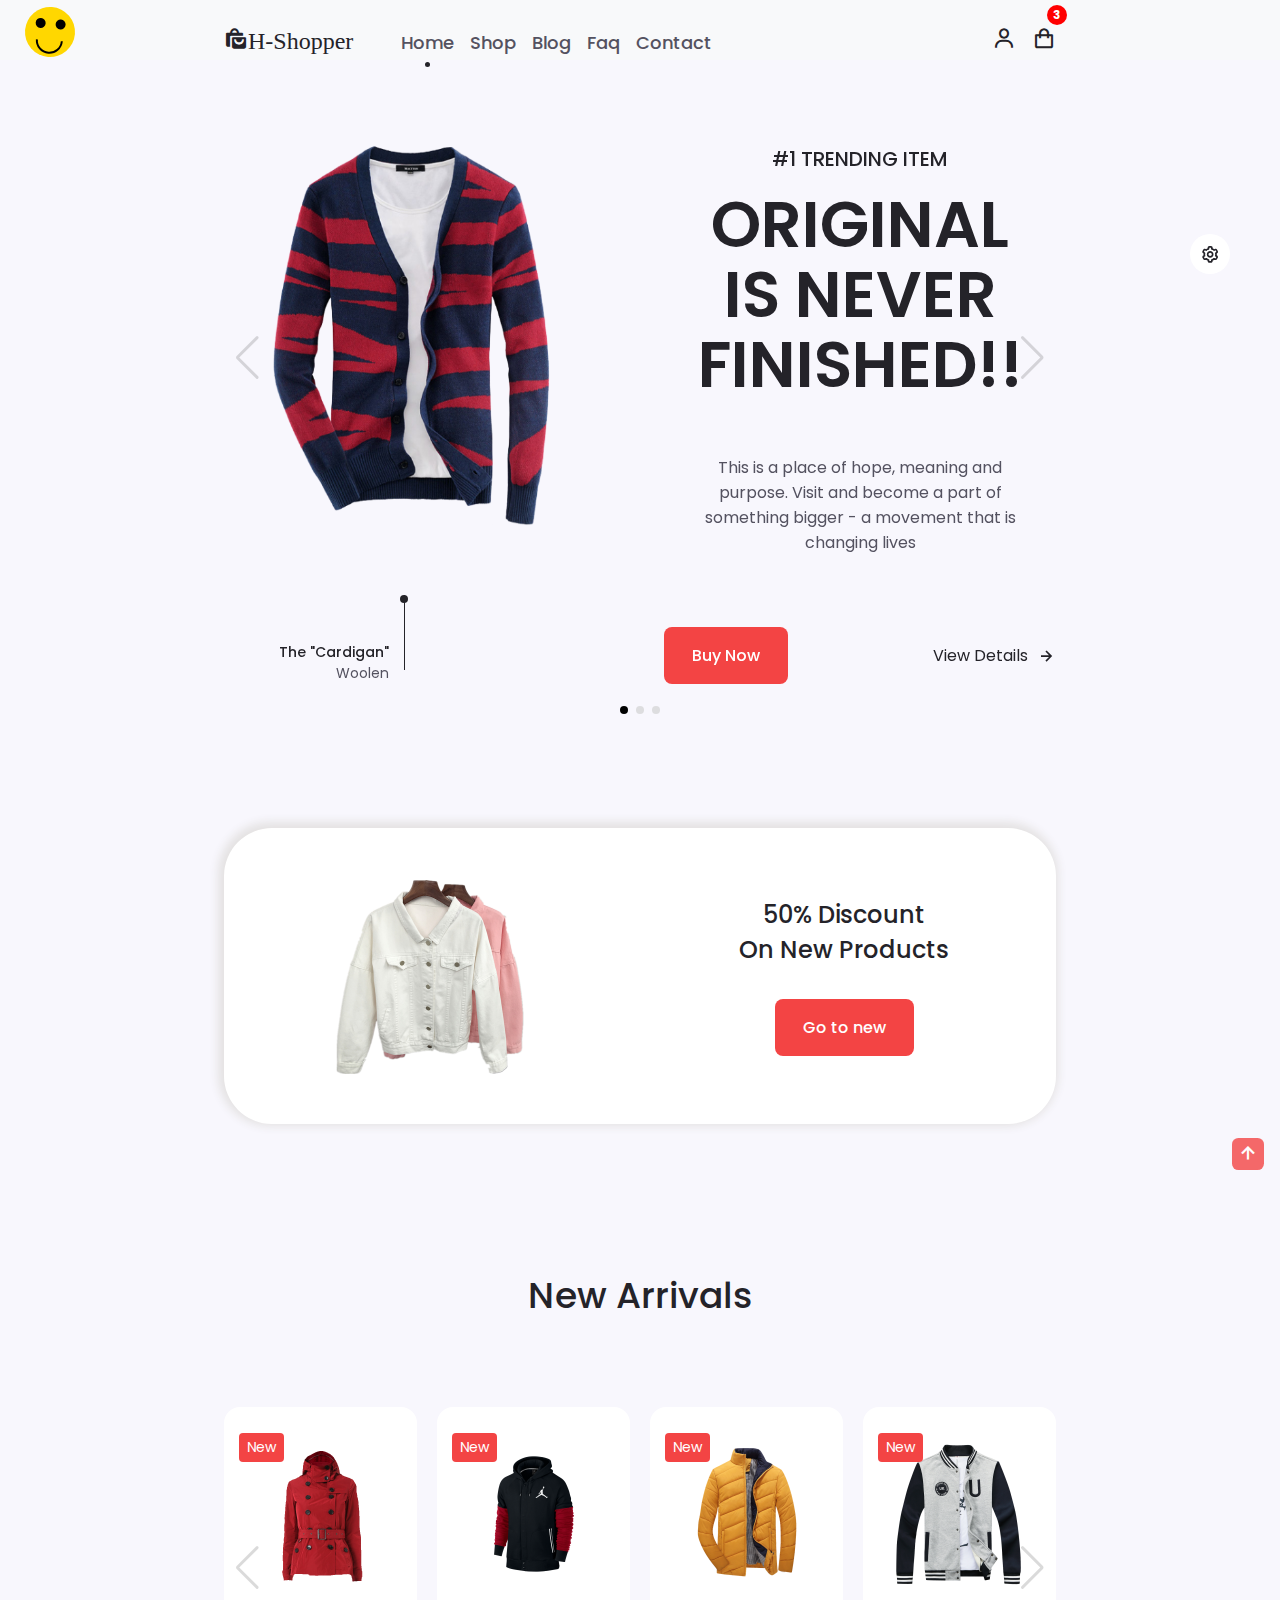
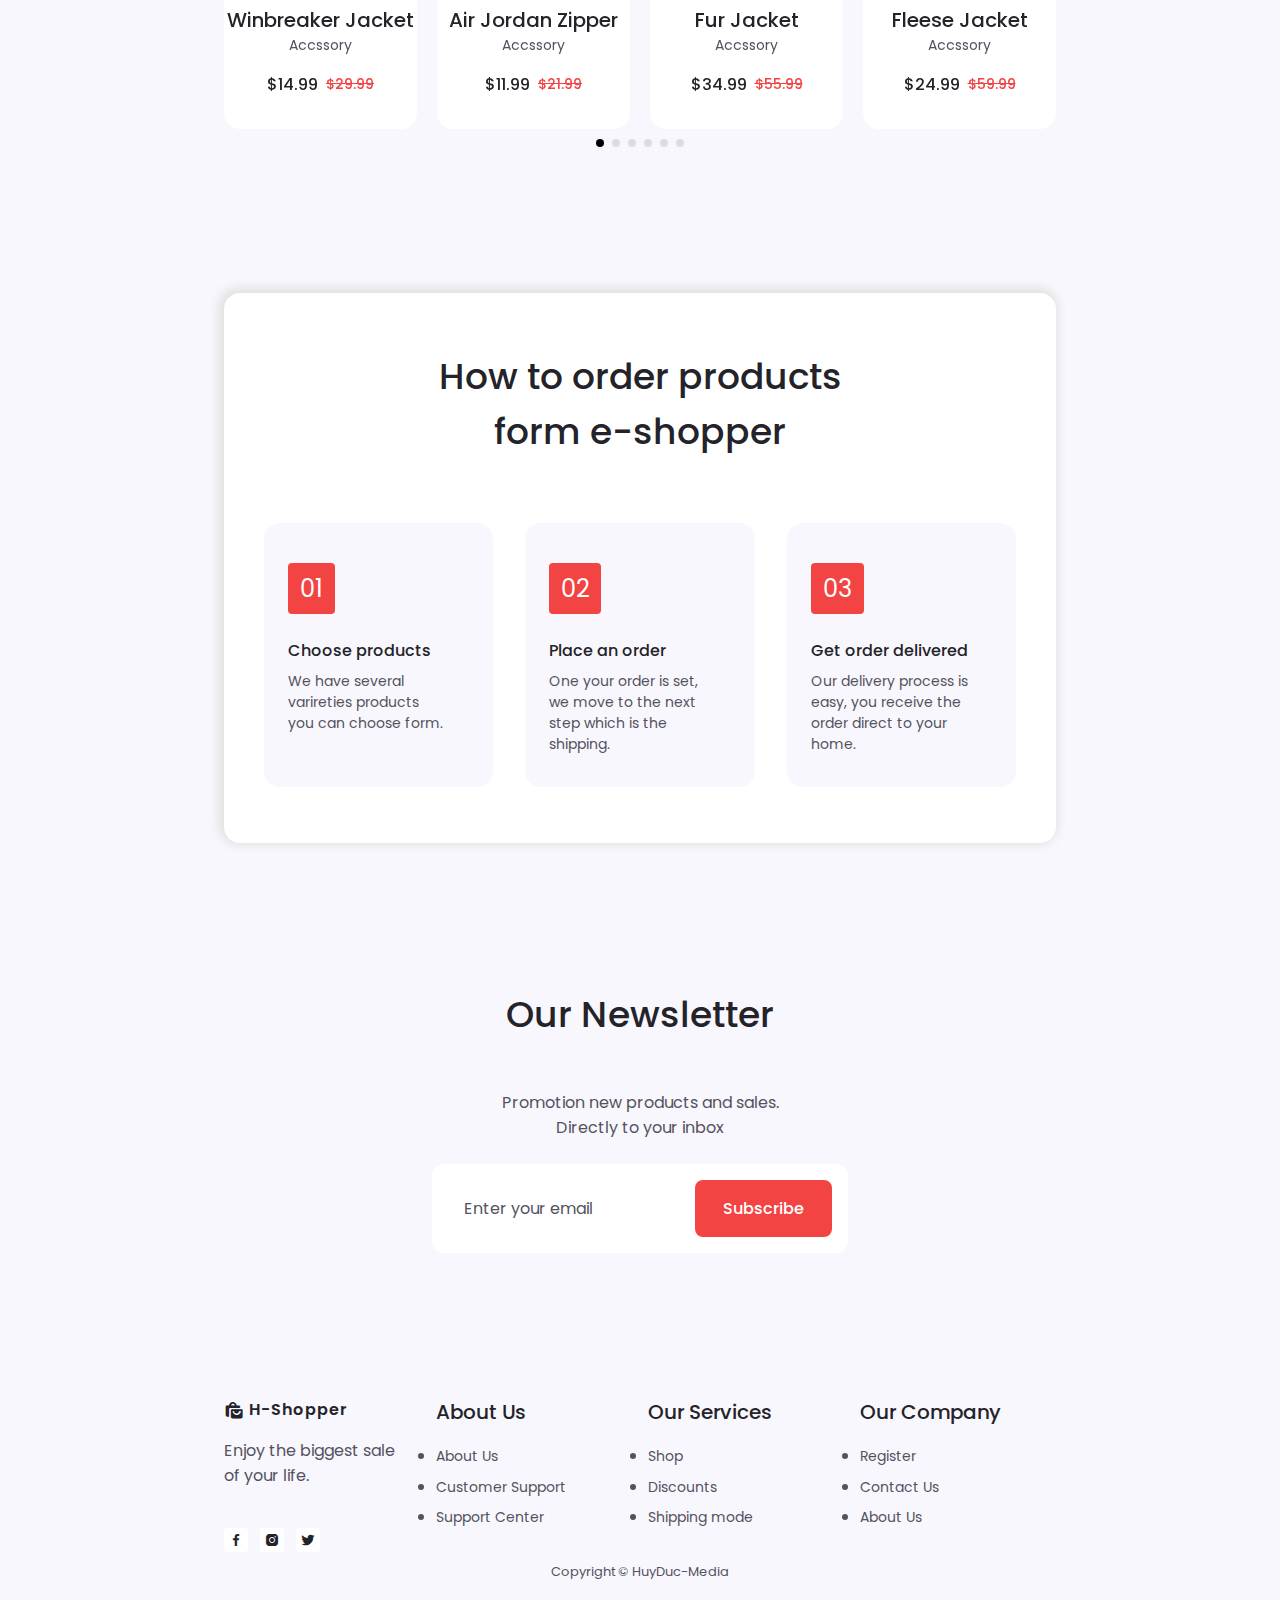
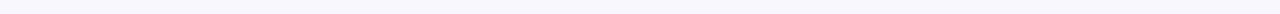
<file: index.html>
<!DOCTYPE html>
<html lang="en">
<head>
    <meta charset="UTF-8">
    <meta http-equiv="X-UA-Compatible" content="IE=edge">
    <meta name="viewport" content="width=device-width, initial-scale=1.0">
    
    <!--=============== BOXICONS ===============-->
    <link rel="stylesheet" href="https://cdn.jsdelivr.net/npm/boxicons@latest/css/boxicons.min.css">

    <!--=============== SWIPER CSS ===============-->
    <link rel="stylesheet" href="assets/css/swiper-bundle.min.css">

    <!--=============== CSS ===============-->
    <link rel="stylesheet" href="assets/css/style.css">
    <link rel="stylesheet" class="js-color-style" href="assets/css/colors/color-1.css">
    <link rel="shortcut icon" href="assets/img/logo.png" type="image/x-icon">
    <title>Shopping</title>
</head>
<body>
    <div class="loading-overlay">
        <div class="loader"></div>
    </div>
    <!--=============== HEADER ===============-->
    <header class="header" id="header">
        <canvas id="canvas"></canvas>
        <nav class="nav container">
            <a href="index.html" class="nav_logo">
                <i class="bx bxs-shopping-bags nav__logo-icon">H-Shopper</i>
            </a>
        
            <div class="nav_menu" id="nav-menu">
                <ul class="nav__list">
                    <li class="nav__item">
                        <a href="index.html" class="nav__link active-link ">Home</a>
                    </li>
                    <li class="nav__item nav__item--dropdown">
                        <a href="shop.html" class="nav__link">Shop</a>
                        <ul class="nav__submenu">
                            <li class="nav__submenu-item"><a href="#" class="nav__submenu-link">Shop page</a></li>
                            <li class="nav__submenu-item"><a href="#product" class="nav__submenu-link">Other Products</a></li>
                            <li class="nav__submenu-item"><a href="#about" class="nav__submenu-link">About Us</a></li>
                        </ul>
                    </li>
                    <li class="nav__item">
                        <a href="blog.html" class="nav__link ">Blog</a>
                    </li>
                    <li class="nav__item">
                        <a href="faq.html" class="nav__link">Faq</a>
                    </li>
                    <li class="nav__item">
                        <a href="contact.html" class="nav__link">Contact</a>
                    </li>
                </ul>
                <div class="nav__close" id="nav-close">
                    <i class="bx bx-x"></i>
                </div>
            </div>
        
            <div class="nav__btns">
                <div class="login__toggle" id="login-toggle">
                    <i class="bx bx-user"></i>
                </div>
                <div class="nav__shop" id="cart-shop">
                    <span id="cart-count">0</span>
                    <i class="bx bx-shopping-bag"></i>
                </div>
                <div class="nav__toggle" id="nav-toggle">
                    <i class="bx bx-grid-alt"></i>
                </div>

                <button class="theme-toggle" onclick="toggleTheme()">
                    <span id="theme-icon">🌙</span>
                </button>
            </div>
        </nav>
        
    </header>

    <!--=============== CART ===============-->
    <div class="cart show-cart" id="cart">
        <i class="bx bx-x cart__close" id="cart__close"></i>
        <h2 class="cart__title-center">My cart</h2>
        <div class="cart__container">
            <article class="cart__card">
                <div class="cart__box">
                    <img src="assets/img/cart-1.png" alt="" class="cart__img">
                </div>
                <div class="cart__details">
                    <h3 class="cart__title">Windbreaker</h3>
                    <span class="cart__price">$12</span>

                    <div class="cart__amount">
                        <div class="cart__amount-content">
                            <span class="cart__amount-box">
                                <i class="bx bx-minus"></i>
                            </span>
                            <span class="cart_amount-number">1</span>

                            <span class="cart__amount-box">
                                <i class="bx bx-plus"></i>
                            </span>
                        </div>

                        <i class="bx bx-trash-alt cart__amount-trash"></i>
                    </div>
                </div>
            </article>

            <article class="cart__card">
                <div class="cart__box">
                    <img src="assets/img/cart-2.png" alt="" class="cart__img">
                </div>
                <div class="cart__details">
                    <h3 class="cart__title">Cardian Hoodie</h3>
                    <span class="cart__price">$16</span>

                    <div class="cart__amount">
                        <div class="cart__amount-content">
                            <span class="cart__amount-box">
                                <i class="bx bx-minus"></i>
                            </span>
                            <span class="cart_amount-number">1</span>

                            <span class="cart__amount-box">
                                <i class="bx bx-plus"></i>
                            </span>
                        </div>

                        <i class="bx bx-trash-alt cart__amount-trash"></i>
                    </div>
                </div>
            </article>


            <article class="cart__card">
                <div class="cart__box">
                    <img src="assets/img/cart-3.png" alt="" class="cart__img">
                </div>
                <div class="cart__details">
                    <h3 class="cart__title">Cartoon</h3>
                    <span class="cart__price">$10</span>

                    <div class="cart__amount">
                        <div class="cart__amount-content">
                            <span class="cart__amount-box">
                                <i class="bx bx-minus"></i>
                            </span>
                            <span class="cart_amount-number">1</span>

                            <span class="cart__amount-box">
                                <i class="bx bx-plus"></i>
                            </span>
                        </div>

                        <i class="bx bx-trash-alt cart__amount-trash"></i>
                    </div>
                </div>
            </article>
        </div>
        <div class="cart__prices">
            <span class="cart__prices-item">3 Item</span>
            <span class="cart__prices-total">$38</span>

        </div>
    </div>

    <!--=============== LOGIN ===============-->
    <div class="login show-login" id="login">
        <i class="bx bx-x login-close" id="login-close"></i>
        <h2 class="login__title-center" style="font-weight: bold    ; ">Login</h2>

        <form action="" class="login__form grid">
            <div class="login__content">
                <label for="" class="login__label">Email</label>
                <input type="email" class="login__input" id="emails" placeholder="Enter your email">
                <span style="color: red;" id="view-email"></span>
            </div>


            <div class="login__content">
                <label for="" class="login__label">Password</label>
                <input type="password" id="passwords" class="login__input" placeholder="Enter your password">
                <span style="color: red;" id="view-password"></span>
            </div>

            <div>
                <a href="#" class="button" id="login-submit" onclick="checked()">Sign in</a>
            </div>
            <div>
                <p class="Signup">Not a member?<a href="registration.html">Sign up now</a></p>
            </div>
        </form>
    </div>


    <!--=============== MAIN ===============-->
   
    <main class="main">
        <!--=============== HOME ===============-->
        <section class="home container">
            <div class="swiper home-siwper">
                <div class="swiper-wrapper">
                  <!-- Slide 1 -->
                  <section class="swiper-slide">
                    <div class="home__content grid">
                      <div class="home_group">
                        <img src="assets/img/slide-2.png" class="home__img" alt="">
                        <div class="home_indicator"></div>
                        <div class="home__details-img">
                          <h4 class="home__details-title">The "Cardigan"</h4>
                          <span class="home-details-subtitle">Woolen</span>
                        </div>
                      </div>
                      <div class="home_data">
                        <h3 class="home_data-subtitle">#1 TRENDING ITEM</h3>
                        <h1 class="home_title">ORIGINAL<br> IS NEVER <br> FINISHED!!</h1>
                        <p class="home_description">This is a place of hope, meaning and purpose. Visit and become a part of something bigger - a movement that is changing lives</p>
                        <div class="home-buttons">
                          <a href="details.html" class="button">Buy Now</a>
                          <a href="details.html" class="button-link button--flex">
                            View Details
                            <i class="bx bx-right-arrow-alt button-icon"></i>
                          </a>
                        </div>
                      </div>
                    </div>
                  </section>
                  
                  <section class="swiper-slide">
                    <div class="home__content grid">
                      <div class="home_group">
                        <img src="assets/img/slide-3.png" class="home__img" alt="">
                        <div class="home_indicator"></div>
                        <div class="home__details-img">
                          <h4 class="home__details-title">The "Cardigan"</h4>
                          <span class="home-details-subtitle">Woolen</span>
                        </div>
                      </div>
                      <div class="home_data">
                        <h3 class="home_data-subtitle">#1 TRENDING ITEM</h3>
                        <h1 class="home_title">ORIGINAL<br> IS NEVER <br> FINISHED!!</h1>
                        <p class="home_description">This is a place of hope, meaning and purpose. Visit and become a part of something bigger - a movement that is changing lives</p>
                        <div class="home-buttons">
                          <a href="details.html" class="button">Buy Now</a>
                          <a href="details.html" class="button-link button--flex">
                            View Details
                            <i class="bx bx-right-arrow-alt button-icon"></i>
                          </a>
                        </div>
                      </div>
                    </div>
                  </section>

                  <section class="swiper-slide">
                    <div class="home__content grid">
                      <div class="home_group">
                        <img src="assets/img/slide-1.png" class="home__img" alt="">
                        <div class="home_indicator"></div>
                        <div class="home__details-img">
                          <h4 class="home__details-title">The "Cardigan"</h4>
                          <span class="home-details-subtitle">Woolen</span>
                        </div>
                      </div>
                      <div class="home_data">
                        <h3 class="home_data-subtitle">#1 TRENDING ITEM</h3>
                        <h1 class="home_title">ORIGINAL<br> IS NEVER <br> FINISHED!!</h1>
                        <p class="home_description">This is a place of hope, meaning and purpose. Visit and become a part of something bigger - a movement that is changing lives</p>
                        <div class="home-buttons">
                          <a href="details.html" class="button">Buy Now</a>
                          <a href="details.html" class="button-link button--flex">
                            View Details
                            <i class="bx bx-right-arrow-alt button-icon"></i>
                          </a>
                        </div>
                      </div>
                    </div>
                  </section>
                  
              
                </div>
              
                <!-- Pagination -->
                <div class="swiper-pagination"></div>
              
                <!-- Navigation buttons -->
                <div class="swiper-button-prev"></div>
                <div class="swiper-button-next"></div>
              </div>
              
        </section>

        <!--=============== DISCOUNT ===============-->
        <section class="discount section">
            <div class="discount_container container grid">
                <img src="assets/img/discount.png" class="discount_img" alt="">
                <div class="discount_data">
                    <h2 class="discount_title">50% Discount <br> On New Products</h2>
                    <a href="#" class="button">Go to new</a>
                </div>
            </div>
        </section>

        <!--=============== NEW ARRIVALS ===============-->
        <section class="new section">
            <h2 class="section__title">New Arrivals</h2>
            <div class="new_container container">
                <div class="swiper new-swiper1">
                    <div class="swiper-wrapper">
                        <div class="new_content swiper-slide">
                            <div class="new_tag">New</div>
                            <img src="assets/img/new-1.png" class="new_img" alt="">
                            <h3 class="new_title">Winbreaker Jacket</h3>
                            <span class="new_subtitle">Accssory</span>

                            <div class="new_prices">
                            <span class="new_price">$14.99</span>
                            <span class="new_discount">$29.99</span>
                            </div>

                            <a href="details.html" class="button new_button">
                                <i class="bx bx-cart-alt new_icon"></i>
                            </a>
                            <a href="details.html" 
                            class="button new_button" 
                            data-name="Winbreaker Jacket" 
                            data-price="14.99" 
                            data-image="assets/img/new-1.png">
                                <i class="bx bx-cart-alt new_icon"></i>
                            </a>
                        </div>

                        <div class="new_content swiper-slide">
                        <div class="new_tag">New</div>
                        <img src="assets/img/new-2.png" class="new_img" alt="">
                        <h3 class="new_title">Air Jordan Zipper</h3>
                        <span class="new_subtitle">Accssory</span>

                        <div class="new_prices">
                            <span class="new_price">$11.99</span>
                            <span class="new_discount">$21.99</span>
                        </div>

                        <a href="details.html" class="button new_button">
                            <i class="bx bx-cart-alt new_icon"></i>
                        </a>
                        <a href="details.html" 
                        class="button new_button" 
                        data-name="Winbreaker Jacket" 
                        data-price="14.99" 
                        data-image="assets/img/new-2.png">
                            <i class="bx bx-cart-alt new_icon"></i>
                        </a>
                        </div>

                        <div class="new_content swiper-slide">
                        <div class="new_tag">New</div>
                        <img src="assets/img/new-3.png" class="new_img" alt="">
                        <h3 class="new_title">Fur Jacket</h3>
                        <span class="new_subtitle">Accssory</span>

                        <div class="new_prices">
                            <span class="new_price">$34.99</span>
                            <span class="new_discount">$55.99</span>
                        </div>

                        <a href="details.html" class="button new_button">
                            <i class="bx bx-cart-alt new_icon"></i>
                        </a>
                        <a href="details.html" 
                        class="button new_button" 
                        data-name="Winbreaker Jacket" 
                        data-price="14.99" 
                        data-image="assets/img/new-3.png">
                            <i class="bx bx-cart-alt new_icon"></i>
                        </a>
                        </div>

                        <div class="new_content swiper-slide">
                        <div class="new_tag">New</div>
                        <img src="assets/img/new-4.png" class="new_img" alt="">
                        <h3 class="new_title">Fleese Jacket</h3>
                        <span class="new_subtitle">Accssory</span>

                        <div class="new_prices">
                            <span class="new_price">$24.99</span>
                            <span class="new_discount">$59.99</span>
                        </div>

                        <a href="details.html" class="button new_button">
                            <i class="bx bx-cart-alt new_icon"></i>
                        </a>
                        <a href="details.html" 
                        class="button new_button" 
                        data-name="Winbreaker Jacket" 
                        data-price="14.99" 
                        data-image="assets/img/new-4.png">
                            <i class="bx bx-cart-alt new_icon"></i>
                        </a>
                        </div>

                        <div class="new_content swiper-slide">
                        <div class="new_tag">New</div>
                        <img src="assets/img/new-5.png" class="new_img" alt="">
                        <h3 class="new_title">Nike Hoodie</h3>
                        <span class="new_subtitle">Accssory</span>

                        <div class="new_prices">
                            <span class="new_price">$7.99</span>
                            <span class="new_discount">$14.99</span>
                        </div>

                        <a href="details.html" class="button new_button">
                            <i class="bx bx-cart-alt new_icon"></i>
                        </a>

                        <a href="details.html" 
                        class="button new_button" 
                        data-name="Winbreaker Jacket" 
                        data-price="14.99" 
                        data-image="assets/img/new-5.png">
                            <i class="bx bx-cart-alt new_icon"></i>
                        </a>
                        </div>

                        <div class="new_content swiper-slide">
                            <div class="new_tag">New</div>
                            <img src="assets/img/new-6.png" class="new_img" alt="">
                            <h3 class="new_title">Flessce Jacket</h3>
                            <span class="new_subtitle">Accssory</span>

                            <div class="new_prices">
                                <span class="new_price">$5.99</span>
                                <span class="new_discount">$15.99</span>
                            </div>

                            <a href="details.html" class="button new_button">
                                <i class="bx bx-cart-alt new_icon"></i>
                            </a>

                                <a href="details.html" 
                                    class="button new_button" 
                                    data-name="Winbreaker Jacket" 
                                    data-price="14.99" 
                                    data-image="assets/img/new-6.png">
                                        <i class="bx bx-cart-alt new_icon"></i>
                                    </a>

                        </div>
                    </div>   
                    <div class="swiper-pagination"></div>

                    <!-- Thêm nút điều hướng -->
                    <div class="swiper-button-prev"></div>
                    <div class="swiper-button-next"></div> 
                </div>
            </div>
        </section>

        <!--=============== STEPS ===============-->
        <section class="steps section container">
            <div class="steps_bg">
                <h2 class="section__title">How to order products <br> form e-shopper</h2>
                    <div class="steps_container grid">
                        <div class="steps_card">
                            <div class="steps_card-number">01</div>
                            <h3 class="steps_card-title">Choose products</h3>
                            <p class="steps_card-description">
                            We have several varireties products you can choose form.
                        </p>
                        </div>

                        <div class="steps_card">
                            <div class="steps_card-number">02</div>
                            <h3 class="steps_card-title">Place an order</h3>
                            <p class="steps_card-description">
                                One your order is set, we move to the next step which is the shipping.
                            </p>
                        </div>

                        <div class="steps_card">
                            <div class="steps_card-number">03</div>
                            <h3 class="steps_card-title">Get order delivered</h3>
                            <p class="steps_card-description">
                                Our delivery process is easy, you receive the order direct to your home.
                            </p>
                        </div>
                 </div>
            </div>
        </section>

        <!--=============== NEWSLETTER ===============-->
        <section class="newsletter section">
            <div class="newletter_container container">
                <h2 class="section__title">Our Newsletter</h2>
                <p class="newletter_description">
                    Promotion new products and sales. Directly to your inbox
                </p>

                <form action="" class="newsletter_form">
                    <input type="text" placeholder="Enter your email" class="newsletter_input">
                    <button class="button">Subscribe</button>
                </form>
            </div>
        </section>
    </main>

 <!-- FOOTER -->
        <footer class="footer section">
            <div class="footer__container container grid">
                <div class="footer__content">
                    <a href="#" class="footer__logo">
                        <i class="bx bxs-shopping-bags footer__logo-icon"></i> H-Shopper
                    </a>
                    <p class="footer__description">
                        Enjoy the biggest sale <br> of your life.
                    </p>
                    <div class="footer__social">
                        <a href="#" class="footer__social-link">
                            <i class="bx bxl-facebook"></i>
                        </a>
                        <a href="#" class="footer__social-link">
                            <i class="bx bxl-instagram-alt"></i>
                        </a>
                        <a href="#" class="footer__social-link">
                            <i class="bx bxl-twitter"></i>
                        </a>
                    </div>
                </div>



                <div class="footer_content">
                    <h3 class="footer_title">About Us</h3>
                    <div class="footer_links">
                        <li><a href="#" class="footer_link">About Us</a></li>
                        <li><a href="#" class="footer_link">Customer Support</a></li>
                        <li><a href="#" class="footer_link">Support Center</a></li>
                    </div>
                </div>
                
                <div class="footer_content">
                    <h3 class="footer_title">Our Services</h3>
                    <div class="footer_links">
                        <li><a href="#" class="footer_link">Shop</a></li>
                        <li><a href="#" class="footer_link">Discounts</a></li>
                        <li><a href="#" class="footer_link">Shipping mode</a></li>
                    </div>
                </div>
                
                <div class="footer_content">
                    <h3 class="footer_title">Our Company</h3>
                    <div class="footer_links">
                        <li><a href="#" class="footer_link">Register</a></li>
                        <li><a href="#" class="footer_link">Contact Us</a></li>
                        <li><a href="about.html" class="footer_link">About Us</a></li>
                    </div>
                </div>
            </div>
            <span class="footer_copy">Copyright &copy; HuyDuc-Media</span>
        </footer>
        <div class="main__modal">
            <div class="modal__overlay"></div>
            <div class="modal__body">
                <!-- Register Form -->
                <div class="sale-off sigup">
                    <div class="sale-off__container">
                        <form action="#" class="sale-off__form">
                            <div class="sale-off__form-group">
                                <label for="text">Họ tên: </label>
                                <input type="text" id="text" placeholder="Enter your name">
                                <span id="error-text"></span>
    
                                <label for="select">Năm sinh:</label>
                                <select id="select">
                                    <option value="2001">2001</option>
                                    <option value="2002">2002</option>
                                    <option value="2003">2003</option>
                                    <option value="2004">2004</option>
                                    <option value="2005">2005</option>
                                </select>
                                <label for="email">Gmail:</label>
                                <input type="email" id="email" placeholder="Enter your email">
                                <span id="error-email"></span>
                                
                                <label for="user">Tên tài khoản:</label>
                                <input type="text" id="user" placeholder="Enter your username">
                                <span id="error-user"></span>
                                <label for="password">Mật khẩu</label>
                                <input type="password" id="password" placeholder="Enter your password">
                                <span id="error-password"></span>
                                
                                <label for="password">Nhập lại mật khẩu:</label>
                                <input type="password" id="password-authentication" placeholder="Confirm your password">
                                <span id="error-password-authentication"></span>
                                <div class="sign__button">
                                    <button class="sign__button-btn1" type="button" onclick="checked()">Sign Up</button>
                                    <button class="sign__button-btn2" type="button" onclick="reset()">Cancel</button>
                                </div>
                            </div>
                        </form>
                        <div class="image-container">
                            <img src="assets/img/logo.png" alt="">
                        </div>
                    </div>
                    <div class="sale-off__close">x</div>
                </div>
            </div>
        </div>
    <!--=============== SCROLL UP ===============-->
        <a href="#" id="scroll-up" class="scroll-up">
            <i class="bx bx-up-arrow-alt scrollup_icon"></i>
        </a>
    <!--=============== STYLE SWITCHER ===============-->
    <div class="style__switcher">
        <div class="style__switcher-toggler s__icon">
          <i class="bx bx-cog bx-spin"></i>
        </div>
      
        <h4>Theme Colors</h4>
      
        <div class="theme__colors js-theme-colors">
          <button 
            type="button" 
            data-js-theme-color="color-1" 
            class="js-theme-color-item color-1 theme__button">
            <i class="bx bx-check"></i>
          </button>
          <button 
            type="button" 
            data-js-theme-color="color-2" 
            class="js-theme-color-item color-2 theme__button">
            <i class="bx bx-check"></i>
          </button>
          <button 
            type="button" 
            data-js-theme-color="color-3" 
            class="js-theme-color-item color-3 theme__button">
            <i class="bx bx-check"></i>
          </button>
          <button 
            type="button" 
            data-js-theme-color="color-4" 
            class="js-theme-color-item color-4 theme__button">
            <i class="bx bx-check"></i>
          </button>
          <button 
            type="button" 
            data-js-theme-color="color-5" 
            class="js-theme-color-item color-5 theme__button">
            <i class="bx bx-check"></i>
          </button>
        </div>
      </div>
    <!--=============== SWIPER JS ===============-->
    <script src="assets/js/swiper-bundle.min.js"></script>

    <!--=============== JS ===============-->
    <script src="assets/js/main.js"></script>
    <script src="assets/js/signup.js"></script> 
</body>
</html>
</file>
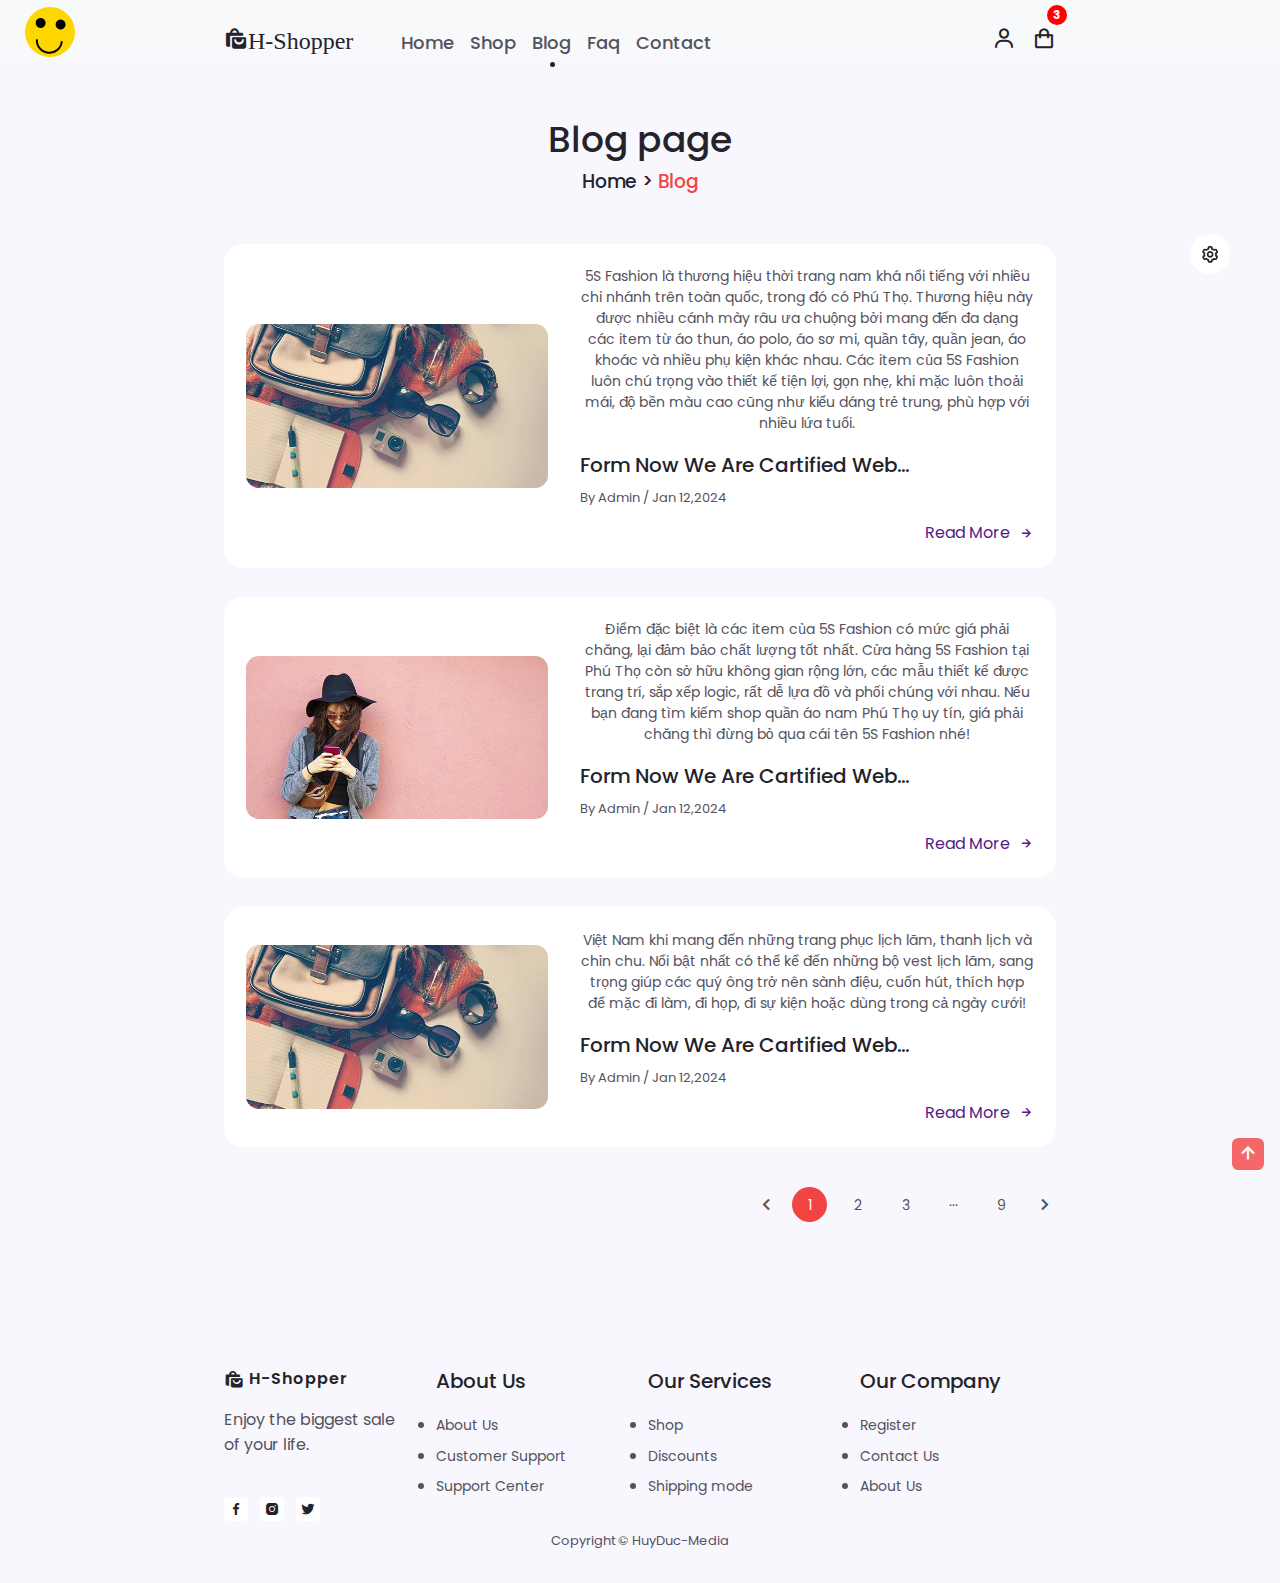
<file: blog.html>
<!DOCTYPE html>
<html lang="en">
<head>
    <meta charset="UTF-8">
    <meta http-equiv="X-UA-Compatible" content="IE=edge">
    <meta name="viewport" content="width=device-width, initial-scale=1.0">

    <!--=============== BOXICONS ===============-->
    <link rel="stylesheet" href="https://cdn.jsdelivr.net/npm/boxicons@latest/css/boxicons.min.css">

    <!--=============== SWIPER CSS ===============-->
    <link rel="stylesheet" href="assets/css/swiper-bundle.min.css">

    <!--=============== CSS ===============-->
    <link rel="stylesheet" href="assets/css/style.css">
    <link rel="stylesheet"  class="js-color-style" href="assets/css/colors/color-1.css">
    <link rel="shortcut icon" href="assets/img/logo.png" type="image/x-icon">

    <title>Shopping</title>
</head>
<body>
    <div class="loading-overlay">
        <div class="loader"></div>
    </div>
    <!--=============== HEADER ===============-->
    <header class="header" id="header">
        <canvas id="canvas"></canvas>
        <nav class="nav container">
            <a href="index.html" class="nav_logo">
                <i class="bx bxs-shopping-bags nav__logo-icon">H-Shopper</i>
            </a>
        
            <div class="nav_menu" id="nav-menu">
                <ul class="nav__list">
                    <li class="nav__item">
                        <a href="index.html" class="nav__link ">Home</a>
                    </li>
                    <li class="nav__item nav__item--dropdown">
                        <a href="shop.html" class="nav__link">Shop</a>
                        <ul class="nav__submenu">
                            <li class="nav__submenu-item"><a href="#" class="nav__submenu-link">Shop page</a></li>
                            <li class="nav__submenu-item"><a href="#product" class="nav__submenu-link">Other Products</a></li>
                            <li class="nav__submenu-item"><a href="#about" class="nav__submenu-link">About Us</a></li>
                        </ul>
                    </li>
                    <li class="nav__item">
                        <a href="blog.html" class="nav__link active-link ">Blog</a>
                    </li>
                    <li class="nav__item">
                        <a href="faq.html" class="nav__link">Faq</a>
                    </li>
                    <li class="nav__item">
                        <a href="contact.html" class="nav__link">Contact</a>
                    </li>
                </ul>
                <div class="nav__close" id="nav-close">
                    <i class="bx bx-x"></i>
                </div>
            </div>
        
            <div class="nav__btns">
                <div class="login__toggle" id="login-toggle">
                    <i class="bx bx-user"></i>
                </div>
                <div class="nav__shop" id="cart-shop">
                    <span id="cart-count">0</span>
                    <i class="bx bx-shopping-bag"></i>
                </div>
                <div class="nav__toggle" id="nav-toggle">
                    <i class="bx bx-grid-alt"></i>
                </div>
                <button class="theme-toggle" onclick="toggleTheme()">
                    <span id="theme-icon">🌙</span>
                </button>
            </div>
        </nav>
        
    </header>
    <!--=============== CART ===============-->
    <div class="cart show-cart" id="cart">
        <i class="bx bx-x cart__close" id="cart__close"></i>
        <h2 class="cart__title-center">My cart</h2>
        <div class="cart__container">
            <article class="cart__card">
                <div class="cart__box">
                    <img src="assets/img/cart-1.png" alt="" class="cart__img">
                </div>
                <div class="cart__details">
                    <h3 class="cart__title">Windbreaker</h3>
                    <span class="cart__price">$12</span>

                    <div class="cart__amount">
                        <div class="cart__amount-content">
                            <span class="cart__amount-box">
                                <i class="bx bx-minus"></i>
                            </span>
                            <span class="cart_amount-number">1</span>

                            <span class="cart__amount-box">
                                <i class="bx bx-plus"></i>
                            </span>
                        </div>

                        <i class="bx bx-trash-alt cart__amount-trash"></i>
                    </div>
                </div>
            </article>

            <article class="cart__card">
                <div class="cart__box">
                    <img src="assets/img/cart-2.png" alt="" class="cart__img">
                </div>
                <div class="cart__details">
                    <h3 class="cart__title">Cardian Hoodie</h3>
                    <span class="cart__price">$16</span>

                    <div class="cart__amount">
                        <div class="cart__amount-content">
                            <span class="cart__amount-box">
                                <i class="bx bx-minus"></i>
                            </span>
                            <span class="cart_amount-number">1</span>

                            <span class="cart__amount-box">
                                <i class="bx bx-plus"></i>
                            </span>
                        </div>

                        <i class="bx bx-trash-alt cart__amount-trash"></i>
                    </div>
                </div>
            </article>


            <article class="cart__card">
                <div class="cart__box">
                    <img src="assets/img/cart-3.png" alt="" class="cart__img">
                </div>
                <div class="cart__details">
                    <h3 class="cart__title">Cartoon</h3>
                    <span class="cart__price">$10</span>

                    <div class="cart__amount">
                        <div class="cart__amount-content">
                            <span class="cart__amount-box">
                                <i class="bx bx-minus"></i>
                            </span>
                            <span class="cart_amount-number">1</span>

                            <span class="cart__amount-box">
                                <i class="bx bx-plus"></i>
                            </span>
                        </div>

                        <i class="bx bx-trash-alt cart__amount-trash"></i>
                    </div>
                </div>
            </article>
        </div>
        <div class="cart__prices">
            <span class="cart__prices-item">3 Item</span>
            <span class="cart__prices-total">$38</span>

        </div>
    </div>

    <!--=============== LOGIN ===============-->
    <div class="login show-login" id="login">
        <i class="bx bx-x login-close" id="login-close"></i>
        <h2 class="login__title-center" style="font-weight: bold    ; ">Login</h2>

        <form action="" class="login__form grid">
            <div class="login__content">
                <label for="" class="login__label">Email</label>
                <input type="email" class="login__input" id="emails" placeholder="Enter your email">
                <span style="color: red;" id="view-email"></span>
            </div>


            <div class="login__content">
                <label for="" class="login__label">Password</label>
                <input type="password" id="passwords" class="login__input" placeholder="Enter your password">
                <span style="color: red;" id="view-password"></span>
            </div>

            <div>
                <a href="#" class="button" id="login-submit" onclick="checked()">Sign in</a>
            </div>
            <div>
                <p class="Signup">Not a member?<a href="registration.html">Sign up now</a></p>
            </div>
        </form>
    </div>


    <!--=============== MAIN ===============-->
    <main class="main">
        <!--=============== BLOG ===============-->
        <section class="blog section container">
            <h2 class="breadcrumb__title">Blog page</h2>
            <h3 class="breadcrumb__subtitle">Home > <span>Blog</span></h3>

            <div class="blog__container grid">
                <div class="blog__post grid">
                    <img src="assets/img/blog-1.webp" class="blog__img" alt="">

                    <div class="blog__info grid">
                        <p class="blog__details">5S Fashion là thương hiệu thời trang nam khá nổi tiếng với nhiều chi nhánh trên toàn quốc, trong đó có Phú Thọ. Thương hiệu này được nhiều cánh mày râu ưa chuộng bởi mang đến đa dạng các item từ áo thun, áo polo, áo sơ mi, quần tây, quần jean, áo khoác và nhiều phụ kiện khác nhau. Các item của 5S Fashion luôn chú trọng vào thiết kế tiện lợi, gọn nhẹ, khi mặc luôn thoải mái, độ bền màu cao cũng như kiểu dáng trẻ trung, phù hợp với nhiều lứa tuổi.</p>
                        <h3 class="blog__title">Form Now We Are Cartified Web...</h3>
                        <p class="blog__date">By Admin / Jan 12,2024</p>
                        <div class="read__more">
                            <a href="" class="button--link button--flex">Read More <i class="bx bx-right-arrow-alt button__icon"></i></a>
                        </div>
                    </div>
                </div>


                <div class="blog__post grid">
                    <img src="assets/img/blog-2.webp" class="blog__img" alt="">

                    <div class="blog__info">
                        <p class="blog__details">Điểm đặc biệt là các item của 5S Fashion có mức giá phải chăng, lại đảm bảo chất lượng tốt nhất. Cửa hàng 5S Fashion tại Phú Thọ còn sở hữu không gian rộng lớn, các mẫu thiết kế được trang trí, sắp xếp logic, rất dễ lựa đồ và phối chúng với nhau. Nếu bạn đang tìm kiếm shop quần áo nam Phú Thọ uy tín, giá phải chăng thì đừng bỏ qua cái tên 5S Fashion nhé!</p>
                        <h3 class="blog__title">Form Now We Are Cartified Web...</h3>
                        <p class="blog__date">By Admin / Jan 12,2024</p>
                        <div class="read__more">
                            <a href="" class="button--link button--flex">Read More <i class="bx bx-right-arrow-alt button__icon"></i></a>
                        </div>
                    </div>
                </div>

                <div class="blog__post grid">
                    <img src="assets/img/blog-1.webp" class="blog__img" alt="">

                    <div class="blog__info">
                        <p class="blog__details">Việt Nam khi mang đến những trang phục lịch lãm, thanh lịch và chỉn chu. Nổi bật nhất có thể kể đến những bộ vest lịch lãm, sang trọng giúp các quý ông trở nên sành điệu, cuốn hút, thích hợp để mặc đi làm, đi họp, đi sự kiện hoặc dùng trong cả ngày cưới!</p>
                        <h3 class="blog__title">Form Now We Are Cartified Web...</h3>
                        <p class="blog__date">By Admin / Jan 12,2024</p>
                        <div class="read__more">
                            <a href="" class="button--link button--flex">Read More <i class="bx bx-right-arrow-alt button__icon"></i></a>
                        </div>
                    </div>
                </div>
            </div>
            <div class="pagination">
                <i class="bx bx-chevron-left pagination__icon"></i>
                <span class="current">1</span>
                <span>2</span>
                <span>3</span>
                <span>&middot;&middot;&middot;</span>
                <span>9</span>
                <i class="bx bx-chevron-right pagination__icon"></i>
            </div>
        </section>
    </main>

    <!--=============== FOOTER ===============-->
    <footer class="footer section">
        <div class="footer__container container grid">
            <div class="footer__content">
                <a href="#" class="footer__logo">
                    <i class="bx bxs-shopping-bags footer__logo-icon"></i> H-Shopper
                </a>
                <p class="footer__description">
                    Enjoy the biggest sale <br> of your life.
                </p>
                <div class="footer__social">
                    <a href="#" class="footer__social-link">
                        <i class="bx bxl-facebook"></i>
                    </a>
                    <a href="#" class="footer__social-link">
                        <i class="bx bxl-instagram-alt"></i>
                    </a>
                    <a href="#" class="footer__social-link">
                        <i class="bx bxl-twitter"></i>
                    </a>
                </div>
            </div>



            <div class="footer_content">
                <h3 class="footer_title">About Us</h3>
                <div class="footer_links">
                    <li><a href="#" class="footer_link">About Us</a></li>
                    <li><a href="#" class="footer_link">Customer Support</a></li>
                    <li><a href="#" class="footer_link">Support Center</a></li>
                </div>
            </div>
            
            <div class="footer_content">
                <h3 class="footer_title">Our Services</h3>
                <div class="footer_links">
                    <li><a href="#" class="footer_link">Shop</a></li>
                    <li><a href="#" class="footer_link">Discounts</a></li>
                    <li><a href="#" class="footer_link">Shipping mode</a></li>
                </div>
            </div>
            
            <div class="footer_content">
                <h3 class="footer_title">Our Company</h3>
                <div class="footer_links">
                    <li><a href="#" class="footer_link">Register</a></li>
                    <li><a href="#" class="footer_link">Contact Us</a></li>
                    <li><a href="about.html" class="footer_link">About Us</a></li>
                </div>
            </div>
        </div>
        <span class="footer_copy">Copyright &copy; HuyDuc-Media</span>
    </footer>
    <div class="main__modal">
        <div class="modal__overlay"></div>
        <div class="modal__body">
            <!-- Register Form -->
            <div class="sale-off sigup">
                <div class="sale-off__container">
                    <form action="#" class="sale-off__form">
                        <div class="sale-off__form-group">
                            <label for="text">Họ tên: </label>
                            <input type="text" id="text" placeholder="Enter your name">
                            <span id="error-text"></span>

                            <label for="select">Năm sinh:</label>
                            <select id="select">
                                <option value="2001">2001</option>
                                <option value="2002">2002</option>
                                <option value="2003">2003</option>
                                <option value="2004">2004</option>
                                <option value="2005">2005</option>
                            </select>
                            <label for="email">Gmail:</label>
                            <input type="email" id="email" placeholder="Enter your email">
                            <span id="error-email"></span>
                            
                            <label for="user">Tên tài khoản:</label>
                            <input type="text" id="user" placeholder="Enter your username">
                            <span id="error-user"></span>
                            <label for="password">Mật khẩu</label>
                            <input type="password" id="password" placeholder="Enter your password">
                            <span id="error-password"></span>
                            
                            <label for="password">Nhập lại mật khẩu:</label>
                            <input type="password" id="password-authentication" placeholder="Confirm your password">
                            <span id="error-password-authentication"></span>
                            <div class="sign__button">
                                <button class="sign__button-btn1" type="button" onclick="checked()">Sign Up</button>
                                <button class="sign__button-btn2" type="button" onclick="reset()">Cancel</button>
                            </div>
                        </div>
                    </form>
                    <div class="image-container">
                        <img src="assets/img/logo.png" alt="">
                    </div>
                </div>
                <div class="sale-off__close">x</div>
            </div>
        </div>
    </div>
    <!--=============== SCROLL UP ===============-->
    <a href="#" id="scroll-up" class="scroll-up">
        <i class="bx bx-up-arrow-alt scrollup_icon"></i>
    </a>
    <!--=============== STYLE SWITCHER ===============-->
    <div class="style__switcher">
        <div class="style__switcher-toggler s__icon">
          <i class="bx bx-cog bx-spin"></i>
        </div>
      
        <h4>Theme Colors</h4>
      
        <div class="theme__colors js-theme-colors">
          <button 
            type="button" 
            data-js-theme-color="color-1" 
            class="js-theme-color-item color-1 theme__button">
            <i class="bx bx-check"></i>
          </button>
          <button 
            type="button" 
            data-js-theme-color="color-2" 
            class="js-theme-color-item color-2 theme__button">
            <i class="bx bx-check"></i>
          </button>
          <button 
            type="button" 
            data-js-theme-color="color-3" 
            class="js-theme-color-item color-3 theme__button">
            <i class="bx bx-check"></i>
          </button>
          <button 
            type="button" 
            data-js-theme-color="color-4" 
            class="js-theme-color-item color-4 theme__button">
            <i class="bx bx-check"></i>
          </button>
          <button 
            type="button" 
            data-js-theme-color="color-5" 
            class="js-theme-color-item color-5 theme__button">
            <i class="bx bx-check"></i>
          </button>
        </div>
      </div>
    <!--=============== SWIPER JS ===============-->
    <script src="assets/js/swiper-bundle.min.js"></script>

    <!--=============== JS ===============-->
    <script src="assets/js/main.js"></script>
    <script src="assets/js/signup.js"></script> 
</body>
</html>
</file>
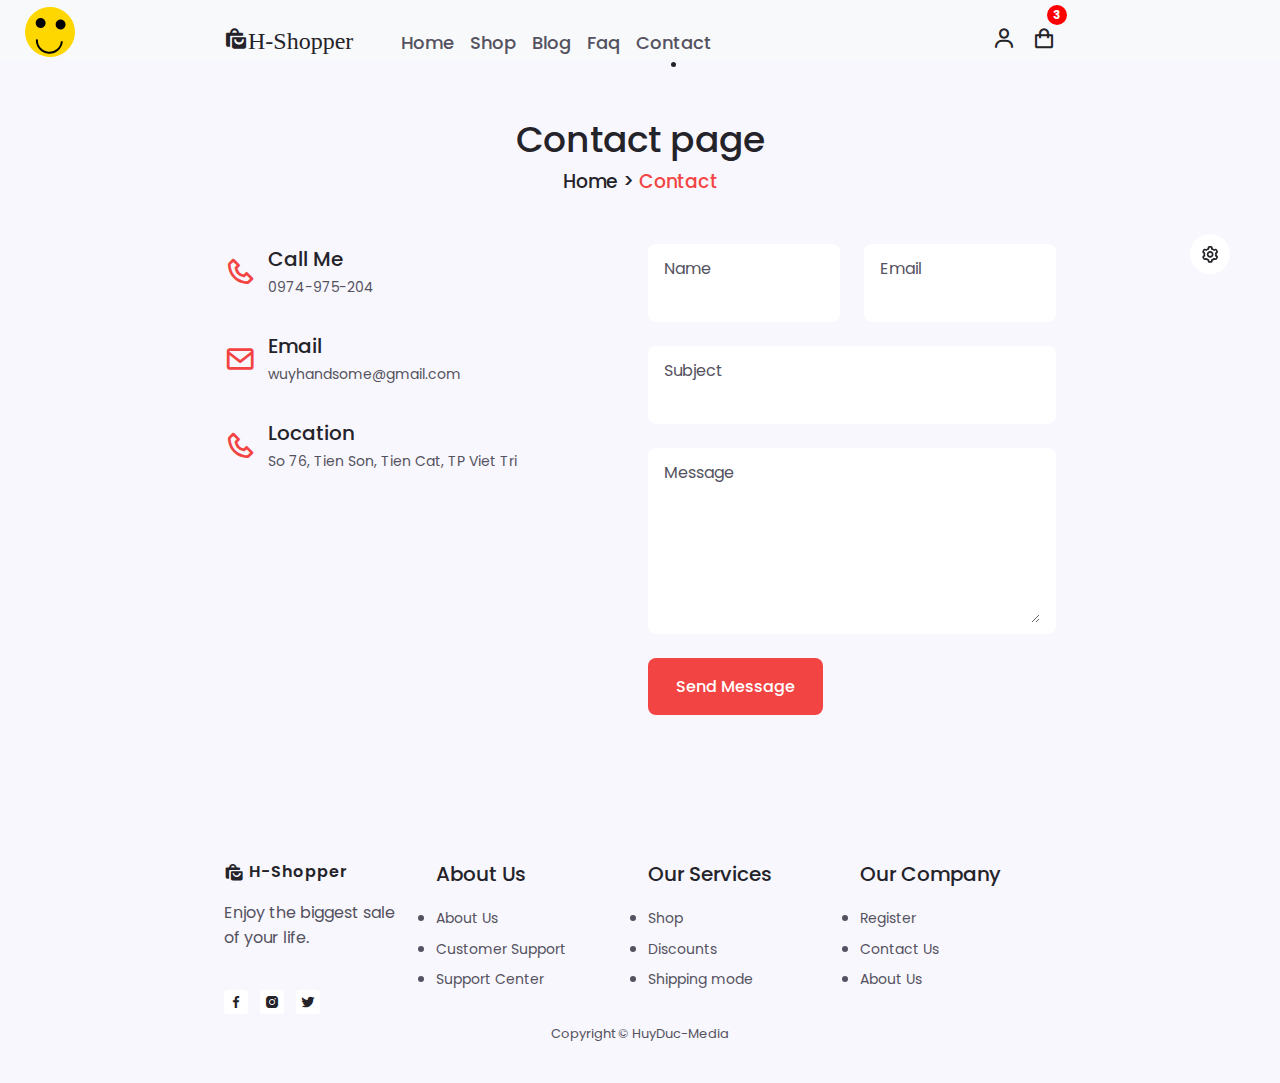
<file: contact.html>
<!DOCTYPE html>
<html lang="en">
<head>
    <meta charset="UTF-8">
    <meta http-equiv="X-UA-Compatible" content="IE=edge">
    <meta name="viewport" content="width=device-width, initial-scale=1.0">

    <!--=============== BOXICONS ===============-->
    <link rel="stylesheet" href="https://cdn.jsdelivr.net/npm/boxicons@latest/css/boxicons.min.css">

    <!--=============== SWIPER CSS ===============-->
    <link rel="stylesheet" href="assets/css/swiper-bundle.min.css">

    <!--=============== CSS ===============-->
    <link rel="stylesheet" href="assets/css/style.css">
    <link rel="stylesheet"  class="js-color-style" href="assets/css/colors/color-1.css">
    <link rel="shortcut icon" href="assets/img/logo.png" type="image/x-icon">

    <title>Shopping</title>
</head>
<body>
    <div class="loading-overlay">
        <div class="loader"></div>
    </div>
    <!--=============== HEADER ===============-->
    <header class="header" id="header">
        <canvas id="canvas"></canvas>
        <nav class="nav container">
            <a href="index.html" class="nav_logo">
                <i class="bx bxs-shopping-bags nav__logo-icon">H-Shopper</i>
            </a>
        
            <div class="nav_menu" id="nav-menu">
                <ul class="nav__list">
                    <li class="nav__item">
                        <a href="index.html" class="nav__link ">Home</a>
                    </li>
                    <li class="nav__item nav__item--dropdown">
                        <a href="shop.html" class="nav__link">Shop</a>
                        <ul class="nav__submenu">
                            <li class="nav__submenu-item"><a href="#" class="nav__submenu-link">Shop page</a></li>
                            <li class="nav__submenu-item"><a href="#product" class="nav__submenu-link">Other Products</a></li>
                            <li class="nav__submenu-item"><a href="#about" class="nav__submenu-link">About Us</a></li>
                        </ul>
                    </li>
                    <li class="nav__item">
                        <a href="blog.html" class="nav__link ">Blog</a>
                    </li>
                    <li class="nav__item">
                        <a href="faq.html" class="nav__link">Faq</a>
                    </li>
                    <li class="nav__item">
                        <a href="contact.html" class="nav__link active-link">Contact</a>
                    </li>
                </ul>
                <div class="nav__close" id="nav-close">
                    <i class="bx bx-x"></i>
                </div>
            </div>
        
            <div class="nav__btns">
                <div class="login__toggle" id="login-toggle">
                    <i class="bx bx-user"></i>
                </div>
                <div class="nav__shop" id="cart-shop">
                    <span id="cart-count">0</span>
                    <i class="bx bx-shopping-bag"></i>
                </div>
                <div class="nav__toggle" id="nav-toggle">
                    <i class="bx bx-grid-alt"></i>
                </div>
                <button class="theme-toggle" onclick="toggleTheme()">
                    <span id="theme-icon">🌙</span>
                </button>
            </div>
        </nav>
        
    </header>
    <!--=============== CART ===============-->
    <div class="cart show-cart" id="cart">
        <i class="bx bx-x cart__close" id="cart__close"></i>
        <h2 class="cart__title-center">My cart</h2>
        <div class="cart__container">
            <article class="cart__card">
                <div class="cart__box">
                    <img src="assets/img/cart-1.png" alt="" class="cart__img">
                </div>
                <div class="cart__details">
                    <h3 class="cart__title">Windbreaker</h3>
                    <span class="cart__price">$12</span>

                    <div class="cart__amount">
                        <div class="cart__amount-content">
                            <span class="cart__amount-box">
                                <i class="bx bx-minus"></i>
                            </span>
                            <span class="cart_amount-number">1</span>

                            <span class="cart__amount-box">
                                <i class="bx bx-plus"></i>
                            </span>
                        </div>

                        <i class="bx bx-trash-alt cart__amount-trash"></i>
                    </div>
                </div>
            </article>

            <article class="cart__card">
                <div class="cart__box">
                    <img src="assets/img/cart-2.png" alt="" class="cart__img">
                </div>
                <div class="cart__details">
                    <h3 class="cart__title">Cardian Hoodie</h3>
                    <span class="cart__price">$16</span>

                    <div class="cart__amount">
                        <div class="cart__amount-content">
                            <span class="cart__amount-box">
                                <i class="bx bx-minus"></i>
                            </span>
                            <span class="cart_amount-number">1</span>

                            <span class="cart__amount-box">
                                <i class="bx bx-plus"></i>
                            </span>
                        </div>

                        <i class="bx bx-trash-alt cart__amount-trash"></i>
                    </div>
                </div>
            </article>


            <article class="cart__card">
                <div class="cart__box">
                    <img src="assets/img/cart-3.png" alt="" class="cart__img">
                </div>
                <div class="cart__details">
                    <h3 class="cart__title">Cartoon</h3>
                    <span class="cart__price">$10</span>

                    <div class="cart__amount">
                        <div class="cart__amount-content">
                            <span class="cart__amount-box">
                                <i class="bx bx-minus"></i>
                            </span>
                            <span class="cart_amount-number">1</span>

                            <span class="cart__amount-box">
                                <i class="bx bx-plus"></i>
                            </span>
                        </div>

                        <i class="bx bx-trash-alt cart__amount-trash"></i>
                    </div>
                </div>
            </article>
        </div>
        <div class="cart__prices">
            <span class="cart__prices-item">3 Item</span>
            <span class="cart__prices-total">$38</span>

        </div>
    </div>

    <!--=============== LOGIN ===============-->
    <div class="login show-login" id="login">
        <i class="bx bx-x login-close" id="login-close"></i>
        <h2 class="login__title-center" style="font-weight: bold    ; ">Login</h2>

        <form action="" class="login__form grid">
            <div class="login__content">
                <label for="" class="login__label">Email</label>
                <input type="email" class="login__input" id="emails" placeholder="Enter your email">
                <span style="color: red;" id="view-email"></span>
            </div>


            <div class="login__content">
                <label for="" class="login__label">Password</label>
                <input type="password" id="passwords" class="login__input" placeholder="Enter your password">
                <span style="color: red;" id="view-password"></span>
            </div>

            <div>
                <a href="#" class="button" id="login-submit" onclick="checked()">Sign in</a>
            </div>
            <div>
                <p class="Signup">Not a member?<a href="registration.html">Sign up now</a></p>
            </div>
        </form>
    </div>



    <!--=============== MAIN ===============-->
    <main class="main">
        <!--=============== CONTACT US ===============-->
        <section class="contact section container">
            <h2 class="breadcrumb__title">Contact page</h2>
            <h3 class="breadcrumb__subtitle">Home > <span>Contact</span></h3>

            <div class="contact__container grid">
                <div class="contact__container-in">
                    <div class="contact__information">
                        <i class="bx bx-phone contact__icon"></i>
                        <div>
                            <h3 class="contact__title">Call Me</h3>
                            <span class="contact__subtitle">0974-975-204</span>
                        </div>
                    </div>

                    <div class="contact__information">
                        <i class="bx bx-envelope contact__icon"></i>
                        <div>
                            <h3 class="contact__title">Email</h3>
                            <span class="contact__subtitle">wuyhandsome@gmail.com</span>
                        </div>
                    </div>

                    <div class="contact__information">
                        <i class="bx bx-phone contact__icon"></i>
                        <div>
                            <h3 class="contact__title">Location</h3>
                            <span class="contact__subtitle">So 76, Tien Son, Tien Cat, TP Viet Tri</span>
                        </div>
                    </div>

                    <iframe src="https://www.google.com/maps/embed?pb=!1m18!1m12!1m3!1d3716.951259256472!2d105.39705791185153!3d21.312942180326605!2m3!1f0!2f0!3f0!3m2!1i1024!2i768!4f13.1!3m3!1m2!1s0x31348d4ebf6c9a5b%3A0xabb9e949be7982d0!2zVHLGsOG7nW5nIMSQ4bqhaSBI4buNYyBDw7RuZyBOZ2hp4buHcCBWaeG7h3QgVHLDrA!5e0!3m2!1svi!2s!4v1734274105771!5m2!1svi!2s" width="600" height="450" style="border:0;" allowfullscreen="" loading="lazy" referrerpolicy="no-referrer-when-downgrade" ></iframe>
                </div>

                <form action="" class="contact__form grid">
                    <div class="contact__inputs grid">
                        <div class="contact__content">
                            <label class="content__label">Name</label>
                            <input type="text" class="contact__input">
                        </div>

                        <div class="contact__content">
                            <label class="content__label">Email</label>
                            <input type="Email" class="contact__input">
                        </div>
                    </div>
                    <div class="contact__content">
                        <label class="content__label">Subject</label>
                        <input type="text" class="contact__input">
                    </div>

                    <div class="contact__content">
                        <label for="" class="contact__class">Message</label>
                        <textarea name="" id="" cols="0" rows="7" class="contact__input"></textarea>
                    </div>

                    <div>
                        <a href="" class="button">Send Message</a>
                    </div>
                </form>
            </div>
        </section>
    </main>

    <!--=============== FOOTER ===============-->
    <footer class="footer section">
        <div class="footer__container container grid">
            <div class="footer__content">
                <a href="#" class="footer__logo">
                    <i class="bx bxs-shopping-bags footer__logo-icon"></i> H-Shopper
                </a>
                <p class="footer__description">
                    Enjoy the biggest sale <br> of your life.
                </p>
                <div class="footer__social">
                    <a href="#" class="footer__social-link">
                        <i class="bx bxl-facebook"></i>
                    </a>
                    <a href="#" class="footer__social-link">
                        <i class="bx bxl-instagram-alt"></i>
                    </a>
                    <a href="#" class="footer__social-link">
                        <i class="bx bxl-twitter"></i>
                    </a>
                </div>
            </div>



            <div class="footer_content">
                <h3 class="footer_title">About Us</h3>
                <div class="footer_links">
                    <li><a href="#" class="footer_link">About Us</a></li>
                    <li><a href="#" class="footer_link">Customer Support</a></li>
                    <li><a href="#" class="footer_link">Support Center</a></li>
                </div>
            </div>
            
            <div class="footer_content">
                <h3 class="footer_title">Our Services</h3>
                <div class="footer_links">
                    <li><a href="#" class="footer_link">Shop</a></li>
                    <li><a href="#" class="footer_link">Discounts</a></li>
                    <li><a href="#" class="footer_link">Shipping mode</a></li>
                </div>
            </div>
            
            <div class="footer_content">
                <h3 class="footer_title">Our Company</h3>
                <div class="footer_links">
                    <li><a href="#" class="footer_link">Register</a></li>
                    <li><a href="#" class="footer_link">Contact Us</a></li>
                    <li><a href="about.html" class="footer_link">About Us</a></li>
                </div>
            </div>
        </div>
        <span class="footer_copy">Copyright &copy; HuyDuc-Media</span>
    </footer>
    <div class="main__modal">
        <div class="modal__overlay"></div>
        <div class="modal__body">
            <!-- Register Form -->
            <div class="sale-off sigup">
                <div class="sale-off__container">
                    <form action="#" class="sale-off__form">
                        <div class="sale-off__form-group">
                            <label for="text">Họ tên: </label>
                            <input type="text" id="text" placeholder="Enter your name">
                            <span id="error-text"></span>

                            <label for="select">Năm sinh:</label>
                            <select id="select">
                                <option value="2001">2001</option>
                                <option value="2002">2002</option>
                                <option value="2003">2003</option>
                                <option value="2004">2004</option>
                                <option value="2005">2005</option>
                            </select>
                            <label for="email">Gmail:</label>
                            <input type="email" id="email" placeholder="Enter your email">
                            <span id="error-email"></span>
                            
                            <label for="user">Tên tài khoản:</label>
                            <input type="text" id="user" placeholder="Enter your username">
                            <span id="error-user"></span>
                            <label for="password">Mật khẩu</label>
                            <input type="password" id="password" placeholder="Enter your password">
                            <span id="error-password"></span>
                            
                            <label for="password">Nhập lại mật khẩu:</label>
                            <input type="password" id="password-authentication" placeholder="Confirm your password">
                            <span id="error-password-authentication"></span>
                            <div class="sign__button">
                                <button class="sign__button-btn1" type="button" onclick="checked()">Sign Up</button>
                                <button class="sign__button-btn2" type="button" onclick="reset()">Cancel</button>
                            </div>
                        </div>
                    </form>
                    <div class="image-container">
                        <img src="assets/img/logo.png" alt="">
                    </div>
                </div>
                <div class="sale-off__close">x</div>
            </div>
        </div>
    </div>
    <!--=============== SCROLL UP ===============-->
    <a href="#" id="scroll-up" class="scroll-up">
        <i class="bx bx-up-arrow-alt scrollup_icon"></i>
    </a>
    <!--=============== STYLE SWITCHER ===============-->
    <div class="style__switcher">
        <div class="style__switcher-toggler s__icon">
          <i class="bx bx-cog bx-spin"></i>
        </div>
      
        <h4>Theme Colors</h4>
      
        <div class="theme__colors js-theme-colors">
          <button 
            type="button" 
            data-js-theme-color="color-1" 
            class="js-theme-color-item color-1 theme__button">
            <i class="bx bx-check"></i>
          </button>
          <button 
            type="button" 
            data-js-theme-color="color-2" 
            class="js-theme-color-item color-2 theme__button">
            <i class="bx bx-check"></i>
          </button>
          <button 
            type="button" 
            data-js-theme-color="color-3" 
            class="js-theme-color-item color-3 theme__button">
            <i class="bx bx-check"></i>
          </button>
          <button 
            type="button" 
            data-js-theme-color="color-4" 
            class="js-theme-color-item color-4 theme__button">
            <i class="bx bx-check"></i>
          </button>
          <button 
            type="button" 
            data-js-theme-color="color-5" 
            class="js-theme-color-item color-5 theme__button">
            <i class="bx bx-check"></i>
          </button>
        </div>
      </div>
    <!--=============== SWIPER JS ===============-->
    <script src="assets/js/swiper-bundle.min.js"></script>

    <!--=============== JS ===============-->
    <script src="assets/js/main.js"></script>
    <script src="assets/js/signup.js"></script> 
</body>
</html>
</file>
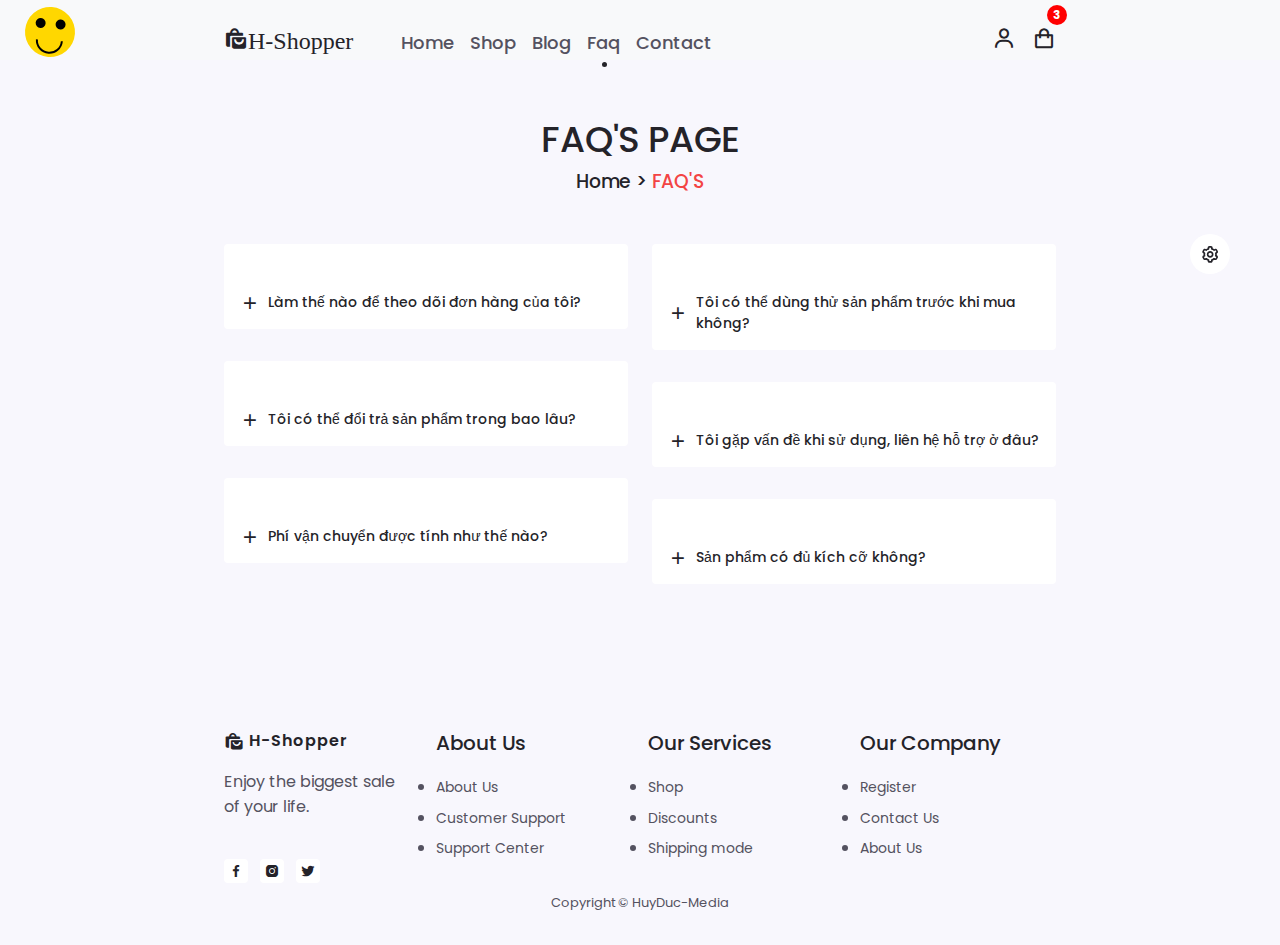
<file: faq.html>
<!DOCTYPE html>
<html lang="en">
<head>
    <meta charset="UTF-8">
    <meta http-equiv="X-UA-Compatible" content="IE=edge">
    <meta name="viewport" content="width=device-width, initial-scale=1.0">

    <!--=============== BOXICONS ===============-->
    <link rel="stylesheet" href="https://cdn.jsdelivr.net/npm/boxicons@latest/css/boxicons.min.css">

    <!--=============== SWIPER CSS ===============-->
    <link rel="stylesheet" href="assets/css/swiper-bundle.min.css">

    <!--=============== CSS ===============-->
    <link rel="stylesheet" href="assets/css/style.css">
    <link rel="stylesheet"  class="js-color-style" href="assets/css/colors/color-1.css">

    <title>Shopping</title>
</head>
<body>
    <div class="loading-overlay">
        <div class="loader"></div>
    </div>
    <!--=============== HEADER ===============-->
    <header class="header" id="header">
        <canvas id="canvas"></canvas>
        <nav class="nav container">
            <a href="index.html" class="nav_logo">
                <i class="bx bxs-shopping-bags nav__logo-icon">H-Shopper</i>
            </a>
        
            <div class="nav_menu" id="nav-menu">
                <ul class="nav__list">
                    <li class="nav__item">
                        <a href="index.html" class="nav__link ">Home</a>
                    </li>
                    <li class="nav__item nav__item--dropdown">
                        <a href="shop.html" class="nav__link">Shop</a>
                        <ul class="nav__submenu">
                            <li class="nav__submenu-item"><a href="#" class="nav__submenu-link">Shop page</a></li>
                            <li class="nav__submenu-item"><a href="#product" class="nav__submenu-link">Other Products</a></li>
                            <li class="nav__submenu-item"><a href="#about" class="nav__submenu-link">About Us</a></li>
                        </ul>
                    </li>
                    <li class="nav__item">
                        <a href="blog.html" class="nav__link ">Blog</a>
                    </li>
                    <li class="nav__item">
                        <a href="faq.html" class="nav__link active-link">Faq</a>
                    </li>
                    <li class="nav__item">
                        <a href="contact.html" class="nav__link">Contact</a>
                    </li>
                </ul>
                <div class="nav__close" id="nav-close">
                    <i class="bx bx-x"></i>
                </div>
            </div>
        
            <div class="nav__btns">
                <div class="login__toggle" id="login-toggle">
                    <i class="bx bx-user"></i>
                </div>
                <div class="nav__shop" id="cart-shop">
                    <span id="cart-count">0</span>
                    <i class="bx bx-shopping-bag"></i>
                </div>
                <div class="nav__toggle" id="nav-toggle">
                    <i class="bx bx-grid-alt"></i>
                </div>
                <!-- <button class="theme-toggle" onclick="toggleTheme()">
                    <span id="theme-icon">🌙</span>
                </button> -->
            </div>
        </nav>
        
    </header>

    <!--=============== CART ===============-->
    <div class="cart show-cart" id="cart">
        <i class="bx bx-x cart__close" id="cart__close"></i>
        <h2 class="cart__title-center">My cart</h2>
        <div class="cart__container">
            <article class="cart__card">
                <div class="cart__box">
                    <img src="assets/img/cart-1.png" alt="" class="cart__img">
                </div>
                <div class="cart__details">
                    <h3 class="cart__title">Windbreaker</h3>
                    <span class="cart__price">$12</span>

                    <div class="cart__amount">
                        <div class="cart__amount-content">
                            <span class="cart__amount-box">
                                <i class="bx bx-minus"></i>
                            </span>
                            <span class="cart_amount-number">1</span>

                            <span class="cart__amount-box">
                                <i class="bx bx-plus"></i>
                            </span>
                        </div>

                        <i class="bx bx-trash-alt cart__amount-trash"></i>
                    </div>
                </div>
            </article>

            <article class="cart__card">
                <div class="cart__box">
                    <img src="assets/img/cart-2.png" alt="" class="cart__img">
                </div>
                <div class="cart__details">
                    <h3 class="cart__title">Cardian Hoodie</h3>
                    <span class="cart__price">$16</span>

                    <div class="cart__amount">
                        <div class="cart__amount-content">
                            <span class="cart__amount-box">
                                <i class="bx bx-minus"></i>
                            </span>
                            <span class="cart_amount-number">1</span>

                            <span class="cart__amount-box">
                                <i class="bx bx-plus"></i>
                            </span>
                        </div>

                        <i class="bx bx-trash-alt cart__amount-trash"></i>
                    </div>
                </div>
            </article>


            <article class="cart__card">
                <div class="cart__box">
                    <img src="assets/img/cart-3.png" alt="" class="cart__img">
                </div>
                <div class="cart__details">
                    <h3 class="cart__title">Cartoon</h3>
                    <span class="cart__price">$10</span>

                    <div class="cart__amount">
                        <div class="cart__amount-content">
                            <span class="cart__amount-box">
                                <i class="bx bx-minus"></i>
                            </span>
                            <span class="cart_amount-number">1</span>

                            <span class="cart__amount-box">
                                <i class="bx bx-plus"></i>
                            </span>
                        </div>

                        <i class="bx bx-trash-alt cart__amount-trash"></i>
                    </div>
                </div>
            </article>
        </div>
        <div class="cart__prices">
            <span class="cart__prices-item">3 Item</span>
            <span class="cart__prices-total">$38</span>

        </div>
    </div>

    <!--=============== LOGIN ===============-->
    <div class="login show-login" id="login">
        <i class="bx bx-x login-close" id="login-close"></i>
        <h2 class="login__title-center" style="font-weight: bold    ; ">Login</h2>

        <form action="" class="login__form grid">
            <div class="login__content">
                <label for="" class="login__label">Email</label>
                <input type="email" class="login__input" id="emails" placeholder="Enter your email">
                <span style="color: red;" id="view-email"></span>
            </div>


            <div class="login__content">
                <label for="" class="login__label">Password</label>
                <input type="password" id="passwords" class="login__input" placeholder="Enter your password">
                <span style="color: red;" id="view-password"></span>
            </div>

            <div>
                <a href="#" class="button" id="login-submit" onclick="checked()">Sign in</a>
            </div>
            <div>
                <p class="Signup">Not a member?<a href="registration.html">Sign up now</a></p>
            </div>
        </form>
    </div>


    <!--=============== MAIN ===============-->
    <main class="main">
        <!--=============== FAQ'S ===============-->
        <section class="questions section container">
                <h2 class="breadcrumb__title">FAQ'S PAGE</h2>
                <h3 class="breadcrumb__subtitle">Home > <span>FAQ'S</span></h3>

                <div class="questions__container grid">
                    <div class="questions__group">
                        <div class="questions__item">
                            <header class="questions__header">
                                <i class="bx bx-plus questions__icon"></i>
                                <h3 class="questions__item-title">Làm thế nào để theo dõi đơn hàng của tôi?</h3>
                            </header>

                            <div class="questions__content">
                                <p class="questions__description">
                                    Bạn có thể theo dõi đơn hàng bằng cách vào mục "Theo dõi đơn hàng" trên website và nhập mã đơn hàng của bạn.
                                </p>
                            </div>
                        </div>

                        <div class="questions__item">
                            <header class="questions__header">
                                <i class="bx bx-plus questions__icon"></i>
                                <h3 class="questions__item-title">Tôi có thể đổi trả sản phẩm trong bao lâu?</h3>
                            </header>

                            <div class="questions__content">
                                <p class="questions__description">
                                    Chúng tôi chấp nhận đổi trả sản phẩm trong vòng 7 ngày kể từ ngày nhận hàng, với điều kiện sản phẩm còn nguyên tem, chưa qua sử dụng.
                                </p>
                            </div>
                        </div>

                        <div class="questions__item">
                            <header class="questions__header">
                                <i class="bx bx-plus questions__icon"></i>
                                <h3 class="questions__item-title">Phí vận chuyển được tính như thế nào?</h3>
                            </header>

                            <div class="questions__content">
                                <p class="questions__description">
                                    Phí vận chuyển sẽ được tính dựa trên địa chỉ giao hàng và khối lượng sản phẩm. Chi tiết sẽ hiển thị trong phần thanh toán.
                                </p>
                            </div>
                        </div>
                    </div>

                    <div class="questions__group">
                        <div class="questions__item">
                            <header class="questions__header">
                                <i class="bx bx-plus questions__icon"></i>
                                <h3 class="questions__item-title">Tôi có thể dùng thử sản phẩm trước khi mua không?</h3>
                            </header>

                            <div class="questions__content">
                                <p class="questions__description">
                                    Có, bạn có thể dùng thử miễn phí trong 14 ngày. Hãy đăng ký tài khoản để bắt đầu.
                                </p>
                                
                            </div>
                        </div>

                        <div class="questions__item">
                            <header class="questions__header">
                                <i class="bx bx-plus questions__icon"></i>
                                <h3 class="questions__item-title">Tôi gặp vấn đề khi sử dụng, liên hệ hỗ trợ ở đâu?</h3>
                            </header>

                            <div class="questions__content">
                                <p class="questions__description">
                                    Bạn có thể liên hệ đội ngũ hỗ trợ qua email, live chat, hoặc gọi đến số hotline 24/7.
                                </p>
                            </div>
                        </div>

                        <div class="questions__item">
                            <header class="questions__header">
                                <i class="bx bx-plus questions__icon"></i>
                                <h3 class="questions__item-title">Sản phẩm có đủ kích cỡ không?</h3>
                            </header>

                            <div class="questions__content">
                                <p class="questions__description">
                                    Chúng tôi cung cấp các kích cỡ từ S đến XL. Bạn có thể tham khảo bảng size trong phần mô tả sản phẩm để chọn kích thước phù hợp.
                                </p>
                            </div>
                        </div>
                    </div>
                </div>
    </main>

    <!--=============== FOOTER ===============-->
    <footer class="footer section">
        <div class="footer__container container grid">
            <div class="footer__content">
                <a href="#" class="footer__logo">
                    <i class="bx bxs-shopping-bags footer__logo-icon"></i> H-Shopper
                </a>
                <p class="footer__description">
                    Enjoy the biggest sale <br> of your life.
                </p>
                <div class="footer__social">
                    <a href="#" class="footer__social-link">
                        <i class="bx bxl-facebook"></i>
                    </a>
                    <a href="#" class="footer__social-link">
                        <i class="bx bxl-instagram-alt"></i>
                    </a>
                    <a href="#" class="footer__social-link">
                        <i class="bx bxl-twitter"></i>
                    </a>
                </div>
            </div>



            <div class="footer_content">
                <h3 class="footer_title">About Us</h3>
                <div class="footer_links">
                    <li><a href="#" class="footer_link">About Us</a></li>
                    <li><a href="#" class="footer_link">Customer Support</a></li>
                    <li><a href="#" class="footer_link">Support Center</a></li>
                </div>
            </div>
            
            <div class="footer_content">
                <h3 class="footer_title">Our Services</h3>
                <div class="footer_links">
                    <li><a href="#" class="footer_link">Shop</a></li>
                    <li><a href="#" class="footer_link">Discounts</a></li>
                    <li><a href="#" class="footer_link">Shipping mode</a></li>
                </div>
            </div>
            
            <div class="footer_content">
                <h3 class="footer_title">Our Company</h3>
                <div class="footer_links">
                    <li><a href="#" class="footer_link">Register</a></li>
                    <li><a href="#" class="footer_link">Contact Us</a></li>
                    <li><a href="#" class="footer_link">About Us</a></li>
                </div>
            </div>
        </div>
        <span class="footer_copy">Copyright &copy; HuyDuc-Media</span>
    </footer>
    <div class="main__modal">
        <div class="modal__overlay"></div>
        <div class="modal__body">
            <!-- Register Form -->
            <div class="sale-off sigup">
                <div class="sale-off__container">
                    <form action="#" class="sale-off__form">
                        <div class="sale-off__form-group">
                            <label for="text">Họ tên: </label>
                            <input type="text" id="text" placeholder="Enter your name">
                            <span id="error-text"></span>

                            <label for="select">Năm sinh:</label>
                            <select id="select">
                                <option value="2001">2001</option>
                                <option value="2002">2002</option>
                                <option value="2003">2003</option>
                                <option value="2004">2004</option>
                                <option value="2005">2005</option>
                            </select>
                            <label for="email">Gmail:</label>
                            <input type="email" id="email" placeholder="Enter your email">
                            <span id="error-email"></span>
                            
                            <label for="user">Tên tài khoản:</label>
                            <input type="text" id="user" placeholder="Enter your username">
                            <span id="error-user"></span>
                            <label for="password">Mật khẩu</label>
                            <input type="password" id="password" placeholder="Enter your password">
                            <span id="error-password"></span>
                            
                            <label for="password">Nhập lại mật khẩu:</label>
                            <input type="password" id="password-authentication" placeholder="Confirm your password">
                            <span id="error-password-authentication"></span>
                            <div class="sign__button">
                                <button class="sign__button-btn1" type="button" onclick="checked()">Sign Up</button>
                                <button class="sign__button-btn2" type="button" onclick="reset()">Cancel</button>
                            </div>
                        </div>
                    </form>
                    <div class="image-container">
                        <img src="assets/img/logo.png" alt="">
                    </div>
                </div>
                <div class="sale-off__close">x</div>
            </div>
        </div>
    </div>
    <!--=============== SCROLL UP ===============-->
    <a href="#" id="scroll-up" class="scroll-up">
        <i class="bx bx-up-arrow-alt scrollup_icon"></i>
    </a>
    <!--=============== STYLE SWITCHER ===============-->
    <div class="style__switcher">
        <div class="style__switcher-toggler s__icon">
          <i class="bx bx-cog bx-spin"></i>
        </div>
      
        <h4>Theme Colors</h4>
      
        <div class="theme__colors js-theme-colors">
          <button 
            type="button" 
            data-js-theme-color="color-1" 
            class="js-theme-color-item color-1 theme__button">
            <i class="bx bx-check"></i>
          </button>
          <button 
            type="button" 
            data-js-theme-color="color-2" 
            class="js-theme-color-item color-2 theme__button">
            <i class="bx bx-check"></i>
          </button>
          <button 
            type="button" 
            data-js-theme-color="color-3" 
            class="js-theme-color-item color-3 theme__button">
            <i class="bx bx-check"></i>
          </button>
          <button 
            type="button" 
            data-js-theme-color="color-4" 
            class="js-theme-color-item color-4 theme__button">
            <i class="bx bx-check"></i>
          </button>
          <button 
            type="button" 
            data-js-theme-color="color-5" 
            class="js-theme-color-item color-5 theme__button">
            <i class="bx bx-check"></i>
          </button>
        </div>
      </div>
    <!--=============== SWIPER JS ===============-->
    <script src="assets/js/swiper-bundle.min.js"></script>

    <!--=============== JS ===============-->
    <script src="assets/js/main.js"></script>
    <script src="assets/js/signup.js"></script> 
</body>
</html>
</file>
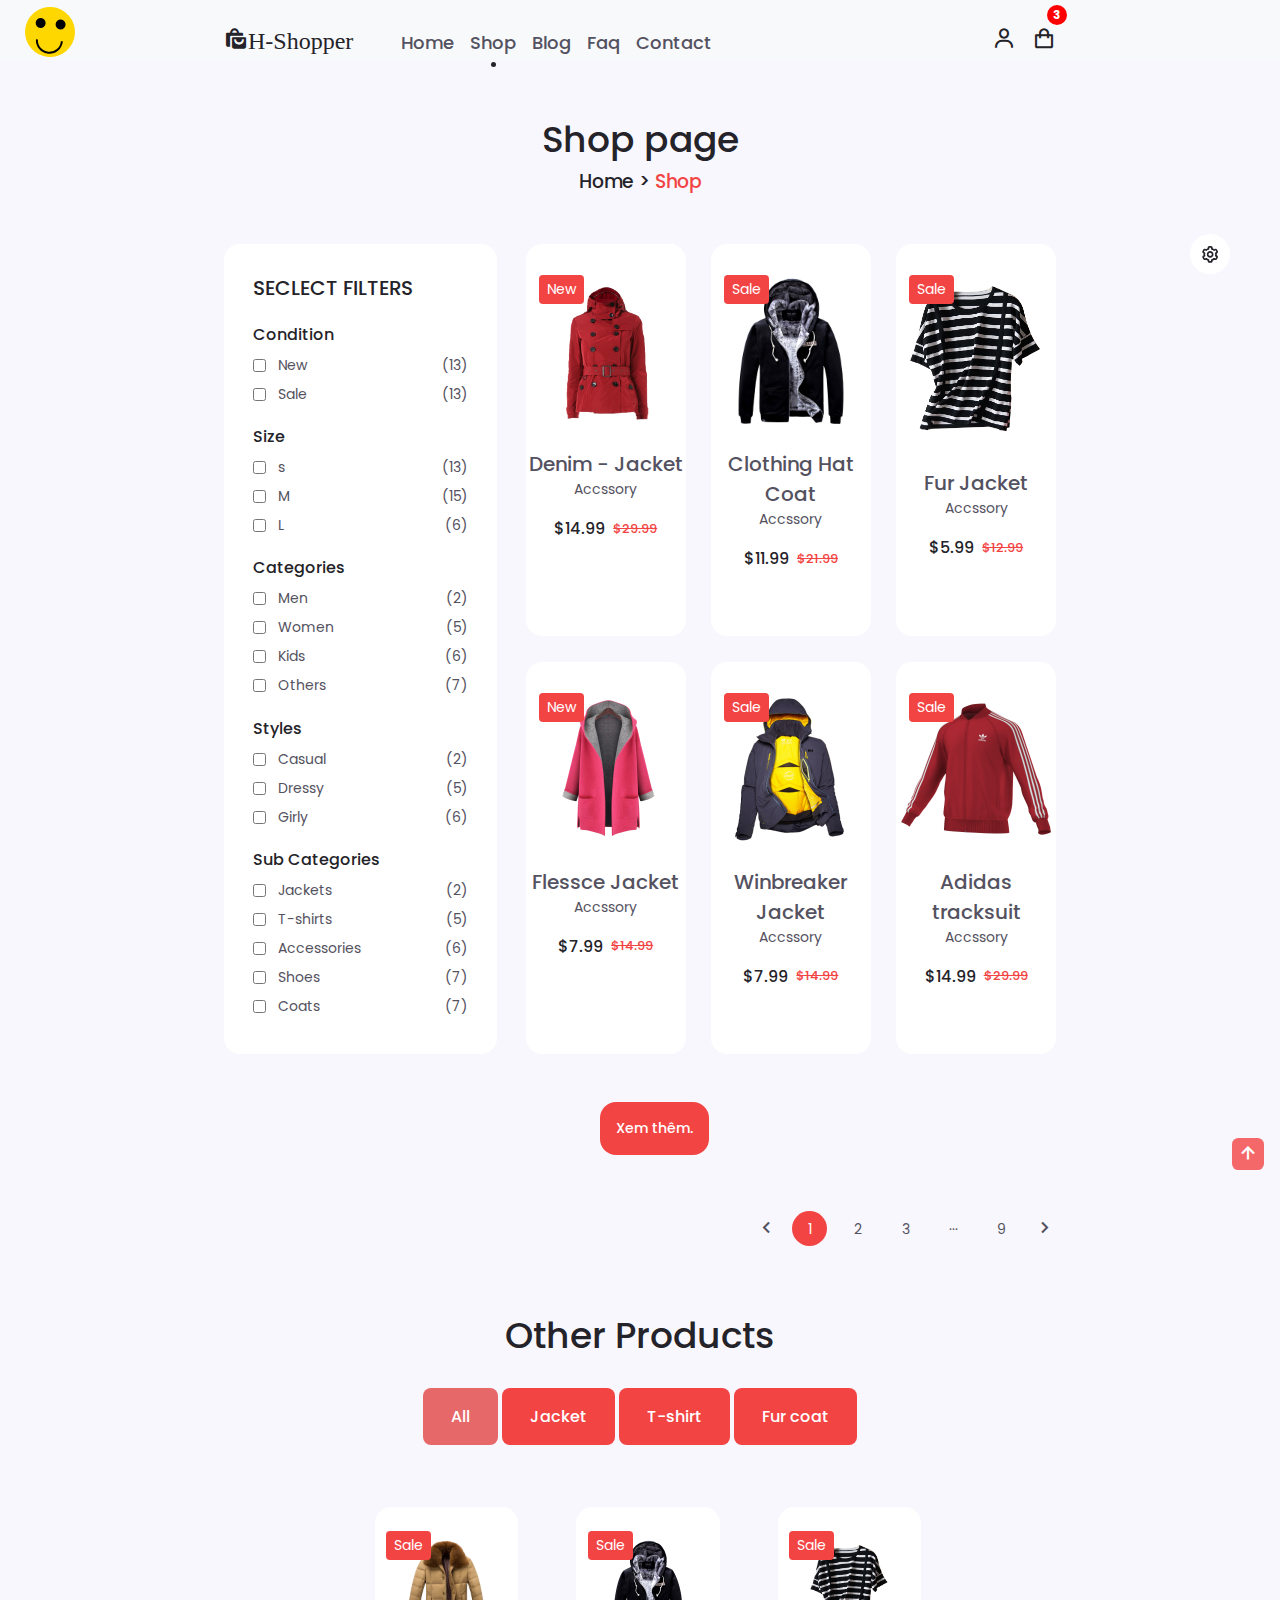
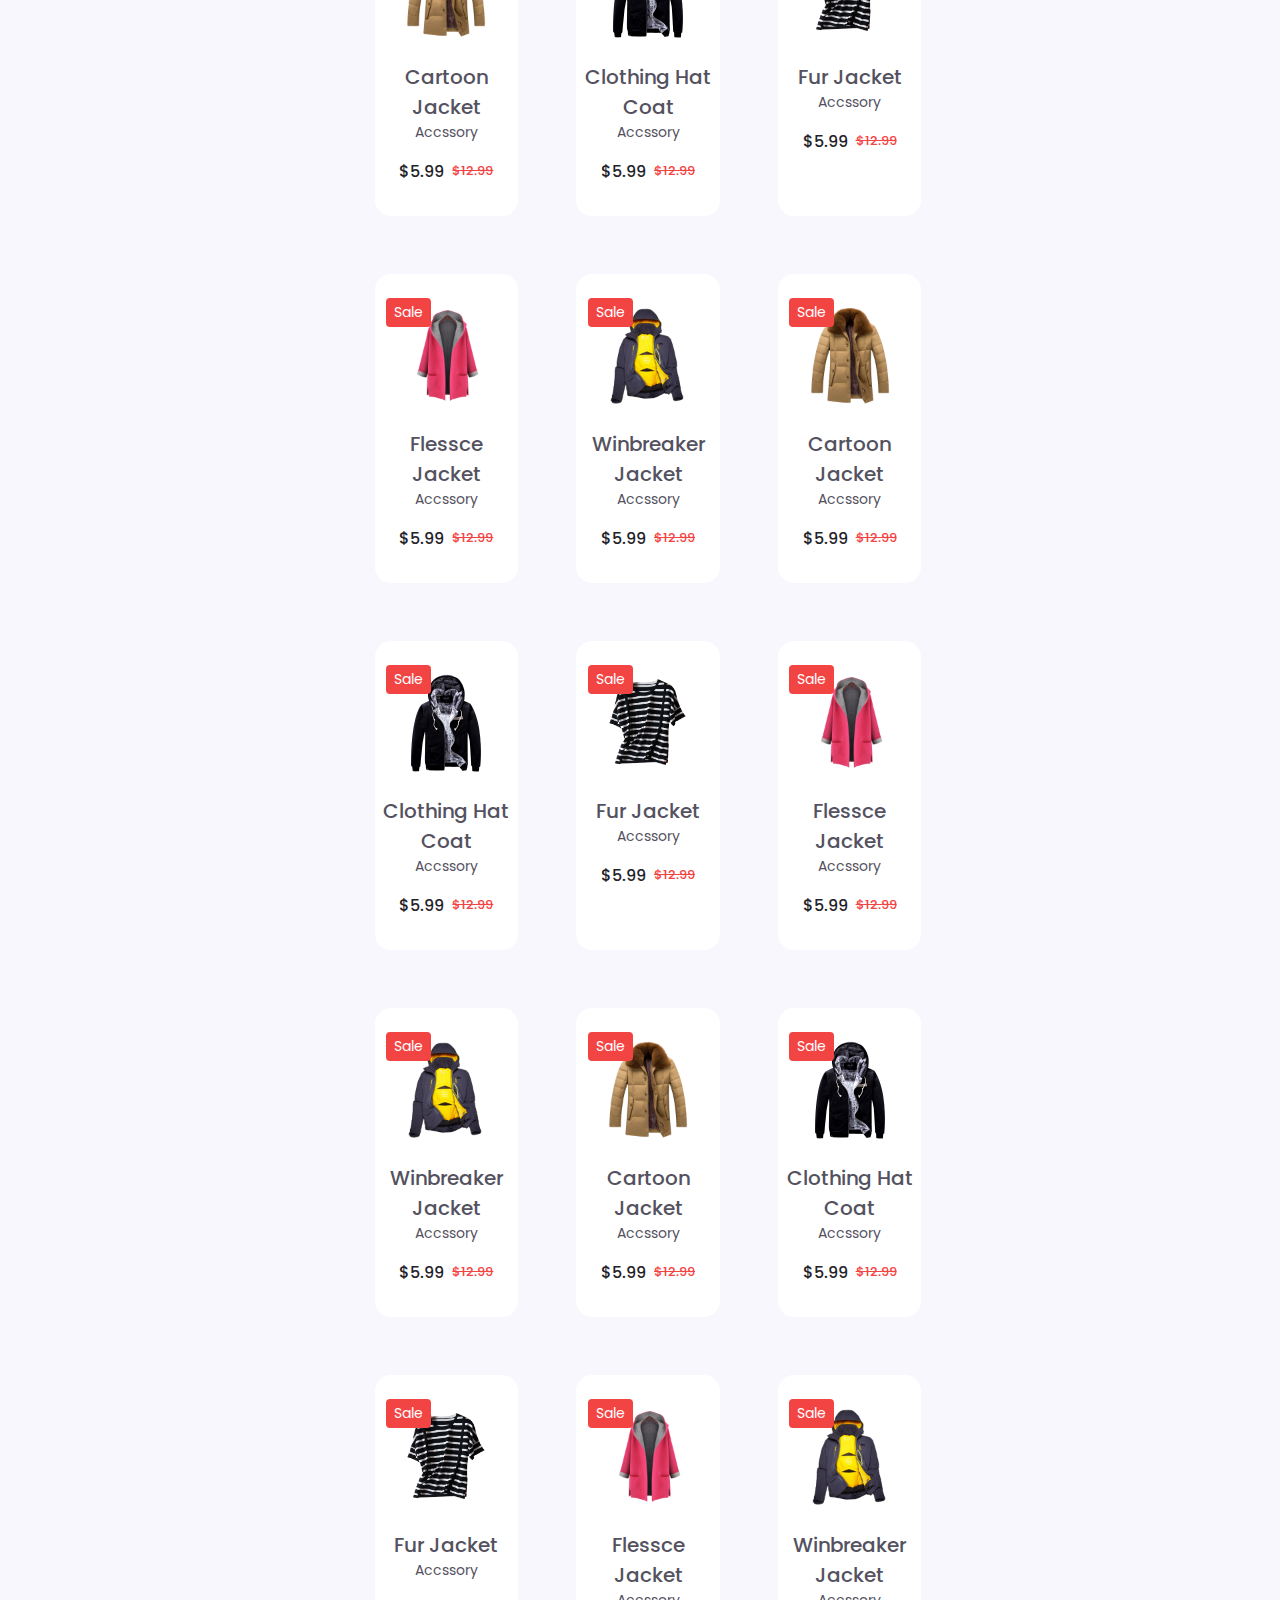
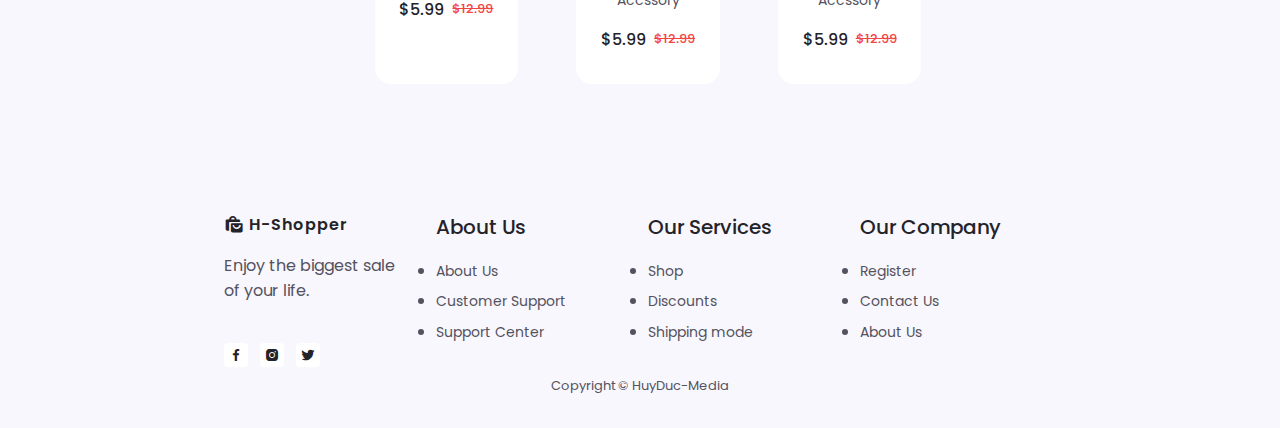
<file: shop.html>
<!DOCTYPE html>
<html lang="en">
<head>
    <meta charset="UTF-8">
    <meta http-equiv="X-UA-Compatible" content="IE=edge">
    <meta name="viewport" content="width=device-width, initial-scale=1.0">

    <!--=============== BOXICONS ===============-->
    <link rel="stylesheet" href="https://cdn.jsdelivr.net/npm/boxicons@latest/css/boxicons.min.css">

    <!--=============== SWIPER CSS ===============-->
    <link rel="stylesheet" href="assets/css/swiper-bundle.min.css">

    <!--=============== CSS ===============-->
    <link rel="stylesheet" href="assets/css/details.css">
    <link rel="stylesheet" href="assets/css/style.css">
    <link rel="stylesheet" href="assets/css/shop.css">
    <link rel="stylesheet"  class="js-color-style" href="assets/css/colors/color-1.css">
    <link rel="shortcut icon" href="assets/img/logo.png" type="image/x-icon">

    <title>Shopping</title>
</head>
<body>
    <div class="loading-overlay">
        <div class="loader"></div>
    </div>
    <!--=============== HEADER ===============-->
    <header class="header" id="header">
        <canvas id="canvas"></canvas>
        <nav class="nav container">
            <a href="index.html" class="nav_logo">
                <i class="bx bxs-shopping-bags nav__logo-icon">H-Shopper</i>
            </a>
        
            <div class="nav_menu" id="nav-menu">
                <ul class="nav__list">
                    <li class="nav__item">
                        <a href="index.html" class="nav__link ">Home</a>
                    </li>
                    <li class="nav__item nav__item--dropdown">
                        <a href="shop.html" class="nav__link active-link">Shop</a>
                        <ul class="nav__submenu">
                            <li class="nav__submenu-item"><a href="#" class="nav__submenu-link">Shop page</a></li>
                            <li class="nav__submenu-item"><a href="#product" class="nav__submenu-link">Other Products</a></li>
                            <li class="nav__submenu-item"><a href="about.html" class="nav__submenu-link">About Us</a></li>
                        </ul>
                    </li>
                    <li class="nav__item">
                        <a href="blog.html" class="nav__link ">Blog</a>
                    </li>
                    <li class="nav__item">
                        <a href="faq.html" class="nav__link">Faq</a>
                    </li>
                    <li class="nav__item">
                        <a href="contact.html" class="nav__link">Contact</a>
                    </li>
                </ul>
                <div class="nav__close" id="nav-close">
                    <i class="bx bx-x"></i>
                </div>
            </div>
        
            <div class="nav__btns">
                <div class="login__toggle" id="login-toggle">
                    <i class="bx bx-user"></i>
                </div>
                <div class="nav__shop" id="cart-shop">
                    <span id="cart-count">0</span>
                    <i class="bx bx-shopping-bag"></i>
                </div>
                <div class="nav__toggle" id="nav-toggle">
                    <i class="bx bx-grid-alt"></i>
                </div>
                <button class="theme-toggle" onclick="toggleTheme()">
                    <span id="theme-icon">🌙</span>
                </button>
            </div>
        </nav>
        
    </header>

    <!--=============== CART ===============-->
    <div class="cart show-cart" id="cart">
        <i class="bx bx-x cart__close" id="cart__close"></i>
        <h2 class="cart__title-center">My cart</h2>
        <div class="cart__container">
            <article class="cart__card">
                <div class="cart__box">
                    <img src="assets/img/cart-1.png" alt="" class="cart__img">
                </div>
                <div class="cart__details">
                    <h3 class="cart__title">Windbreaker</h3>
                    <span class="cart__price">$12</span>

                    <div class="cart__amount">
                        <div class="cart__amount-content">
                            <span class="cart__amount-box">
                                <i class="bx bx-minus"></i>
                            </span>
                            <span class="cart_amount-number">1</span>

                            <span class="cart__amount-box">
                                <i class="bx bx-plus"></i>
                            </span>
                        </div>

                        <i class="bx bx-trash-alt cart__amount-trash"></i>
                    </div>
                </div>
            </article>

            <article class="cart__card">
                <div class="cart__box">
                    <img src="assets/img/cart-2.png" alt="" class="cart__img">
                </div>
                <div class="cart__details">
                    <h3 class="cart__title">Cardian Hoodie</h3>
                    <span class="cart__price">$16</span>

                    <div class="cart__amount">
                        <div class="cart__amount-content">
                            <span class="cart__amount-box">
                                <i class="bx bx-minus"></i>
                            </span>
                            <span class="cart_amount-number">1</span>

                            <span class="cart__amount-box">
                                <i class="bx bx-plus"></i>
                            </span>
                        </div>

                        <i class="bx bx-trash-alt cart__amount-trash"></i>
                    </div>
                </div>
            </article>


            <article class="cart__card">
                <div class="cart__box">
                    <img src="assets/img/cart-3.png" alt="" class="cart__img">
                </div>
                <div class="cart__details">
                    <h3 class="cart__title">Cartoon</h3>
                    <span class="cart__price">$10</span>

                    <div class="cart__amount">
                        <div class="cart__amount-content">
                            <span class="cart__amount-box">
                                <i class="bx bx-minus"></i>
                            </span>
                            <span class="cart_amount-number">1</span>

                            <span class="cart__amount-box">
                                <i class="bx bx-plus"></i>
                            </span>
                        </div>

                        <i class="bx bx-trash-alt cart__amount-trash"></i>
                    </div>
                </div>
            </article>
        </div>
        <div class="cart__prices">
            <span class="cart__prices-item">3 Item</span>
            <span class="cart__prices-total">$38</span>

        </div>
    </div>

    <!--=============== LOGIN ===============-->
    <div class="login show-login" id="login">
        <i class="bx bx-x login-close" id="login-close"></i>
        <h2 class="login__title-center" style="font-weight: bold    ; ">Login</h2>

        <form action="" class="login__form grid">
            <div class="login__content">
                <label for="" class="login__label">Email</label>
                <input type="email" class="login__input" id="emails" placeholder="Enter your email">
                <span style="color: red;" id="view-email"></span>
            </div>


            <div class="login__content">
                <label for="" class="login__label">Password</label>
                <input type="password" id="passwords" class="login__input" placeholder="Enter your password">
                <span style="color: red;" id="view-password"></span>
            </div>

            <div>
                <a href="#" class="button" id="login-submit" onclick="checked()">Sign in</a>
            </div>
            <div>
                <p class="Signup">Not a member?<a href="">Sign up now</a></p>
            </div>
        </form>
    </div>


    <!--=============== MAIN ===============-->
    <main class="main">
        <!--=============== SHOP ===============-->
        <section class="shop section container">
            <h2 class="breadcrumb__title">Shop page</h2>
            <h3 class="breadcrumb__subtitle">Home > <span>Shop</span></h3>

            <div class="shop__container grid">
                <div class="sidebar">
                    <h3 class="filters__title">Seclect Filters</h3>
                    <div class="filters__content">
                        <h3 class="filters__subtitle">Condition</h3>

                        <div class="filters">
                            <input type="checkbox" name="" id="">
                            <p>New</p><span>(13)</span>
                        </div>
                        
                        <div class="filters">
                            <input type="checkbox" name="" id="">
                            <p>Sale</p><span>(13)</span>
                        </div>
                    </div>


                    <div class="filters__content">
                        <h3 class="filters__subtitle">Size</h3>

                        <div class="filters">
                            <input type="checkbox" name="" id="">
                            <p>s</p><span>(13)</span>
                        </div>
                        
                        <div class="filters">
                            <input type="checkbox" name="" id="">
                            <p>M</p><span>(15)</span>
                        </div>
                        <div class="filters">
                            <input type="checkbox" name="" id="">
                            <p>L</p><span>(6)</span>
                        </div>
                    </div>

                    <div class="filters__content">
                        <h3 class="filters__subtitle">Categories</h3>

                        <div class="filters">
                            <input type="checkbox" name="" id="">
                            <p>Men</p><span>(2)</span>
                        </div>
                        
                        <div class="filters">
                            <input type="checkbox" name="" id="">
                            <p>Women</p><span>(5)</span>
                        </div>
                        <div class="filters">
                            <input type="checkbox" name="" id="">
                            <p>Kids</p><span>(6)</span>
                        </div>
                        <div class="filters">
                            <input type="checkbox" name="" id="">
                            <p>Others</p><span>(7)</span>
                        </div>
                    </div>


                    <div class="filters__content">
                        <h3 class="filters__subtitle">Styles</h3>

                        <div class="filters">
                            <input type="checkbox" name="" id="">
                            <p>Casual</p><span>(2)</span>
                        </div>
                        
                        <div class="filters">
                            <input type="checkbox" name="" id="">
                            <p>Dressy</p><span>(5)</span>
                        </div>
                        <div class="filters">
                            <input type="checkbox" name="" id="">
                            <p>Girly</p><span>(6)</span>
                        </div>
                    </div>

                    <div class="filters__content">
                        <h3 class="filters__subtitle">Sub Categories</h3>

                        <div class="filters">
                            <input type="checkbox" name="" id="">
                            <p>Jackets</p><span>(2)</span>
                        </div>
                        
                        <div class="filters">
                            <input type="checkbox" name="" id="">
                            <p>T-shirts</p><span>(5)</span>
                        </div>
                        <div class="filters">
                            <input type="checkbox" name="" id="">
                            <p>Accessories</p><span>(6)</span>
                        </div>
                        <div class="filters">
                            <input type="checkbox" name="" id="">
                            <p>Shoes</p><span>(7)</span>
                        </div>
                        <div class="filters">
                            <input type="checkbox" name="" id="">
                            <p>Coats</p><span>(7)</span>
                        </div>
                    </div>
                    
                </div>

                <div class="shop__items grid">
                    <div class="shop__content">
                        <div class="shop__tag">New</div>
                        <a href="" class="hillo"><img href="" src="assets/img/details-1.png" class="shop__img" alt=""></a>
                        <div class="shop__title">Denim - Jacket</div>
                        <span class="shop__subtitle">Accssory</span>

                        <div class="shop__prices">
                            <span class="shop__price">$14.99</span>
                            <span class="shop__discounts">$29.99</span>
                        </div>
                        <a href="details.html" class="button  shop__button">
                            <i class="bx bx-cart-alt shop__icon"></i>
                        </a>

                        <a href="details.html" 
                            class="" 
                            data-name="Winbreaker Jacket" 
                            data-price="14.99" 
                            data-image="assets/img/new-6.png">
                            <i class="bx bx-cart-alt new_icon"></i>
                        </a>

                    </div>

                    <div class="shop__content" >
                        <div class="shop__tag">Sale</div>
                        <a href="" class="hillo2">
                        <img src="assets/img/product-2.png"class="shop__img" alt="" ></a>
                        <div class="shop__title">Clothing Hat Coat</div>
                        <span class="shop__subtitle">Accssory</span>

                        <div class="shop__prices">
                            <span class="shop__price">$11.99</span>
                            <span class="shop__discounts">$21.99</span>
                        </div>
                        <a href="details.html" class="button shop__button">
                            <i class="bx bx-cart-alt shop__icon"></i>
                        </a>
                    </div>
                    

                    <div class="shop__content">
                        <div class="shop__tag">Sale</div>
                        <a href="" class="hillo3">
                        <img src="assets/img/product-3.png" class="shop__img" alt="">
                        </a><div class="shop__title">Fur Jacket</div>
                        <span class="shop__subtitle">Accssory</span>

                        <div class="shop__prices">
                            <span class="shop__price">$5.99</span>
                            <span class="shop__discounts">$12.99</span>
                        </div>
                        <a href="details.html" class="button shop__button">
                            <i class="bx bx-cart-alt shop__icon"></i>
                        </a>
                    </div>

                    <div class="shop__content">
                        <div class="shop__tag">New</div>
                        <a href="" class="hillo4">
                        <img src="assets/img/product-4.png" class="shop__img" alt="">
                        </a><div class="shop__title">Flessce Jacket</div>
                        <span class="shop__subtitle">Accssory</span>

                        <div class="shop__prices">
                            <span class="shop__price">$7.99</span>
                            <span class="shop__discounts">$14.99</span>
                        </div>
                        <a href="details.html" class="button shop__button">
                            <i class="bx bx-cart-alt shop__icon"></i>
                        </a>

                        <a href="details.html" 
                        class="" 
                        data-name="Winbreaker Jacket" 
                        data-price="14.99" 
                        data-image="assets/img/new-6.png">
                            <i class="bx bx-cart-alt new_icon"></i>
                        </a>
                    </div>


                    <div class="shop__content">
                        <div class="shop__tag">Sale</div>
                        <a href="" class="hillo5">
                        <img src="assets/img/product-5.png" class="shop__img" alt="">
                        </a><div class="shop__title">Winbreaker Jacket</div>
                        <span class="shop__subtitle">Accssory</span>

                        <div class="shop__prices">
                            <span class="shop__price">$7.99</span>
                            <span class="shop__discounts">$14.99</span>
                        </div>
                        <a href="details.html" class="button shop__button">
                            <i class="bx bx-cart-alt shop__icon"></i>
                        </a>
                    </div>

                    <div class="shop__content">
                        <a href="" class="hillo6">
                        <div class="shop__tag">Sale</div>
                        <img src="assets/img/product-6.png" class="shop__img" alt="">
                        </a><div class="shop__title">Adidas tracksuit</div>
                        <span class="shop__subtitle">Accssory</span>

                        <div class="shop__prices">
                            <span class="shop__price">$14.99</span>
                            <span class="shop__discounts">$29.99</span>
                        </div>
                        <a href="details.html" class="button shop__button">
                            <i class="bx bx-cart-alt shop__icon"></i>
                        </a>


                        <a href="details.html" 
                        class="" 
                        data-name="Winbreaker Jacket" 
                        data-price="14.99" 
                        data-image="assets/img/new-1.png">
                            <i class="bx bx-cart-alt new_icon"></i>
                        </a>
                    </div>


                </div>              
            </div>

                    <div class="questions__item">
                        <header class="questions__header">
                            <h3 class="questions__item-title">Xem thêm.</h3>
                        </header>
            
                        <div class="questions__content">
                          
                    <div class="shop__items them grid">
                        <div class="shop__content">
                            <div class="shop__tag">New</div>
                            <a href="details.html"><img href="" src="assets/img/product-1.png" class="shop__img" alt=""></a>
                            <div class="shop__title">Cartoon Jacket</div>
                            <span class="shop__subtitle">Accssory</span>
    
                            <div class="shop__prices">
                                <span class="shop__price">$14.99</span>
                                <span class="shop__discounts">$29.99</span>
                            </div>
                            <a href="details.html" class="button  shop__button">
                                <i class="bx bx-cart-alt shop__icon"></i>
                            </a>
    
                            <a href="details.html" 
                                class="" 
                                data-name="Winbreaker Jacket" 
                                data-price="14.99" 
                                data-image="assets/img/new-6.png">
                                <i class="bx bx-cart-alt new_icon"></i>
                            </a>
    
                        </div>
    
                        <div class="shop__content">
                            <div class="shop__tag">Sale</div>
                            <img src="assets/img/product-2.png" class="shop__img" alt="">
                            <div class="shop__title">Clothing Hat Coat</div>
                            <span class="shop__subtitle">Accssory</span>
    
                            <div class="shop__prices">
                                <span class="shop__price">$11.99</span>
                                <span class="shop__discounts">$21.99</span>
                            </div>
                            <a href="details.html" class="button shop__button">
                                <i class="bx bx-cart-alt shop__icon"></i>
                            </a>
                        </div>
    
    
                        <div class="shop__content">
                            <div class="shop__tag">Sale</div>
                            <img src="assets/img/product-3.png" class="shop__img" alt="">
                            <div class="shop__title">Fur Jacket</div>
                            <span class="shop__subtitle">Accssory</span>
    
                            <div class="shop__prices">
                                <span class="shop__price">$5.99</span>
                                <span class="shop__discounts">$12.99</span>
                            </div>
                            <a href="details.html" class="button shop__button">
                                <i class="bx bx-cart-alt shop__icon"></i>
                            </a>
                        </div>
    
                        <div class="shop__content">
                            <div class="shop__tag">New</div>
                            <img src="assets/img/product-4.png" class="shop__img" alt="">
                            <div class="shop__title">Flessce Jacket</div>
                            <span class="shop__subtitle">Accssory</span>
    
                            <div class="shop__prices">
                                <span class="shop__price">$7.99</span>
                                <span class="shop__discounts">$14.99</span>
                            </div>
                            <a href="details.html" class="button shop__button">
                                <i class="bx bx-cart-alt shop__icon"></i>
                            </a>
    
                            <a href="details.html" 
                            class="" 
                            data-name="Winbreaker Jacket" 
                            data-price="14.99" 
                            data-image="assets/img/new-6.png">
                                <i class="bx bx-cart-alt new_icon"></i>
                            </a>
                        </div>
    
    
                        <div class="shop__content">
                            <div class="shop__tag">Sale</div>
                            <img src="assets/img/product-5.png" class="shop__img" alt="">
                            <div class="shop__title">Winbreaker Jacket</div>
                            <span class="shop__subtitle">Accssory</span>
    
                            <div class="shop__prices">
                                <span class="shop__price">$7.99</span>
                                <span class="shop__discounts">$14.99</span>
                            </div>
                            <a href="details.html" class="button shop__button">
                                <i class="bx bx-cart-alt shop__icon"></i>
                            </a>
                        </div>
    
                        <div class="shop__content">
                            <div class="shop__tag">Sale</div>
                            <img src="assets/img/product-6.png" class="shop__img" alt="">
                            <div class="shop__title">Adidas tracksuit</div>
                            <span class="shop__subtitle">Accssory</span>
    
                            <div class="shop__prices">
                                <span class="shop__price">$14.99</span>
                                <span class="shop__discounts">$29.99</span>
                            </div>
                            <a href="details.html" class="button shop__button">
                                <i class="bx bx-cart-alt shop__icon"></i>
                            </a>
    
    
                            <a href="details.html" 
                            class="" 
                            data-name="Winbreaker Jacket" 
                            data-price="14.99" 
                            data-image="assets/img/new-1.png">
                                <i class="bx bx-cart-alt new_icon"></i>
                            </a>
                        </div>
                        
                        <div class="shop__content">
                            <div class="shop__tag">New</div>
                            <a href="details.html"><img href="" src="assets/img/product-1.png" class="shop__img" alt=""></a>
                            <div class="shop__title">Cartoon Jacket</div>
                            <span class="shop__subtitle">Accssory</span>
    
                            <div class="shop__prices">
                                <span class="shop__price">$14.99</span>
                                <span class="shop__discounts">$29.99</span>
                            </div>
                            <a href="details.html" class="button  shop__button">
                                <i class="bx bx-cart-alt shop__icon"></i>
                            </a>
    
                            <a href="details.html" 
                                class="" 
                                data-name="Winbreaker Jacket" 
                                data-price="14.99" 
                                data-image="assets/img/new-6.png">
                                <i class="bx bx-cart-alt new_icon"></i>
                            </a>
    
                        </div>
    
                        <div class="shop__content">
                            <div class="shop__tag">Sale</div>
                            <img src="assets/img/product-2.png" class="shop__img" alt="">
                            <div class="shop__title">Clothing Hat Coat</div>
                            <span class="shop__subtitle">Accssory</span>
    
                            <div class="shop__prices">
                                <span class="shop__price">$11.99</span>
                                <span class="shop__discounts">$21.99</span>
                            </div>
                            <a href="details.html" class="button shop__button">
                                <i class="bx bx-cart-alt shop__icon"></i>
                            </a>
                        </div>
    
    
                        <div class="shop__content">
                            <div class="shop__tag">Sale</div>
                            <img src="assets/img/product-3.png" class="shop__img" alt="">
                            <div class="shop__title">Fur Jacket</div>
                            <span class="shop__subtitle">Accssory</span>
    
                            <div class="shop__prices">
                                <span class="shop__price">$5.99</span>
                                <span class="shop__discounts">$12.99</span>
                            </div>
                            <a href="details.html" class="button shop__button">
                                <i class="bx bx-cart-alt shop__icon"></i>
                            </a>
                        </div>
    
                        <div class="shop__content">
                            <div class="shop__tag">New</div>
                            <img src="assets/img/product-4.png" class="shop__img" alt="">
                            <div class="shop__title">Flessce Jacket</div>
                            <span class="shop__subtitle">Accssory</span>
    
                            <div class="shop__prices">
                                <span class="shop__price">$7.99</span>
                                <span class="shop__discounts">$14.99</span>
                            </div>
                            <a href="details.html" class="button shop__button">
                                <i class="bx bx-cart-alt shop__icon"></i>
                            </a>
    
                            <a href="details.html" 
                            class="" 
                            data-name="Winbreaker Jacket" 
                            data-price="14.99" 
                            data-image="assets/img/new-6.png">
                                <i class="bx bx-cart-alt new_icon"></i>
                            </a>
                        </div>
    
    
                        <div class="shop__content">
                            <div class="shop__tag">Sale</div>
                            <img src="assets/img/product-5.png" class="shop__img" alt="">
                            <div class="shop__title">Winbreaker Jacket</div>
                            <span class="shop__subtitle">Accssory</span>
    
                            <div class="shop__prices">
                                <span class="shop__price">$7.99</span>
                                <span class="shop__discounts">$14.99</span>
                            </div>
                            <a href="details.html" class="button shop__button">
                                <i class="bx bx-cart-alt shop__icon"></i>
                            </a>
                        </div>
    
                        <div class="shop__content">
                            <div class="shop__tag">Sale</div>
                            <img src="assets/img/product-6.png" class="shop__img" alt="">
                            <div class="shop__title">Adidas tracksuit</div>
                            <span class="shop__subtitle">Accssory</span>
    
                            <div class="shop__prices">
                                <span class="shop__price">$14.99</span>
                                <span class="shop__discounts">$29.99</span>
                            </div>
                            <a href="details.html" class="button shop__button">
                                <i class="bx bx-cart-alt shop__icon"></i>
                            </a>
    
    
                            <a href="details.html" 
                            class="" 
                            data-name="Winbreaker Jacket" 
                            data-price="14.99" 
                            data-image="assets/img/new-1.png">
                                <i class="bx bx-cart-alt new_icon"></i>
                            </a>
                        </div>

                        </div>
                     </div>
                    </div>
                    
            <div class="pagination">
                
                <i class="bx bx-chevron-left pagination__icon"></i>
                <span class="current">1</span>
                <span>2</span>
                <span>3</span>
                <span>&middot;&middot;&middot;</span>
                <span>9</span>
                <i class="bx bx-chevron-right pagination__icon"></i>
            </div>
        </section>
    </main>
    <div class="menu" id="product">
            <h2 class="breadcrumb__title">Other Products</h2><br>
        <button class="active button" type-phone="all">All</button>
        <button class="button" type-phone="iPhone">Jacket</button>
        <button class="button" type-phone="Vivo">T-shirt</button>
        <button class="button" type-phone="Samsung">Fur coat</button>
    </div>
    <!-- Danh sách điện thoại -->

    <div class="list-phone container">
        <div class="phone-item shop__content"type-phone="iPhone">
            <div class="shop__tag">Sale</div>
            <img src="assets/img/product-1.png" class="shop__img" alt="">
            <div class="shop__title">Cartoon Jacket</div>
            <span class="shop__subtitle">Accssory</span>

            <div class="shop__prices">
                <span class="shop__price">$5.99</span>
                <span class="shop__discounts">$12.99</span>
            </div>
            <a href="" class="button shop__button">
                <i class="bx bx-cart-alt shop__icon"></i>
            </a>
        </div>

        <div class="phone-item shop__content"type-phone="iPhone">
            <div class="shop__tag">Sale</div>
            <img src="assets/img/product-2.png" class="shop__img" alt="">
            <div class="shop__title">Clothing Hat Coat</div>
            <span class="shop__subtitle">Accssory</span>

            <div class="shop__prices">
                <span class="shop__price">$5.99</span>
                <span class="shop__discounts">$12.99</span>
            </div>
            <a href="details.html" class="button shop__button">
                <i class="bx bx-cart-alt shop__icon"></i>
            </a>
        </div>

        <div class="phone-item shop__content"type-phone="Vivo">
            <div class="shop__tag">Sale</div>
            <img src="assets/img/product-3.png" class="shop__img" alt="">
            <div class="shop__title">Fur Jacket</div>
            <span class="shop__subtitle">Accssory</span>

            <div class="shop__prices">
                <span class="shop__price">$5.99</span>
                <span class="shop__discounts">$12.99</span>
            </div>
            <a href="details.html" class="button shop__button">
                <i class="bx bx-cart-alt shop__icon"></i>
            </a>
        </div>

        <div class=" phone-item shop__content"type-phone="Samsung">
            <div class="shop__tag">Sale</div>
            <img src="assets/img/product-4.png" class="shop__img" alt="">
            <div class="shop__title">Flessce Jacket</div>
            <span class="shop__subtitle">Accssory</span>

            <div class="shop__prices">
                <span class="shop__price">$5.99</span>
                <span class="shop__discounts">$12.99</span>
            </div>
            <a href="details.html" class="button shop__button">
                <i class="bx bx-cart-alt shop__icon"></i>
            </a>
        </div>

        <div class="phone-item shop__content"type-phone="iPhone">
            <div class="shop__tag">Sale</div>
            <img src="assets/img/product-5.png" class="shop__img" alt="">
            <div class="shop__title">Winbreaker Jacket</div>
            <span class="shop__subtitle">Accssory</span>

            <div class="shop__prices">
                <span class="shop__price">$5.99</span>
                <span class="shop__discounts">$12.99</span>
            </div>
            <a href="details.html" class="button shop__button">
                <i class="bx bx-cart-alt shop__icon"></i>
            </a>
        </div>
        <div class="phone-item shop__content"type-phone="iPhone">
            <div class="shop__tag">Sale</div>
            <img src="assets/img/product-1.png" class="shop__img" alt="">
            <div class="shop__title">Cartoon Jacket</div>
            <span class="shop__subtitle">Accssory</span>

            <div class="shop__prices">
                <span class="shop__price">$5.99</span>
                <span class="shop__discounts">$12.99</span>
            </div>
            <a href="details.html" class="button shop__button">
                <i class="bx bx-cart-alt shop__icon"></i>
            </a>
        </div>

        <div class="phone-item shop__content"type-phone="iPhone">
            <div class="shop__tag">Sale</div>
            <img src="assets/img/product-2.png" class="shop__img" alt="">
            <div class="shop__title">Clothing Hat Coat</div>
            <span class="shop__subtitle">Accssory</span>

            <div class="shop__prices">
                <span class="shop__price">$5.99</span>
                <span class="shop__discounts">$12.99</span>
            </div>
            <a href="details.html" class="button shop__button">
                <i class="bx bx-cart-alt shop__icon"></i>
            </a>
        </div>

        <div class="phone-item shop__content"type-phone="Vivo">
            <div class="shop__tag">Sale</div>
            <img src="assets/img/product-3.png" class="shop__img" alt="">
            <div class="shop__title">Fur Jacket</div>
            <span class="shop__subtitle">Accssory</span>

            <div class="shop__prices">
                <span class="shop__price">$5.99</span>
                <span class="shop__discounts">$12.99</span>
            </div>
            <a href="details.html" class="button shop__button">
                <i class="bx bx-cart-alt shop__icon"></i>
            </a>
        </div>

        <div class=" phone-item shop__content"type-phone="Samsung">
            <div class="shop__tag">Sale</div>
            <img src="assets/img/product-4.png" class="shop__img" alt="">
            <div class="shop__title">Flessce Jacket</div>
            <span class="shop__subtitle">Accssory</span>

            <div class="shop__prices">
                <span class="shop__price">$5.99</span>
                <span class="shop__discounts">$12.99</span>
            </div>
            <a href="details.html" class="button shop__button">
                <i class="bx bx-cart-alt shop__icon"></i>
            </a>
        </div>

        <div class="phone-item shop__content"type-phone="iPhone">
            <div class="shop__tag">Sale</div>
            <img src="assets/img/product-5.png" class="shop__img" alt="">
            <div class="shop__title">Winbreaker Jacket</div>
            <span class="shop__subtitle">Accssory</span>

            <div class="shop__prices">
                <span class="shop__price">$5.99</span>
                <span class="shop__discounts">$12.99</span>
            </div>
            <a href="details.html" class="button shop__button">
                <i class="bx bx-cart-alt shop__icon"></i>
            </a>
        </div>

        <div class="phone-item shop__content"type-phone="iPhone">
            <div class="shop__tag">Sale</div>
            <img src="assets/img/product-1.png" class="shop__img" alt="">
            <div class="shop__title">Cartoon Jacket</div>
            <span class="shop__subtitle">Accssory</span>

            <div class="shop__prices">
                <span class="shop__price">$5.99</span>
                <span class="shop__discounts">$12.99</span>
            </div>
            <a href="details.html" class="button shop__button">
                <i class="bx bx-cart-alt shop__icon"></i>
            </a>
        </div>

        <div class="phone-item shop__content"type-phone="iPhone">
            <div class="shop__tag">Sale</div>
            <img src="assets/img/product-2.png" class="shop__img" alt="">
            <div class="shop__title">Clothing Hat Coat</div>
            <span class="shop__subtitle">Accssory</span>

            <div class="shop__prices">
                <span class="shop__price">$5.99</span>
                <span class="shop__discounts">$12.99</span>
            </div>
            <a href="details.html" class="button shop__button">
                <i class="bx bx-cart-alt shop__icon"></i>
            </a>
        </div>

        <div class="phone-item shop__content"type-phone="Vivo">
            <div class="shop__tag">Sale</div>
            <img src="assets/img/product-3.png" class="shop__img" alt="">
            <div class="shop__title">Fur Jacket</div>
            <span class="shop__subtitle">Accssory</span>

            <div class="shop__prices">
                <span class="shop__price">$5.99</span>
                <span class="shop__discounts">$12.99</span>
            </div>
            <a href="details.html" class="button shop__button">
                <i class="bx bx-cart-alt shop__icon"></i>
            </a>
        </div>

        <div class=" phone-item shop__content"type-phone="Samsung">
            <div class="shop__tag">Sale</div>
            <img src="assets/img/product-4.png" class="shop__img" alt="">
            <div class="shop__title">Flessce Jacket</div>
            <span class="shop__subtitle">Accssory</span>

            <div class="shop__prices">
                <span class="shop__price">$5.99</span>
                <span class="shop__discounts">$12.99</span>
            </div>
            <a href="details.html" class="button shop__button">
                <i class="bx bx-cart-alt shop__icon"></i>
            </a>
        </div>

        <div class="phone-item shop__content"type-phone="iPhone">
            <div class="shop__tag">Sale</div>
            <img src="assets/img/product-5.png" class="shop__img" alt="">
            <div class="shop__title">Winbreaker Jacket</div>
            <span class="shop__subtitle">Accssory</span>

            <div class="shop__prices">
                <span class="shop__price">$5.99</span>
                <span class="shop__discounts">$12.99</span>
            </div>
            <a href="details.html" class="button shop__button">
                <i class="bx bx-cart-alt shop__icon"></i>
            </a>
        </div>



        <div class="main__modal1">
            <div class="modal__overlay1"></div>
            <div class="modal__body1">
                <!-- Register Form -->
                <div class="sale-off">
                <section class="details section container">
                    <div class="details__container grid">
                        <div class="product__images grid">
                            <div class="product__img">
                                <div class="details__img-tag">New</div>
                                <img src="assets/img/details-1.png" alt="">
                            </div>
                            
                            <div class="product__img">
                                <img src="assets/img/details-2.png" alt="">
                            </div>
        
                            <div class="product__img">
                                <img src="assets/img/details-3.png" alt="">
                            </div>
        
                            <div class="product__img">
                                <img src="assets/img/details-4.png" alt="">
                            </div>
                        </div>
                        <div class="product__info">
                            <div class="details__subtitle">Women > Jacket's</div>
                            <h3 class="details__title">Denim - Jacket</h3>
        
                            <div class="rating">
                                <div class="stars">
                                    <i class="bx bxs-star"></i>
                                    <i class="bx bxs-star"></i>
                                    <i class="bx bxs-star"></i>
                                    <i class="bx bxs-star"></i>
                                    <i class="bx bx-star"></i>
                                </div>
                                <span class="reviews__count">40 + Reviews</span>
                            </div>
        
                            <div class="details__prices">
                                <span class="details__price">$29.99</span>
                                <span class="details__discount">$14.99</span>
                                <span class="discount__percentage">50% OFF</span>
                            </div>
        
                            <div class="details__description">
                                <h3 class="description__title">Product Details</h3>
                                <div class="description__details">
                                    <p> Light Gray solid Top, has a boat  neck, 3/4 sleeves</p>
                                </div>
                            </div>
        
                            <div class="cart__amount">
                                <div class="cart__amount-content">
                                    <span class="cart__amount-box">
                                        <i class="bx bx-minus"></i>
                                    </span>
                                    <span class="cart_amount-number">1</span>
        
                                    <span class="cart__amount-box">
                                        <i class="bx bx-plus"></i>
                                    </span>
                                </div>
        
                                <i class="bx bx-heart cart__amount-heart"></i>
                            </div>
        
                            <a href="#" class="button addtocart">Add To Cart</a>
                        </div>
                        <div class="sale-off__close">x</div>
                    </div>
                </div>
                </section>


            </div>
        </div>



        <div class="main__modal1 view" >
            <div class="modal__overlay1"></div>
            <div class="modal__body1">
               
                <div class="sale-off">
                <section class="details section container">
                    <div class="details__container grid">
                        <div class="product__images grid">
                            <div class="product__img">
                                <div class="details__img-tag">New</div>
                                <img src="assets/img/product-2.png" alt="">
                            </div>
                            
                            <div class="product__img">
                                <img src="assets/img/product-2.png" alt="">
                            </div>
        
                            <div class="product__img">
                                <img src="assets/img/product-2.png" alt="">
                            </div>
        
                            <div class="product__img">
                                <img src="assets/img/product-2.png" alt="">
                            </div>
                        </div>
                        <div class="product__info">
                            <div class="details__subtitle">Women > Jacket's</div>
                            <h3 class="details__title">Clothing Hat Coat</h3>
        
                            <div class="rating">
                                <div class="stars">
                                    <i class="bx bxs-star"></i>
                                    <i class="bx bxs-star"></i>
                                    <i class="bx bxs-star"></i>
                                    <i class="bx bxs-star"></i>
                                    <i class="bx bx-star"></i>
                                </div>
                                <span class="reviews__count">40 + Reviews</span>
                            </div>
        
                            <div class="details__prices">
                                <span class="details__price">$11.99</span>
                                <span class="details__discount">$21.99</span>
                                <span class="discount__percentage">50% OFF</span>
                            </div>
        
                            <div class="details__description">
                                <h3 class="description__title">Product Details</h3>
                                <div class="description__details">
                                    <p> Light Gray solid Top, has a boat  neck, 3/4 sleeves</p>
                                </div>
                            </div>
        
                            <div class="cart__amount">
                                <div class="cart__amount-content">
                                    <span class="cart__amount-box">
                                        <i class="bx bx-minus"></i>
                                    </span>
                                    <span class="cart_amount-number">1</span>
        
                                    <span class="cart__amount-box">
                                        <i class="bx bx-plus"></i>
                                    </span>
                                </div>
        
                                <i class="bx bx-heart cart__amount-heart"></i>
                            </div>
        
                            <a href="#" class="button addtocart">Add To Cart</a>
                        </div>
                        <div class="sale-off__close" id="close">x</div>
                    </div>
                </div>
                </section>


            </div>
        </div>

        <div class="main__modal1 view1" >
            <div class="modal__overlay1"></div>
            <div class="modal__body1">
               
                <div class="sale-off">
                <section class="details section container">
                    <div class="details__container grid">
                        <div class="product__images grid">
                            <div class="product__img">
                                <div class="details__img-tag">New</div>
                                <img src="assets/img/product-3.png" alt="">
                            </div>
                            
                            <div class="product__img">
                                <img src="assets/img/product-3.png" alt="">
                            </div>
        
                            <div class="product__img">
                                <img src="assets/img/product-3.png" alt="">
                            </div>
        
                            <div class="product__img">
                                <img src="assets/img/product-3.png" alt="">
                            </div>
                        </div>
                        <div class="product__info">
                            <div class="details__subtitle">Women > Jacket's</div>
                            <h3 class="details__title">Fur Jacket</h3>
        
                            <div class="rating">
                                <div class="stars">
                                    <i class="bx bxs-star"></i>
                                    <i class="bx bxs-star"></i>
                                    <i class="bx bxs-star"></i>
                                    <i class="bx bxs-star"></i>
                                    <i class="bx bx-star"></i>
                                </div>
                                <span class="reviews__count">40 + Reviews</span>
                            </div>
        
                            <div class="details__prices">
                                <span class="details__price">$5.99</span>
                                <span class="details__discount">$12.99</span>
                                <span class="discount__percentage">50% OFF</span>
                            </div>
        
                            <div class="details__description">
                                <h3 class="description__title">Product Details</h3>
                                <div class="description__details">
                                    <p> Light Gray solid Top, has a boat  neck, 3/4 sleeves</p>
                                </div>
                            </div>
        
                            <div class="cart__amount">
                                <div class="cart__amount-content">
                                    <span class="cart__amount-box">
                                        <i class="bx bx-minus"></i>
                                    </span>
                                    <span class="cart_amount-number">1</span>
        
                                    <span class="cart__amount-box">
                                        <i class="bx bx-plus"></i>
                                    </span>
                                </div>
        
                                <i class="bx bx-heart cart__amount-heart"></i>
                            </div>
        
                            <a href="#" class="button addtocart">Add To Cart</a>
                        </div>
                        <div class="sale-off__close" id="close1">x</div>
                    </div>
                </div>
                </section>


            </div>
        </div>

        <div class="main__modal1 view2" >
            <div class="modal__overlay1"></div>
            <div class="modal__body1">
               
                <div class="sale-off">
                <section class="details section container">
                    <div class="details__container grid">
                        <div class="product__images grid">
                            <div class="product__img">
                                <div class="details__img-tag">New</div>
                                <img src="assets/img/product-4.png" alt="">
                            </div>
                            
                            <div class="product__img">
                                <img src="assets/img/product-4.png" alt="">
                            </div>
        
                            <div class="product__img">
                                <img src="assets/img/product-4.png" alt="">
                            </div>
        
                            <div class="product__img">
                                <img src="assets/img/product-4.png" alt="">
                            </div>
                        </div>
                        <div class="product__info">
                            <div class="details__subtitle">Women > Jacket's</div>
                            <h3 class="details__title">Flessce Jacket</h3>
        
                            <div class="rating">
                                <div class="stars">
                                    <i class="bx bxs-star"></i>
                                    <i class="bx bxs-star"></i>
                                    <i class="bx bxs-star"></i>
                                    <i class="bx bxs-star"></i>
                                    <i class="bx bx-star"></i>
                                </div>
                                <span class="reviews__count">40 + Reviews</span>
                            </div>
        
                            <div class="details__prices">
                                <span class="details__price">$7.99</span>
                                <span class="details__discount">$14.99</span>
                                <span class="discount__percentage">50% OFF</span>
                            </div>
        
                            <div class="details__description">
                                <h3 class="description__title">Product Details</h3>
                                <div class="description__details">
                                    <p> Light Gray solid Top, has a boat  neck, 3/4 sleeves</p>
                                </div>
                            </div>
        
                            <div class="cart__amount">
                                <div class="cart__amount-content">
                                    <span class="cart__amount-box">
                                        <i class="bx bx-minus"></i>
                                    </span>
                                    <span class="cart_amount-number">1</span>
        
                                    <span class="cart__amount-box">
                                        <i class="bx bx-plus"></i>
                                    </span>
                                </div>
        
                                <i class="bx bx-heart cart__amount-heart"></i>
                            </div>
        
                            <a href="#" class="button addtocart">Add To Cart</a>
                        </div>
                        <div class="sale-off__close" id="close2">x</div>
                    </div>
                </div>
                </section>


            </div>
        </div>

        <div class="main__modal1 view3" >
            <div class="modal__overlay1"></div>
            <div class="modal__body1">
               
                <div class="sale-off">
                <section class="details section container">
                    <div class="details__container grid">
                        <div class="product__images grid">
                            <div class="product__img">
                                <div class="details__img-tag">New</div>
                                <img src="assets/img/product-5.png" alt="">
                            </div>
                            
                            <div class="product__img">
                                <img src="assets/img/product-5.png" alt="">
                            </div>
        
                            <div class="product__img">
                                <img src="assets/img/product-5.png" alt="">
                            </div>
        
                            <div class="product__img">
                                <img src="assets/img/product-5.png" alt="">
                            </div>
                        </div>
                        <div class="product__info">
                            <div class="details__subtitle">Women > Jacket's</div>
                            <h3 class="details__title">Winbreaker Jacket</h3>
        
                            <div class="rating">
                                <div class="stars">
                                    <i class="bx bxs-star"></i>
                                    <i class="bx bxs-star"></i>
                                    <i class="bx bxs-star"></i>
                                    <i class="bx bxs-star"></i>
                                    <i class="bx bx-star"></i>
                                </div>
                                <span class="reviews__count">40 + Reviews</span>
                            </div>
        
                            <div class="details__prices">
                                <span class="details__price">$7.99</span>
                                <span class="details__discount">$14.99</span>
                                <span class="discount__percentage">50% OFF</span>
                            </div>
        
                            <div class="details__description">
                                <h3 class="description__title">Product Details</h3>
                                <div class="description__details">
                                    <p> Light Gray solid Top, has a boat  neck, 3/4 sleeves</p>
                                </div>
                            </div>
        
                            <div class="cart__amount">
                                <div class="cart__amount-content">
                                    <span class="cart__amount-box">
                                        <i class="bx bx-minus"></i>
                                    </span>
                                    <span class="cart_amount-number">1</span>
        
                                    <span class="cart__amount-box">
                                        <i class="bx bx-plus"></i>
                                    </span>
                                </div>
        
                                <i class="bx bx-heart cart__amount-heart"></i>
                            </div>
        
                            <a href="#" class="button addtocart">Add To Cart</a>
                        </div>
                        <div class="sale-off__close" id="close3">x</div>
                    </div>
                </div>
                </section>


            </div>
        </div>

        <div class="main__modal1 view4" >
            <div class="modal__overlay1"></div>
            <div class="modal__body1">
               
                <div class="sale-off">
                <section class="details section container">
                    <div class="details__container grid">
                        <div class="product__images grid">
                            <div class="product__img">
                                <div class="details__img-tag">New</div>
                                <img src="assets/img/product-6.png" alt="">
                            </div>
                            
                            <div class="product__img">
                                <img src="assets/img/product-6.png" alt="">
                            </div>
        
                            <div class="product__img">
                                <img src="assets/img/product-6.png" alt="">
                            </div>
        
                            <div class="product__img">
                                <img src="assets/img/product-6.png" alt="">
                            </div>
                        </div>
                        <div class="product__info">
                            <div class="details__subtitle">Women > Jacket's</div>
                            <h3 class="details__title">Adidas tracksuit</h3>
        
                            <div class="rating">
                                <div class="stars">
                                    <i class="bx bxs-star"></i>
                                    <i class="bx bxs-star"></i>
                                    <i class="bx bxs-star"></i>
                                    <i class="bx bxs-star"></i>
                                    <i class="bx bx-star"></i>
                                </div>
                                <span class="reviews__count">40 + Reviews</span>
                            </div>
        
                            <div class="details__prices">
                                <span class="details__price">$14.99</span>
                                <span class="details__discount">$29.99</span>
                                <span class="discount__percentage">50% OFF</span>
                            </div>
        
                            <div class="details__description">
                                <h3 class="description__title">Product Details</h3>
                                <div class="description__details">
                                    <p> Light Gray solid Top, has a boat  neck, 3/4 sleeves</p>
                                </div>
                            </div>
        
                            <div class="cart__amount">
                                <div class="cart__amount-content">
                                    <span class="cart__amount-box">
                                        <i class="bx bx-minus"></i>
                                    </span>
                                    <span class="cart_amount-number">1</span>
        
                                    <span class="cart__amount-box">
                                        <i class="bx bx-plus"></i>
                                    </span>
                                </div>
        
                                <i class="bx bx-heart cart__amount-heart"></i>
                            </div>
        
                            <a href="#" class="button addtocart">Add To Cart</a>
                        </div>
                        <div class="sale-off__close" id="close4">x</div>
                    </div>
                </div>
                </section>


            </div>
        </div>
        <!-- <div class="phone-item" type-phone="iPhone">
            <img src="https://clickbuy.com.vn/uploads/pro/iphone-16-pro-9020-qugx-300x300-217854.jpg" alt="">
            <button class=" button_new phone-item-btn">Mua ngay</button>
        </div>
        <div class="phone-item" type-phone="Vivo">
            <img src="https://clickbuy.com.vn/uploads/pro/vivo-iqoo-z9-turbo-3863-okdl-300x300-197727.jpg" alt="">
            <button class=" button_new phone-item-btn">Mua ngay</button>
        </div>
        <div class="phone-item" type-phone="Vivo"><img src="https://clickbuy.com.vn/uploads/pro/vivo-x200-pro-box-1445-etsv-300x300-218270.jpg" alt="">
            <button class=" button_new phone-item-btn">Mua ngay</button>
        </div>
        <div class="phone-item" type-phone="Vivo">
            <img src="https://clickbuy.com.vn/uploads/pro/vivo-iqoo-neo-9z-pro-plus-5g-box-4177-schk-300x300-218269.jpg" alt="">
            <button class=" button_new phone-item-btn">Mua ngay</button></div>
        <div class="phone-item" type-phone="Vivo"><img src="https://clickbuy.com.vn/uploads/pro/vivo-y19s-chinh-hang-2929-eqfq-300x300-218208.jpg" alt="">
            <button class=" button_new phone-item-btn">Mua ngay</button>
        </div>
        <div class="phone-item" type-phone="iPhone">
            <img src="https://clickbuy.com.vn/uploads/pro/iphone-16-plus-6828-cmho-300x300-217853.jpg" alt="">
            <button class=" button_new phone-item-btn">Mua ngay</button>
        </div>
        <div class="phone-item" type-phone="Samsung">
            <img src="https://clickbuy.com.vn/uploads/pro/samsung-galaxy-s24-ultra-2235-ggmx-300x300-197559.jpg" alt="">
            <button class=" button_new phone-item-btn">Mua ngay</button>
        </div>
        <div class="phone-item" type-phone="Samsung">
            <img src="https://clickbuy.com.vn/uploads/pro/samsung-galaxy-a15-4g-8gb-128gb-chinh-hang-sm-197486.jpg" alt="">
            <button class=" button_new phone-item-btn">Mua ngay</button>
        </div>
        <div class="phone-item" type-phone="Samsung">
            <img src="https://clickbuy.com.vn/uploads/pro/samsung-galaxy-z-flip6-5g-12gb-256gb-chinh-hang-sm-207748.jpg" alt="">
            <button class=" button_new phone-item-btn">Mua ngay</button>
        </div>
        <div class="phone-item" type-phone="Samsung">
            <img src="https://clickbuy.com.vn/uploads/pro/samsung-galaxy-z-fold6-5g-12gb-256gb-chinh-hang-sm-207747.jpg" alt="">
            <button class=" button_new phone-item-btn">Mua ngay</button>
        </div> -->
    </div>
    <!--=============== FOOTER ===============-->
    <footer class="footer section"  id="footer_links">
        <div class="footer__container container grid">
            <div class="footer__content">
                <a href="#" class="footer__logo">
                    <i class="bx bxs-shopping-bags footer__logo-icon"></i> H-Shopper
                </a>
                <p class="footer__description">
                    Enjoy the biggest sale <br> of your life.
                </p>
                <div class="footer__social">
                    <a href="#" class="footer__social-link">
                        <i class="bx bxl-facebook"></i>
                    </a>
                    <a href="#" class="footer__social-link">
                        <i class="bx bxl-instagram-alt"></i>
                    </a>
                    <a href="#" class="footer__social-link">
                        <i class="bx bxl-twitter"></i>
                    </a>
                </div>
            </div>



            <div class="footer_content" id="about">
                <h3 class="footer_title">About Us</h3>
                <div class="footer_links">
                    <li><a href="#" class="footer_link">About Us</a></li>
                    <li><a href="#" class="footer_link">Customer Support</a></li>
                    <li><a href="#" class="footer_link">Support Center</a></li>
                </div>
            </div>
 
            <div class="footer_content">
                <h3 class="footer_title">Our Services</h3>
                <div class="footer_links">
                    <li><a href="#" class="footer_link">Shop</a></li>
                    <li><a href="#" class="footer_link">Discounts</a></li>
                    <li><a href="#" class="footer_link">Shipping mode</a></li>
                </div>
            </div>
            
            <div class="footer_content">
                <h3 class="footer_title">Our Company</h3>
                <div class="footer_links">
                    <li><a href="#" class="footer_link">Register</a></li>
                    <li><a href="#" class="footer_link">Contact Us</a></li>
                    <li><a href="#" class="footer_link">About Us</a></li>
                </div>
            </div>
        </div>
        <span class="footer_copy">Copyright &copy; HuyDuc-Media</span>
    </footer>

    <div class="main__modal">
        <div class="modal__overlay"></div>
        <div class="modal__body">
            <!-- Register Form -->
            <div class="sale-off sigup">
                <div class="sale-off__container">
                    <form action="#" class="sale-off__form">
                        <div class="sale-off__form-group">
                            <label for="text">Họ tên: </label>
                            <input type="text" id="text" placeholder="Enter your name">
                            <span id="error-text"></span>

                            <label for="select">Năm sinh:</label>
                            <select id="select">
                                <option value="2001">2001</option>
                                <option value="2002">2002</option>
                                <option value="2003">2003</option>
                                <option value="2004">2004</option>
                                <option value="2005">2005</option>
                            </select>
                            <label for="email">Gmail:</label>
                            <input type="email" id="email" placeholder="Enter your email">
                            <span id="error-email"></span>
                            
                            <label for="user">Tên tài khoản:</label>
                            <input type="text" id="user" placeholder="Enter your username">
                            <span id="error-user"></span>
                            <label for="password">Mật khẩu</label>
                            <input type="password" id="password" placeholder="Enter your password">
                            <span id="error-password"></span>
                            
                            <label for="password">Nhập lại mật khẩu:</label>
                            <input type="password" id="password-authentication" placeholder="Confirm your password">
                            <span id="error-password-authentication"></span>
                            <div class="sign__button">
                                <button class="sign__button-btn1" type="button" onclick="checked()">Sign Up</button>
                                <button class="sign__button-btn2" type="button" onclick="reset()">Cancel</button>
                            </div>
                        </div>
                    </form>
                    <div class="image-container">
                        <img src="assets/img/logo.png" alt="">
                    </div>
                </div>
                <div class="sale-off__close close">x</div>
            </div>
        </div>
    </div>
    
    <!--=============== SCROLL UP ===============-->
    <a href="#" id="scroll-up" class="scroll-up">
        <i class="bx bx-up-arrow-alt scrollup_icon"></i>
    </a>
    <!--=============== STYLE SWITCHER ===============-->
    <div class="style__switcher">
        <div class="style__switcher-toggler s__icon">
          <i class="bx bx-cog bx-spin"></i>
        </div>
      
        <h4>Theme Colors</h4>
      
        <div class="theme__colors js-theme-colors">
          <button 
            type="button" 
            data-js-theme-color="color-1" 
            class="js-theme-color-item color-1 theme__button">
            <i class="bx bx-check"></i>
          </button>
          <button 
            type="button" 
            data-js-theme-color="color-2" 
            class="js-theme-color-item color-2 theme__button">
            <i class="bx bx-check"></i>
          </button>
          <button 
            type="button" 
            data-js-theme-color="color-3" 
            class="js-theme-color-item color-3 theme__button">
            <i class="bx bx-check"></i>
          </button>
          <button 
            type="button" 
            data-js-theme-color="color-4" 
            class="js-theme-color-item color-4 theme__button">
            <i class="bx bx-check"></i>
          </button>
          <button 
            type="button" 
            data-js-theme-color="color-5" 
            class="js-theme-color-item color-5 theme__button">
            <i class="bx bx-check"></i>
          </button>
        </div>
      </div>


          <!--=============== LIGHTBOX ===============-->
    <div class="lightbox">
        <div class="lightbox__content">
          <div class="lightbox__close">&times;</div>
          <img src="assets/img/product-2.png" alt="" class="lightbox__img" />
          <div class="lightbox__caption">
            <div class="caption__text">e-shopper</div>
            <div class="caption__counter">1 of 4</div>
          </div>
        </div>
      
        <div class="lightbox__controls" onclick="prewItem()">
          <div class="prev__item">
            <i class="bx bx-chevron-left"></i>
          </div>
          <div class="next__item">
            <i class="bx bx-chevron-right" onclick="nextItem()"></i>
          </div>
        </div>
      </div>
        <!--=============== LIGHTBOX ===============-->
        <script>
            const productItems = document.querySelectorAll(".product__img"),
            totalProductItems =productItems.length,
            lightbox = document.querySelector(".lightbox"),
            lightboxImg = lightbox.querySelector(".lightbox__img"),
            lightboxClose = lightbox.querySelector(".lightbox__close"),
            lightboxCounter =lightbox.querySelector(".caption__counter")
            
        let itemIndex = 0;
        for(let i = 0; i < totalProductItems; i++){
            productItems[i].addEventListener("click", function(){
                itemIndex = i;
                ChangeItem();
                toggleLightbox();
            })
        }
        function nextItem()
        {
            if(itemIndex ==totalProductItems - 1){
                itemIndex = 0;
            }
            else{
                itemIndex ++
            }
            ChangeItem()
        }

        function prewItem()
        {
            if(itemIndex ==totalProductItems - 1){
                itemIndex = 0;
            }
            else{
                itemIndex ++
            }
            ChangeItem()
        }
        function toggleLightbox(){
            lightbox.classList.toggle("open")
        }
        function ChangeItem(){
            imgSrc = productItems[itemIndex].querySelector(".product__img img").getAttribute("src");
            lightboxImg.src = imgSrc;
            lightboxCounter.innerHTML = (itemIndex + 1) + "of" +  totalProductItems;
            }

            lightboxClose.addEventListener("click", () => {
                toggleLightbox();
            });
    
        </script>
    <!--=============== SWIPER JS ===============-->
    <script src="assets/js/swiper-bundle.min.js"></script>
    <!--=============== SIGNUP ===============-->
    <script src="assets/js/details.js"></script>
    <script src="assets/js/signup.js"></script> 
    <!--=============== JS ===============-->
    <script src="assets/js/main.js"></script>
</body>
</html>
</file>
<file: assets/css/style.css>
/*=============== GOOGLE FONTS ===============*/
@import url('https://fonts.googleapis.com/css2?family=Poppins:wght@400;500;600;900&display=swap');

/*=============== VARIABLES CSS ===============*/
:root {
    --header-height: 3.5rem;

    /*========== Colors ==========*/
    --title-color: hsl(250, 8%, 15%);
    --text-color: hsl(250, 8%, 35%);
    --body-color: hsl(250, 60%, 98%);
    --container-color: #fff;
    --shadow: hsla(0, 0%, 15%, .1);
    --scroll-bar-color: hsl(250, 12%, 90%);
    --scroll-thumb-color: hsl(250, 12%, 80%);

    /*========== Font and typography ==========*/
    --body-font: 'Poppins', sans-serif;
    --biggest-font-size: 4rem;
    --h1-font-size: 2.25rem;
    --h2-font-size: 1.5rem;
    --h3-font-size: 1.25rem;
    --normal-font-size: 1rem;
    --small-font-size: .875rem;
    --smaller-font-size: .813rem;

    /*========== Font weight ==========*/
    --font-medium: 500;
    --font-bold: 600;

    /*========== Margenes Bottom ==========*/
    --mb-0-5: .5rem;
    --mb-0-75: .75rem;
    --mb-1: 1rem;
    --mb-1-5: 1.5rem;
    --mb-2: 2rem;
    --mb-2-5: 2.5rem;
    --mb-3: 3rem;

    /*========== z index ==========*/
    --z-tooltip: 10;
    --z-fixed: 100;
}

/* Responsive typography */
@media screen and (max-width: 992px) {
    :root {
        --biggest-font-size: 2rem;
        --h1-font-size: 1.5rem;
        --h2-font-size: 1.25rem;
        --h3-font-size: 1rem;
        --normal-font-size: .938rem;
        --small-font-size: .813rem;
        --smaller-font-size: .75rem;
    }
}

/*=============== BASE ===============*/
* {
    box-sizing: border-box;
    margin: 0;
    padding: 0;
}

html {
    scroll-behavior: smooth;
}

body,
button,
input {
    font-family: var(--body-font);
    font-size: var(--normal-font-size);
}

body {
    background-color: var(--body-color);
    color: var(--text-color);
    /* overflow: hidden; */

}

canvas {
    margin-top: -118px;
    left: -100px;
    display: block;
    position: fixed;
}

.loading-overlay {
    position: fixed;
    top: 0;
    left: 0;
    width: 100%;
    height: 100%;
    background-color: var(--body-color);
    display: flex;
    justify-content: center;
    align-items: center;
    z-index: 9999;
}

/* Loader hiệu ứng xoay */
.loader {
    width: 30px;
    height: 30px;
    border: 5px solid #e5e7eb;
    /* Màu viền nhạt */
    border-top: 5px solid #3b82f6;
    /* Màu viền xoay */
    border-radius: 50%;
    animation: spin 1s linear infinite;
}

/* Hiệu ứng xoay */
@keyframes spin {
    0% {
        transform: rotate(0deg);
    }

    100% {
        transform: rotate(360deg);
    }
}

h1,
h2,
h3,
h4 {
    color: var(--title-color);
    font-weight: var(--font-medium);
}

ul {
    list-style: none;
}

a {
    text-decoration: none;
}

img {
    max-width: 100%;
    height: auto;
}

button {
    cursor: pointer;
}

button,
input {
    border: none;
    outline: none;
}

/*=============== REUSABLE CSS CLASSES ===============*/
.section {
    padding: 7rem 0 2rem;
}

.section__title,
.breadcrumb__title {
    font-size: var(--h1-font-size);
}

.section__title,
.breadcrumb__subtitle {
    margin-bottom: var(--mb-3);
}

.section__title,
.breadcrumb__title,
.breadcrumb__subtitle {
    text-align: center;
}

.breadcrumb__subtitle span {
    color: var(--first-color);
}

/*=============== LAYOUT ===============*/
.container {
     max-width: 65%;
    margin-left: auto;
    margin-right: auto;
}

.grid {
    display: grid;
}

/*=============== HEADER SECTION ===============*/

.header {
    width: 100%;
    background: var(transparent);
    position: fixed;
    top: 0;
    left: 0;
    z-index: var(--z-fixed);
}

/*=============== NAV ===============*/

.nav {
    height: calc(var(--header-height) + 1.5rem);
    display: flex;
    justify-content: space-between;
    align-items: center;
    column-gap: 3rem;
    font-size: x-large;
}

.nav__close,
.login__toggle,
.nav__logo,
.nav__toggle,
.nav__shop {
    color: var(--title-color);
}

.nav__logo {

    text-transform: lowercase;
    font-weight: var(--font-bold);
    letter-spacing: 1px;
    display: inline-flex;
    align-items: center;
    column-gap: 25rem;
}

.nav__logo-icon {
    font-size: 1.5rem;
}

.nav__btns {
    display: flex;
    align-items: center;
    column-gap: 1rem;
    margin-left: auto;
    padding-left: 200px;
}

.nav__toggle,
.login__toggle,
.nav__shop {
    font-size: 1.5rem;
    cursor: pointer;
}

.nav__submenu {
    display: none;
    position: absolute;
    background-color: #fff;
    box-shadow: 0 4px 6px rgba(0, 0, 0, 0.1);
    list-style: none;
    padding: 10px 0;
    margin: 0;
    border-radius: 4px;
    transition: all 0.3s ease;
    opacity: 0;
    transform: translateY(-10px);
}

/* Kiểu cho mục con trong menu phụ */
.nav__submenu-item {
    padding: 10px 20px;
    white-space: nowrap;
}

.nav__submenu-link {
    text-decoration: none;
    color: #333;
    font-size: 14px;
    display: block;
}

.nav__submenu-link:hover {
    color: var(--first-color);
}

/* Hiển thị menu phụ khi hover vào mục cha */
.nav__item--dropdown:hover .nav__submenu {
    display: block;
    opacity: 1;
    transform: translateY(0);
}





.nav__list {
    display: flex;
    align-items: left;
    column-gap: 1rem;
}

.nav__link {
    color: var(--text-color);
    font-weight: var(--font-medium);
    font-size: large;
    transition: all 0.3s ease-in-out
}

.nav__link:hover {
    color: var(--first-color);
}

.nav__close {
    font-size: 2rem;
    position: absolute;
    top: .9rem;
    right: 1.25rem;
    cursor: pointer;

}

.nav__close,
.nav__toggle {
    display: none;
}

/*show menu*/
/* .show-menu{
    right: 0;
} */
/* Change background header */
#header {
    position: fixed;
    top: 0;
    left: 0;
    width: 100%;
    height: 60px;
    background: #f8f9fa;
    display: flex;
    align-items: center;
    justify-content: center;
    transition: background 0.3s, box-shadow 0.3s;
}

.scroll-header {
    background: #343a40;
    color: #fff;
    box-shadow: 0 2px 5px rgba(0, 0, 0, 0.2);
}

/* Active link */
.active-link {
    position: relative;
}

.active-link::before {
    content: '';
    position: absolute;
    bottom: -.75rem;
    left: 45%;
    width: 5px;
    height: 5px;
    background: var(--title-color);
    border-radius: 50%;
}

/*=============== MAIN ===============*/
/*========== HOME SECTION ==========*/



.home__content {
    padding: 9rem 0 2rem;
    grid-template-columns: repeat(2, 1fr);
    column-gap: 3rem;
}

.home_group {
    display: grid;
    position: relative;
    padding-top: 2rem;
}

.home__img {
    height: 420px;
    transform: translateY(-3rem);
    justify-self: center;
}

.home_indicator {
    width: 8px;
    height: 8px;
    background: var(--title-color);
    border-radius: 50%;
    position: absolute;
    bottom: 15%;
    left: 45%;
}

.home_indicator::after {
    content: "";
    background: var(--title-color);
    position: absolute;
    width: 1px;
    height: 75px;
    top: 0;
    right: 45%;
}

.home__details-img {
    position: absolute;
    bottom: 0;
    right: 58%;
}

.home__details-title,
.home-details-subtitle {
    display: block;
    font-size: var(--small-font-size);
    text-align: right;
}

.home_data-subtitle {
    font-size: var(--h3-font-size);
    text-transform: uppercase;
    margin-bottom: var(--mb-1);
}

.home_title {
    font-size: var(--biggest-font-size);
    font-weight: var(--font-bold);
    line-height: 109%;
    margin-bottom: var(--mb-1-5);
}

.home_description {
    margin-bottom: var(--mb-2-5);
    padding: 2rem;
}

.home-buttons {
    display: flex;
    justify-content: space-between;
}

/* Swiper Class */
.swiper {
    width: 100%;
    height: 100%;
}

.swiper-horizontal>.swiper-pagination-bullets,
.swiper-pagination-bullets.swiper-pagination-horizontal,
.swiper-pagination-custom,
.swiper-pagination-fraction {
    bottom: -5px;
    left: 0;
    width: 100%
}

.swiper-button-next,
.swiper-button-prev {
    color: #00000073;
    /* Change button color */
}

.swiper-pagination-bullet {
    background: #ccc;
    /* Pagination bullet color */
    opacity: 0.6;
}

.swiper-pagination-bullet-active {
    background: #000;
    /* Active bullet color */
    opacity: 1;
}

/*Swiper new*/

.new-swiper1 {
    width: 100%;
    padding: 20px 0;
}

.swiper-slide {
    display: flex;
    flex-direction: column;
    align-items: center;
    text-align: center;
}

.swiper-button-prev,
.swiper-button-next {
    color: #00000025;
    /* Màu sắc nút điều hướng */
}

.swiper-pagination-bullet {
    background: #ccc;
    opacity: 0.6;
}

.swiper-pagination-bullet-active {
    background: #000;
    opacity: 1;
}

/*=============== BUTTONS ===============*/

.button {
    display: inline-block;
    background: var(--first-color);
    color: #fff;
    padding: 1rem 1.75rem;
    border-radius: .5rem;
    font-weight: var(--font-medium);
    transition: .3s;
}

.button:hover {
    color: var(--first-color--alt);

}

.button-icon {
    font-size: 1.25rem;
}

.button-link {
    color: var(--title-color);
}

.button--flex {
    display: inline-flex;
    align-items: center;
    column-gap: .5rem;
}

/*========== DISCOUNT SECTION ==========*/
.discount_container {
    grid-template-columns: repeat(2, max-content);
    justify-content: center;
    align-items: center;
    column-gap: 7rem;
    background-color: var(--container-color);
    padding: 3rem 0;
    border-radius: 3rem;
    box-shadow: -2px -2px 10px 4px rgb(228, 226, 226);
}

.discount_img {
    width: 200px;
}

.nav_logo {
    color: var(--title-color);
}

.discount_data {
    padding-left: 6rem;
    text-align: center;
}

.discount_title {
    font-size: var(--h2-font-size);
    margin-bottom: var(--mb-2);
}

/*========== NEW ARRIVALS SECTION ==========*/
.new_container {
    padding-top: 1rem;
}

.new_img {
    width: 150px;
    margin-bottom: var(--mb-1);
    transition: .3s;
}

.new_content {
    position: relative;
    background-color: var(--container-color);
    width: 310px;
    padding: 2rem 0;
    border-radius: 1rem;
    text-align: center;
    overflow: hidden;
}

.new_tag {
    position: absolute;
    top: 8%;
    left: 8%;
    background-color: var(--first-color);
    color: #fff;
    font-size: var(--small-font-size);
    padding: .25rem .5rem;
    border-radius: .25rem;
}

.new_title {
    font-size: var(--h3-font-size);
    font-weight: var(--font-medium);
}

.new_subtitle {
    display: block;
    font-size: var(--small-font-size);
    margin-bottom: var(--mb-1);
}

.new_prices {
    display: inline-flex;
    align-items: center;
    column-gap: .5rem;
}

.new_price {
    font-weight: var(--font-medium);
    color: var(--title-color);
}

.new_discount {
    color: var(--first-color);
    font-size: var(--small-font-size);
    text-decoration: line-through;
    font-weight: var(--font-medium);
}

.new_button {
    display: 1rem;
    padding: .5rem;
    border-radius: .25rem .25rem .75rem .25rem;
    position: absolute;
    bottom: 0;
    right: -9rem;
}


.nav_icon {
    font-size: 1.25rem;
}

.new_content:hover .new_img {
    transform: translateY(-.5rem);
}

.new_content:hover .new_button {
    right: 0;
}

/*========== STEPS SECTION ==========*/
.steps_bg {
    background-color: var(--container-color);
    padding: 3.5rem 2.5rem;
    border-radius: 1rem;
    box-shadow: -2px -2px 10px 4px rgb(228, 226, 226);
}

.steps_container {
    grid-template-columns: repeat(3, 1fr);
    column-gap: 2rem;
    padding-top: 1rem;
}

.steps_card {
    background-color: var(--body-color);
    padding: 2.5rem 3rem 2rem 1.5rem;
    border-radius: 1rem;
}

.steps_card-number {
    display: inline-block;
    background-color: var(--first-color);
    color: #fff;
    padding: .5rem .75rem;
    border-radius: .25rem;
    font-size: var(--h2-font-size);
    margin-bottom: var(--mb-1-5);
    transition: .3s;
}

.steps_card-title {
    font-size: var(--normal-font-size);
    margin-bottom: var(--mb-0-5);
}

.steps_card-description {
    font-size: var(--small-font-size);
}

.steps_card:hover .steps_card-number {
    transform: translateY(-.25rem);
}

/*========== NEWSLETTER SECTION ==========*/
.newletter_container {
    display: grid;
    grid-template-columns: .5fr;
    justify-content: center;
}

.newletter_description {
    padding: 0 3rem;
    text-align: center;
    margin-bottom: var(--mb-1-5);

}

.newsletter_form {
    background-color: var(--container-color);
    padding: 1rem;
    display: flex;
    justify-content: space-between;
    border-radius: .75rem;
}

.newsletter_input {
    width: 70%;
    padding: 0 1rem;
    background: none;
    color: var(--title-color);
}

.newsletter_input::placeholder {
    color: var(--text-color);
}

/*=============== SHOP PAGE ===============*/
.shop__container {
    grid-template-columns: 1.7fr 3.3fr;
    column-gap: 1.8rem;
}

.sidebar {
    padding: 1.8rem;
    background-color: var(--container-color);
    border-radius: 1rem;
}

.filters__title {
    font-size: var(--h3-font-size);
    text-transform: uppercase;
}

.filters__subtitle {
    margin: 1.2rem 0 var(--mb-0-5);
    font-size: var(--normal-font-size);
}

.filters {
    display: flex;
    align-items: center;
    margin-bottom: var(--mb-0-5);
    color: var(--text-color);
    font-size: var(--small-font-size);
}

.filters p {
    flex: 1;
}

.filters input {
    margin-right: var(--mb-0-75);
    cursor: pointer;
}

.shop__items {
    grid-template-columns: repeat(3, 1fr);
    gap: 1.6rem;
}

.them {
    grid-template-columns: repeat(4, 1fr);
    gap: 1.6rem;
}

.shop__content {
    position: relative;
    background-color: var(--container-color);
    padding: 2rem 0;
    border-radius: 1rem;
    text-align: center;
    overflow: hidden;
}

.shop__img {
    width: 150px;
    margin-bottom: var(--mb-1);
    transition: .3s;
}

.shop__tag {
    position: absolute;
    top: 8%;
    left: 8%;
    background-color: var(--first-color);
    color: #fff;
    font-size: var(--small-font-size);
    padding: .25rem .5rem;
    border-radius: .25rem;
}

.shop__title {
    font-size: var(--h3-font-size);
    font-weight: var(--font-medium);
}

.shop__subtitle {
    display: block;
    font-size: var(--small-font-size);
    margin-bottom: var(--mb-1);
}

.shop__prices {
    display: inline-flex;
    align-items: center;
    column-gap: .5rem;
}

.shop__price {
    font-weight: var(--font-medium);
    color: var(--title-color);
}

.shop__discounts {
    color: var(--first-color);
    font-size: var(--smaller-font-size);
    text-decoration: line-through;
    font-weight: var(--font-medium);
}

.shop__button {
    display: inline-flex;
    padding: .5rem;
    border-radius: .25rem .25rem .75rem .25rem;
    position: absolute;
    bottom: 0;
    right: -3rem;
}

.shop__icon {
    font-size: 1.25rem;
}

.shop__content:hover .shop__img {
    transform: translateY(-.5rem);
}

.shop__content:hover .shop__button {
    right: 0;
}

/*=============== PAGINATION ===============*/
.pagination {
    display: flex;
    align-items: center;
    justify-content: end;
    column-gap: .8rem;
    margin-top: var(--mb-2-5);
    font-size: var(--small-font-size);
}

.pagination span {
    width: 2.2rem;
    height: 2.2rem;
    line-height: 36px;
    text-align: center;
    border-radius: 50%;
    cursor: pointer;
}

.pagination .current {
    background-color: var(--first-color);
    color: #fff;
}

.pagination__icon {
    font-size: var(--h2-font-size);
}

/*=============== DETAILS PAGE ===============*/
.details__container {
    grid-template-columns: repeat(2, 1fr);
    align-items: center;
    column-gap: 3rem;
}

.product__images {
    grid-template-columns: repeat(2, 1fr);
    gap: 1.4rem;

}

.product__img {
    background-color: var(--container-color);
    padding: 1.2rem 0;
    display: flex;
    justify-content: center;
    align-items: center;
    border-radius: .5rem;
    position: relative;
    cursor: pointer;

}

.details__img-tag {
    position: absolute;
    top: 8%;
    left: 8%;
    background-color: var(--first-color);
    font-size: var(--small-font-size);
    padding: .15rem .5rem;
    border-radius: .25rem;
    color: #fff;
}

.product__img img {
    width: 150px;
}

.details__subtitle {
    font-size: var(--small-font-size);
    color: var(--text-color);
    margin-bottom: var(--mb-0-5);

}

.details__title {
    font-size: var(--h2-font-size);
    font-family: var(--font-medium);
    margin-bottom: var(--mb-0-75);
}

.rating {
    display: flex;
    align-items: center;
    column-gap: 1.2rem;
    margin-bottom: var(--mb-1);
}

.rating span {
    font-size: var(--small-font-size);

}

.rating i {
    margin-right: .1rem;
}

.details_prices {
    display: inline-flex;
    align-items: center;
    column-gap: .8rem;
    margin-bottom: var(--mb-1-5);
}

.details_price {
    font-weight: var(--font-medium);
    color: var(--title-color);
    font-size: var(--h3-font-size);

}

.details__discount {
    color: var(--first-color);
    text-decoration: line-through;
    font-weight: var(--font-medium);

}

.discount__percentage {
    background-color: var(--title-color);
    padding: .25rem .40rem;
    font-size: var(--smaller-font-size);
    color: #fff;

}

.details__description {
    margin-bottom: var(--mb-2);
    font-size: var(--small-font-size);

}

.description__title {
    font-size: var(--normal-font-size);
    margin-bottom: var(--mb-0-5);
}

.details,
.cart__amount {
    margin-bottom: var(--mb-2-5);
}

/*=============== ABOUT PAGE ===============*/
.about__container {
    grid-template-columns: repeat(2, 1fr);
    column-gap: 7rem;
}

.about__img {
    width: 380px;
    justify-self: center;
}

.about__title {
    margin-bottom: var(--mb-1);
    text-align: left;
}

.about__description {
    margin-bottom: var(--mb-2);
}

.about__details {
    display: grid;
    row-gap: 1rem;
}

.about__details-description {
    display: inline-flex;
    column-gap: .5rem;
    font-size: var(--small-font-size);
}

.about__details-icon {
    font-size: 1rem;
    color: var(--first-color);
    margin-top: .15rem;
}

/*=============== BLOG PAGE ===============*/
.blog__container {
    row-gap: 1.8rem;
}

.blog__post {
    grid-template-columns: .8fr 1.2fr;
    column-gap: 2rem;
    align-items: center;
    background-color: var(--container-color);
    border-radius: 1.2rem;
    padding: 1.4rem;
}

.blog__img {
    border-radius: .8rem;
}

.blog__details {
    font-size: var(--small-font-size);
    text-align: center;
    margin-bottom: var(--mb-1);
}

.blog__title {
    font-size: var(--h3-font-size);
    font-weight: var(--font-medium);
    margin-bottom: var(--mb-0-5);
}

.blog__date {
    font-size: var(--smaller-font-size);
    color: var(--text-color);
    margin-bottom: var(--mb-0-75);

}

.read__more {
    text-align: right;
}

/*=============== CART PAGE ===============*/


/*=============== FAQ PAGE ===============*/
.questions__container {
    grid-template-columns: repeat(2, 1fr);
    gap: 1.5rem;
    align-items: flex-start;
}

.questions__group {
    display: grid;
    row-gap: 2rem;
}

.questions__item {
    background-color: var(--container-color);
    border-radius: .25rem;
}

.questions__item-title {
    font-size: var(--small-font-size);
    font-weight: var(--font-medium);
}

.questions__icon {
    font-size: 1.25rem;
    color: var(--title-color);
}

.questions__description {
    font-size: var(--smaller-font-size);
    padding: 0 3.5rem 2.25rem 2.75rem;
}

.questions__header {
    display: flex;
    margin-top: var(--mb-2);
    align-items: center;
    column-gap: .5rem;
    padding: 1rem;
    cursor: pointer;
}

.questions__content {
    overflow: hidden;
    height: 0;
}

.questions__content,
.questions__header,
.questions__item-title,
.questions__description,
.questions__item,
.questions__icon {
    transition: .3s;
}

/*Rotate icon, change color of titles and background*/
.accordion-open .questions__header,
.accordion-open .questions__content {
    background-color: var(--first-color);
}

.accordion-open .questions__item-title,
.accordion-open .questions__description,
.accordion-open .questions__icon {
    color: #fff;
}

.accordion-open .questions__icon {
    transform: rotate(45deg);
}

/*=============== REGISTRATION PAGE ===============*/


/*=============== CONTACT PAGE ===============*/
.contact__container {
    grid-template-columns: .9fr 1.1fr;
    column-gap: 1.5rem;
}

.contact__information {
    display: flex;
    align-items: center;
    margin-bottom: var(--mb-2);
}

.contact__icon {
    font-size: 2rem;
    color: var(--first-color);
    margin-right: var(--mb-0-75);
}

.contact__title {
    font-size: var(--h3-font-size);
    font-weight: var(--font-medium);

}

.contact__subtitle {
    font-size: var(--small-font-size);
    color: var(--text-color);
}

.contact__form {
    row-gap: 1.5rem;
}

.contact__content {
    background-color: var(--container-color);
    border-radius: .5rem;
    padding: .75rem 1rem .25rem;
}

.contact__label {
    font-size: var(--small-font-size);
    color: var(--title-color);
}

.contact__inputs {
    grid-template-columns: repeat(2, 1fr);
    column-gap: 1.5rem;
}

.contact__input {
    width: 100%;
    background-color: var(--container-color);
    color: var(--text-color);
    font-size: var(--normal-font-size);
    border: none;
    outline: none;
    padding: .25rem .5rem .5rem 0;
}

iframe {
    width: 400px;
    height: 200px;
}

/*=============== FOOTER ===============*/
.footer {
    position: relative;
    overflow: hidden;
}

.footer__container {
    grid-template-columns: repeat(4, 1fr);
    justify-content: center;
    column-gap: 1rem;
}

.footer__logo {
    color: var(--title-color);
    /* text-transform: lowercase; */
    font-weight: var(--font-bold);
    letter-spacing: 1px;
    display: inline-flex;
    align-items: center;
    column-gap: .25rem;
    margin-bottom: var(--mb-1);
}

.footer__logo-icon {
    font-size: 1.25rem;
}

.footer__description {
    margin-bottom: var(--mb-2-5);

}

.footer__social {
    display: flex;
    column-gap: .75rem;
}

.footer__social-link {
    display: inline-flex;
    background: var(--container-color);
    padding: .25rem;
    border-radius: .25rem;
    color: var(--title-color);
    font-size: 1rem;
}

.footer__social-link:hover {
    background: var(--first-color);
    color: #fff;
}

.footer_title {
    font-size: var(--h3-font-size);
    margin-bottom: var(--mb-1);
}

.footer_links {
    display: grid;
    row-gap: .35rem;

}

.footer_link {
    font-size: var(--small-font-size);
    color: var(--text-color);
    transition: .3s;
}

.footer_link:hover {
    color: var(--title-color);
}

.footer_copy {
    display: block;
    text-align: center;
    font-size: var(--smaller-font-size);
    margin-top: .6rem;
}

/*=============== SCROLL UP ===============*/
.scroll-up {
    position: fixed;
    right: 1rem;
    bottom: -30%;
    background: var(--first-color);
    border-radius: .4rem;
    display: inline-flex;
    padding: .25rem;
    z-index: var(--z-tooltip);
    opacity: .8;
    transition: .4s;
}

.scroll-up:hover {
    opacity: 1;
}

.scrollup_icon {
    font-size: 1.5rem;
    color: #fff;
}

/* Show Scroll Up*/
.show-scroll {
    bottom: 3rem;
}

/*=============== SCROLL BAR ===============*/
::-webkit-scrollbar {
    width: .60rem;
    background: var(--scroll-bar-color);
    border-radius: .5rem;
}

::-webkit-scrollbar-thumb {
    background: var(--scroll-thumb-color);
    border-radius: .5rem;
}

/*=============== LOGIN ===============*/
.login {

    position: fixed;
    background-color: var(--body-color);
    z-index: var(--z-fixed);
    width: 450px;
    height: 100%;
    box-shadow: -2px 0 4px var(--shadow);
    top: 0;
    right: -100%;
    padding: 3.5rem 2rem;
    transition: .4s;

}

.login i {
    font-size: xx-large;
}

.login__title-center {
    font-size: var(--h2-font-size);
    text-align: center;
    margin-bottom: var(--mb-3);
}

.login-close {
    font-size: 2rem;
    color: var(--title-color);
    position: absolute;
    top: 1.25rem;
    right: .9rem;
    cursor: pointer;
}

.login__form {
    row-gap: 1.5rem;
}

.login__content {
    background: var(--container-color);
    border-radius: .5rem;
    padding: .75rem 1rem .25rem;
}

.login__lable {
    font-size: var(--small-font-size);
    color: var(--title-color);
}

.login__input {
    width: 100%;
    background: var(--container-color);
    color: var(--text-color);
    font-size: var(--normal-font-size);
    padding: .25rem .5rem .5rem;
}

.signup {
    color: var(--title-color);
    font-size: var(--small-font-size);
    font-weight: var(--font-medium);

}

.sugnup a {
    color: var(--first-color);
}

/* Show login */
.show-login {
    right: 0;
}

/*=============== CART ===============*/
.cart {
    position: fixed;
    background-color: var(--body-color);
    z-index: var(--z-fixed);
    width: 450px;
    height: 100%;
    box-shadow: -2px 0 4px var(--shadow);
    top: 0;
    right: -100%;
    padding: 3.5rem 2rem;
    transition: .4s;

}

#cart-count {
    position: absolute;
    top: 5px;
    margin-left: 15px;
    background-color: red;
    color: white;
    font-size: 12px;
    width: 20px;
    height: 20px;
    border-radius: 50%;
    display: flex;
    align-items: center;
    justify-content: center;
    font-weight: bold;
}

.cart__title-center {
    font-size: var(--h2-font-size);
    text-align: center;
    margin-bottom: var(--mb-3);
}

.cart__close {
    font-size: 2rem;
    color: var(--title-color);
    position: absolute;
    top: 1.25rem;
    right: .9rem;
    cursor: pointer;
}

.cart__container {
    display: grid;
    row-gap: 1.5rem;
}

.cart__card {
    display: flex;
    align-items: center;
    column-gap: 1rem;
}

.cart__box {
    background-color: var(--container-color);
    padding: .75rem 1.5rem;
    display: flex;
    align-items: center;
}

.cart__img {
    width: 85px;
}

.cart__title {
    font-size: var(--normal-font-size);
    margin-bottom: var(--mb-0-5);
}

.cart__price {
    display: block;
    font-size: var(--small-font-size);
    color: var(--first-color);
    margin-bottom: var(--mb-1-5);
}

.cart__amount,
.cart__amount-content {
    display: flex;
    align-items: center;
}

.cart__amount {
    column-gap: 3rem;
}

.cart__amount-content {
    column-gap: 1rem;
}

.cart__amount-box {
    display: inline-flex;
    padding: .25rem;
    background: var(--container-color);
    cursor: pointer;

}

.cart__amount-trash {
    font-size: 1.25rem;
    color: var(--first-color);
    cursor: pointer;
}

.cart__prices {
    margin-top: 6rem;
    display: flex;
    align-items: center;
    justify-content: space-between;
}

.cart__prices-item,
.cart__prices-total {
    color: var(--title-color);
}

.cart__prices-item {
    font-size: var(--small-font-size);
}

.cart__prices-total {
    font-size: var(--h3-font-size);
    font-weight: var(--font-medium);
}


/* Show cart */
.show_cart {
    right: 0;
}

/*=============== LIGHTBOX ===============*/
.lightbox {
    position: fixed;
    left: 0;
    top: 0;
    width: 100%;
    height: 100%;
    background-color: rgba(0, 0, 0, .6);
    z-index: var(--z-fixed);
    display: none;
    justify-content: center;
    align-items: center;
    cursor: zoom-out;
    padding: 1.8rem;
}

.lightbox__img {
    height: auto;
    width: auto;
    max-width: 100%;
    max-height: 450px;
    cursor: pointer;
    background-color: var(--container-color);
    display: block;

}

.lightbox__content {
    position: relative;
}

.lightbox__close {
    position: absolute;
    height: 40px;
    width: 40px;
    top: -2.6rem;
    right: 0;
    font-size: 2rem;
    color: #fff;
    text-align: right;
    line-height: 40px;
    cursor: pointer;

}

.lightbox__caption {
    position: absolute;
    left: 0;
    bottom: -2.2rem;
    width: 100%;
    display: flex;
    justify-content: space-between;
    font-size: var(--normal-font-size);
    color: #fff;
    font-weight: var(--font-medium);
    z-index: -1;
}

.lightbox__controls .prev__item,
.lightbox__controls .next__item {
    position: absolute;
    height: 40px;
    width: 40px;
    background-color: var(--body-color);
    border-radius: 50%;
    text-align: center;
    cursor: pointer;
    top: 50%;
    margin-top: -20px;
    z-index: 110;
    transition: all 0.3s ease;

}

.lightbox__controls .prev__item:hover,
.lightbox__controls .next__item:hover {
    transform: scale(1.1);
}

.lightbox__controls .prev__item:active,
.lightbox__controls .next__item:active {
    transform: scale(1);
}

.lightbox__controls .prev__item {
    left: 1.8rem;

}

.lightbox__controls .next__item {
    right: 1.8rem;
}

.lightbox__controls .prev__item .bx,
.lightbox__controls .next__item .bx {
    font-size: 2rem;
    line-height: 40px;
}

/* lightbox open */
.lightbox.open {
    display: flex;
}

/* lightbox open animation */
.lightbox.open .lightbox__content {
    animation: lightboxImage .5s ease;
}

@keyframes lightboxImage {
    0% {
        transform: scale(0.5);
    }

    100% {
        transform: scale(1);
    }
}

/*=============== STYLE SWITCHER ===============*/
.style__switcher {
    position: fixed;
    right: 0;
    top: 26%;
    width: 200px;
    z-index: var(--z-tooltip);
    background-color: var(--container-color);
    padding: 1rem;
    box-sizing: -0.5rem 0.5rem 4px var(--shadow);
    border-radius: .2rem;
    transform: translateX(100%);
}

.style__switcher .s__icon {
    position: absolute;
    height: 40px;
    width: 40px;
    margin-right: 50px;
    text-align: center;
    font-size: 1.25rem;
    color: var(--title-color);
    background-color: var(--container-color);
    right: 100%;
    margin-left: 1.8rem;
    cursor: pointer;
    border-radius: 50%;
    line-height: 45px;
    top: 0;
}

.style__switcher h4 {
    margin-bottom: var(--mb-1);
    color: var(--title-color);
    font-size: var(--normal-font-size);
    font-weight: var(--font-medium);
    text-transform: capitalize;
}

.style__switcher .theme__colors {
    display: flex;
    flex-wrap: wrap;
    justify-content: space-between;
    transition: .3s;


}

.style__switcher .theme__colors button {
    height: 30px;
    width: 30px;
    position: relative;
    border-radius: 50%;
    vertical-align: middle;

}

.style__switcher .theme__colors button i {
    color: #fff;
    font-size: 1.2rem;
    position: absolute;
    top: 50%;
    left: 50%;
    transform: translate(-50%, -50%);
    display: none;
}

.style__switcher .color-1 {
    background-color: hsl(0, 88%, 61%);
}

.style__switcher .color-2 {
    background-color: hsl(260, 88%, 61%);
}

.style__switcher .color-3 {
    background-color: hsl(336, 88%, 61%);
}

.style__switcher .color-4 {
    background-color: hsl(284, 88%, 61%);
}

.style__switcher .color-5 {
    background-color: hsl(375, 88%, 61%);
}

/* Style switcher open */
.style__switcher .open {
    transform: translateX(-250px);
}

/* Active theme color */
.style__switcher .theme__colors button.active i {
    display: block;
}

.dark-mode {
    background-color: black;
    color: rgb(255, 255, 255);
}



.theme-toggle {
    position: fixed;
    top: 0.3rem;
    right: 1em;
    padding: 0.15em 0.15em;
    cursor: pointer;
    background-color: rgb(39, 39, 39);
    border-radius: 50%;
    box-shadow: -2px -2px 10px 4px rgb(189, 189, 189);
}

/*=============== BREAKPOINTS ===============*/
/* For large devices */

@media screen and (max-width: 1200px) {
    .home__img {
        height: 400px;
    }

}


@media screen and (max-width: 992px) {
    .container {
        margin-left: var(--mb-1-5);
        margin-right: var(--mb-1-5);
    }

    .section__title {
        font-size: var(--h2-font-size);
        margin-bottom: var(--mb-2);
    }

    .home__content {
        padding: 8rem 0 2rem;
    }

    .home__img {
        height: 300px;
        transform: translateY(0);
    }

    .home_indicator {
        bottom: initial;
        left: initial;
        top: 7rem;
        right: 2rem;
    }

    .home_indicator::after {
        top: -3rem;
        height: 48px;

    }

    .home__details-img {
        right: .5rem;
        bottom: initial;
    }

    .home_description {
        padding-right: 0;
    }

    .swiper-pagination {
        margin-top: var(--mb-2);
    }

    .discount_container {
        column-gap: 3rem;
    }

    .new_content {
        width: 242px;
        padding: 2rem 0 1.5rem 0;

    }

    .new_img {
        width: 120px;
    }

    .new_img,
    .new_subtitle {
        margin-bottom: var(--mb-0-5);
    }

    .new_title {
        font-size: var(--normal-font-size);
    }

    .steps_bg {
        padding: 3rem 2rem 2rem;
    }

    .steps_container {
        grid-template-columns: repeat(2, 1fr);
        row-gap: 2rem;
    }

    .shop__container {
        grid-template-columns: 1.6fr 3.4fr;
    }

    .shop__content {
        padding: 2rem 0 1.5rem 0;
        border-radius: .75rem;
    }

    .shop__img {
        width: 120px;
    }

    .shop__img,
    .shop__subtitle {
        margin-top: var(--mb-0-5);
    }

    .shop__title {
        font-size: var(--normal-font-size);
    }

    .blog__post {
        column-gap: 1.6rem;
    }

    .blog__title {
        font-size: var(--normal-font-size);
    }

    .questions__header {
        padding: .75rem .5rem;
    }

    .questions__description {
        padding: 0 1.25rem 1.25rem 2.25rem;
    }

    .contact__inputs {
        grid-template-columns: 1fr;
        row-gap: 1.5rem;
    }

    .about__container {
        column-gap: 4rem;
    }

    .about__img {
        width: 280px;
    }

    .details__container {
        grid-template-columns: 1.1fr .9fr;
    }

    .details__title {
        margin-bottom: var(--mb-0-5);
    }
}

/* For medium devices */
@media screen and (max-width: 767px) {
    body {
        margin: var(--header-height) 0 0 0;
        font-size: var(--small-font-size);
    }

    .section {
        padding: 4.5rem 0 2rem;
    }

    .nav {
        height: var(--header-height);
    }

    .nav_menu {
        position: fixed;
        background-color: var(--body-color);
        top: 0;
        right: -100%;
        width: 100%;
        height: 100%;
        padding: 6rem 2rem 3.5rem;
        z-index: 1000;
    }

    .nav__list {
        flex-direction: column;
        row-gap: 0.5rem;
    }

    .nav_menu {
        height: initial;
        background-color: #ffffff;
        box-shadow: -2px 2px 7px 4px rgb(185, 184, 184);
    }

    .nav__toggle,
    .nav__close {
        display: block;
    }

    .show-menu {
        right: 0;
    }

    .home__content {
        grid-template-columns: 1fr;
        padding: 0;
        row-gap: 1rem;

    }

    .home__img {
        height: 250px;
    }

    .home_title {
        margin-bottom: var(--mb-1);
    }

    .home_description {
        margin-bottom: var(--mb-1-5);
    }

    .swiper-pagination {
        margin-top: var(--mb-1-5);
    }

    .discount_container {
        grid-template-columns: 1fr;
        row-gap: 1.25rem;
        padding: 2.5rem 0 1.5rem;
        border-radius: 1rem;
    }

    .discount_img {
        justify-self: center;
        order: 1;
    }

    .discount_data {
        padding-left: 0;
    }

    .newsletter_form {
        width: 20rem;
    }

    .shop {
        margin-left: 5rem;
    }

    .blog {
        margin-left: 5rem;
    }

    .questions {
        margin-left: 5rem;
    }

    .shop__container {
        grid-template-columns: 520px;
        justify-content: center;
        row-gap: 2rem;
    }

    .pagination {
        justify-content: center;
    }

    .blog__post {
        grid-template-columns: repeat(2, 1fr);
    }

    .questions__group {
        row-gap: 1.2rem;
    }

    .questions__container {
        grid-template-columns: 1fr;
    }

    .about__container {
        grid-template-columns: 1fr;
        column-gap: 2rem;
    }

    .details__container {
        grid-template-columns: .8fr;
        justify-content: center;
        row-gap: 2rem;
    }

    .footer__container {
        grid-template-columns: 1fr;
        row-gap: 2rem;
        justify-content: start;
    }

    .footer_copy {
        margin-top: 4.5rem;
    }

    .button {
        width: 3rem;
        font-size: var(--smaller-font-size);
    }

    canvas {
        display: none;
    }

}

@media screen and (max-width: 480px) {
    .main {
        width: 100%;
    }

    .swiper {
        width: 400px;
        margin-left:-5%;
    }

    .new-swiper1 {
        width: 98%;
    }

    .nav_logo {
        margin-left: -1rem;
    }

    .nav__btns {
        margin-right: -7rem;
    }

    .discount_container {
        margin-left: 5rem;
    }

    .new_container {
        margin-left: 6rem;
    }

    .steps_container {
        grid-template-columns: 1fr;

    }

    .steps_bg {
        width: 98%;
        padding: 3rem 2rem 2rem;
        margin-left: 3.5rem;
    }

    .newsletter {
        margin-left: 5rem;
    }

    .newletter_container {
        grid-template-columns: 1fr;
    }

    .newsletter_form {
        margin-left: 1.5rem;
    }

    .login,
    .cart {
        width: 100%;
    }

    .shop__container {
        grid-template-columns: .8fr;
    }

    .shop__items {
        grid-template-columns: 1fr;
    }

    .shop__button {
        right: -150px;
    }

    .sidebar {
        padding: 1.25rem 1.4rem;
    }

    .pagination span {
        width: 1.8rem;
        height: 1.8rem;
        line-height: 30px;
    }

    .pagination {
        column-gap: .4rem;
    }

    .blog__post {
        grid-template-columns: 1fr;
        row-gap: .8rem;
    }

    .contact__container {
        grid-template-columns: 1fr;
        row-gap: 2rem;
    }

    .details__container {
        grid-template-columns: 1fr;
    }

    .nav__btns {
        display: flex;
        align-items: center;
        column-gap: 1rem;
        margin-left: auto;
        padding-left: 20px;
    }

    .active-link {
        color: var(--first-color);
    }

    .active-link::before {
        content: '';
        position: absolute;
        bottom: -.75rem;
        left: 45%;
        width: 5px;
        height: 5px;
        background: #fff;
        border-radius: 50%;
    }

}

.theme-toggle {
    display: none;
}

.main__modal {
    position: fixed;
    top: 0;
    right: 0;
    left: 0;
    bottom: 0;
    display: none;
    justify-content: center;
    align-items: center;
    z-index: 2;
    opacity: 0;
    transition: opacity 0.4s ease;
}


.main__modal.active {
    display: flex;
    opacity: 1;
    animation: fadeIn 0.4s ease;
}

@keyframes fadeIn {
    from {
        opacity: 0;
        transform: scale(0.8);
    }

    to {
        opacity: 1;
        transform: scale(1);
    }
}

@keyframes fadeOut {
    from {
        opacity: 1;
        transform: scale(1);
    }

    to {
        opacity: 0;
        transform: scale(0.8);
    }
}

/* .modal__overlay {
    position: absolute;
    top: 0;
    left: 0;
    right: 0;
    bottom: 0;
    background: rgba(0, 0, 0, 0.6);
    opacity: 0; 
    transition: opacity 0.3s ease; 
}

.main__modal.active .modal__overlay {
    opacity: 1; 
}


.modal__body {
    position: relative;
    z-index: 1000;
}

.sale-off {
    width: 500px;
    border-radius: 5px;
    background: linear-gradient(#fff, #fafafa);
    overflow: hidden;
    padding: 3rem;
    position: relative;
    box-shadow: 0 10px 10px rgba(34, 34, 34, 0.5);
}

.sale-off__container {
    padding-bottom: 22px;
    text-align: center;
} */



/* Modal Overlay */
.modal__overlay {
    position: fixed;
    top: 0;
    left: 0;
    width: 100%;
    height: 100%;
    background: rgba(0, 0, 0, 0.5);
    z-index: 1;
}

.modal__body {
    position: relative;
    z-index: 2;
    display: flex;
    justify-content: center;
    align-items: center;
    width: 90%;
    margin-botton: 50px;
    height: 650px;
    max-width: 800px;
    background-color: #fff;
    border-radius: 8px;
    overflow: hidden;
    box-shadow: 0 4px 10px rgba(0, 0, 0, 0.2);
}

.sale-off__container {
    display: flex;
    line-height: 15px;
    width: 100%;
}

.sale-off__form {
    flex: 1;
    padding: 30px;
    display: flex;
    flex-direction: column;
    justify-content: center;
    gap: 20px;
}

.sale-off__form-group input,
.sale-off__form-group select {
    width: 100%;
    padding: 10px;
    border: 1px solid #ddd;
    border-radius: 4px;
    font-size: 1rem;
    margin-bottom: var(--mb-0-5);
}

.sale-off__form-group input:focus,
.sale-off__form-group select:focus {
    outline: none;
    border-color: #ff6347;
    box-shadow: 0 0 5px rgba(255, 99, 71, 0.5);
}

.sale-off__form-group span {
    display: block;
    font-size: 0.9rem;
    color: red;

}

.sale-off__form-group button {
    padding: 10px;
    font-size: 1rem;
    background-color: #ff6347;
    color: white;
    border: none;
    cursor: pointer;
    border-radius: 4px;
    transition: background-color 0.3s;
}

.sale-off__form-group button:hover {
    background-color: #ff4500;
}

.sale-off__form-group button:last-child {
    background-color: #ddd;
    color: #333;
}

.sale-off__form-group button:last-child:hover {
    background-color: #bbb;
}

/* Image Container */
.image-container {
    flex: 1;
    margin-top: 15%;
}

/* Close Button */
.sale-off__close {
    position: absolute;
    top: 10px;
    right: 10px;
    font-size: 1.5rem;
    font-weight: bold;
    color: #333;
    cursor: pointer;
    transition: color 0.3s;
}

.sale-off__close:hover {
    color: #ff6347;
}

/* .sign__button{
    display: inline-flex;
    padding-left: 2rem;
    justify-items: center;
    width: 100%;
} */
.sign__button-btn1 {
    margin-left: 100px;
}

.sign__button {
    display: flex;
    margin-left: -40px;
}

@media screen and (max-width: 480px) {
    .sigup {
        height: 760px;
        margin-top: 100px;
        line-height: 12px;
    }

    .sigup input {
        width: 300px;
        margin-left: -40px
    }

    .sigup select {
        width: 300px;
        margin-left: -40px;
    }

    .sigup label {
        margin-left: -40px;
    }

    .sigup button {
        padding: 6px;
        width: 100px;
        margin-left: 40px;
    }

    .modal__body {
        height: 650px;
    }

    .sale-off__form-group span {
        margin-left: -40px;
    }

    .sale-off {
        width: 380px;
        border-radius: 5px;
        background: #efefef;
        /*background: url(../images/bg_sale_off.jpg);*/
        background: linear-gradient(#fff, #fafafa);
        background-size: cover;
        overflow: hidden;
        padding: 3rem;
        margin-button: -35px;
        position: relative;
        box-shadow: 0 10px 10px rgb(34, 34, 34);
    }

    .home-buttons a{
        width: 8rem;
    }
    .discount a{
        width: 8rem;
    }
    .newsletter_form button{
        width:8rem;
    }
    .questions__item-title{
        justify-items: center;
        margin-left: -20px;
    } 
    .login a{
        width: 6.5rem;
    }
}
</file>
<file: assets/css/colors/color-1.css>
:root
{
    --hue: 0;
    --first-color: hsl(var(--hue), 88%, 61%);
    --first-color-alt: hsl(var(--hue), 88%, 58%)
}
</file>
<file: assets/css/details.css>
.main__modal1 {
    position: fixed;
    top: 0;
    right: 0;
    left: 0;
    bottom: 0;
    display: none;
    justify-content: center;
    align-items: center;
    z-index: 2;
    opacity: 0; 
    transition: opacity 0.4s ease; 
}


.main__modal1.active {
    display: flex;
    opacity: 1; 
    animation: fadeIn 0.4s ease; 
}

@keyframes fadeIn {
    from {
        opacity: 0;
        transform: scale(0.8); 
    }
    to {
        opacity: 1;
        transform: scale(1); 
    }
}

@keyframes fadeOut {
    from {
        opacity: 1;
        transform: scale(1);
    }
    to {
        opacity: 0;
        transform: scale(0.8);
    }
}

/* .modal__overlay {
    position: absolute;
    top: 0;
    left: 0;
    right: 0;
    bottom: 0;
    background: rgba(0, 0, 0, 0.6);
    opacity: 0; 
    transition: opacity 0.3s ease; 
}

.main__modal.active .modal__overlay {
    opacity: 1; 
}


.modal__body {
    position: relative;
    z-index: 1000;
}

.sale-off {
    width: 500px;
    border-radius: 5px;
    background: linear-gradient(#fff, #fafafa);
    overflow: hidden;
    padding: 3rem;
    position: relative;
    box-shadow: 0 10px 10px rgba(34, 34, 34, 0.5);
}

.sale-off__container {
    padding-bottom: 22px;
    text-align: center;
} */

* {
    margin: 0;
    padding: 0;
    box-sizing: border-box;
}


/* Modal Overlay */
.modal__overlay1 {
    position: fixed;
    top: 0;
    left: 0;
    width: 100%;
    height: 100%;
    background: rgba(0, 0, 0, 0.5);
    z-index: 1;
}

.modal__body1 {
    position: relative;
    z-index: 2;
    margin-top:40px;
    display: flex;
    justify-content: center;
    align-items: center;
    width: 100%;
    line-height: 17px;
    max-width: 800px;
    background-color: #fff;
    border-radius: 8px;
    overflow: hidden;
    margin-left:-15px;
    box-shadow: 0 4px 10px rgba(0, 0, 0, 0.2);
}

.sale-off__container {
    display: flex;
    width: 100%;
}

.sale-off__form {
    flex: 1;
    padding: 30px;
    display: flex;
    flex-direction: column;
    justify-content: center;
    gap: 20px;
}

.sale-off__form-group input,
.sale-off__form-group select {
    width: 100%;
    padding: 10px;
    border: 1px solid #ddd;
    border-radius: 4px;
    font-size: 1rem;
    margin-bottom: var(--mb-0-5);
}

.sale-off__form-group input:focus,
.sale-off__form-group select:focus {
    outline: none;
    border-color: #ff6347;
    box-shadow: 0 0 5px rgba(255, 99, 71, 0.5);
}

.sale-off__form-group span {
    display: block;
    font-size: 0.9rem;
    color: red;
    
}

.sale-off__form-group button {
    padding: 10px;
    font-size: 1rem;
    background-color: #ff6347;
    color: white;
    border: none;
    cursor: pointer;
    border-radius: 4px;
    transition: background-color 0.3s;
}

.sale-off__form-group button:hover {
    background-color: #ff4500;
}

.sale-off__form-group button:last-child {
    background-color: #ddd;
    color: #333;
}

.sale-off__form-group button:last-child:hover {
    background-color: #bbb;
}

/* Image Container */
.image-container {
    flex: 1;
    margin-top: 15%;
}

/* Close Button */
.sale-off__close {
    position: absolute;
    top: 10px;
    right: 10px;
    font-size: 1.5rem;
    font-weight: bold;
    color: #333;
    cursor: pointer;
    transition: color 0.3s;
}

.sale-off__close:hover {
    color: #ff6347;
}

/* .sign__button{
    display: inline-flex;
    padding-left: 2rem;
    justify-items: center;
    width: 100%;
} */
.sign__button-btn1{
    margin-left: 100px;
}
@media screen and (max-width: 480px) {
    .sale-off{
        width: 380px;
        border-radius: 5px;
        background: #efefef;
        /*background: url(../images/bg_sale_off.jpg);*/
        background: linear-gradient(#fff,#fafafa);
        background-size: cover;
        overflow: hidden;
        padding: 3rem;
        position: relative;
        box-shadow: 0 10px 10px rgb(34, 34, 34);
    }
    .modal__body1{
        margin-top:40px;
    }
    .product__info{
        margin-bottom: 50px;
    }
    .button{
    margin-bottom:30px;
    }
}
</file>
<file: assets/css/shop.css>
/*=============== GOOGLE FONTS ===============*/
@import url('https://fonts.googleapis.com/css2?family=Poppins:wght@400;500;600;900&display=swap');

/*=============== VARIABLES CSS ===============*/
:root {
    --header-height: 3.5rem;

    /*========== Colors ==========*/
    --first-color: hsl(260, 88%, 61%);
    --title-color: hsl(250, 8%, 15%);
    --text-color: hsl(250, 8%, 35%);
    --body-color: hsl(250, 60%, 98%);
    --container-color: #fff;
    --shadow: hsla(0, 0%, 15%, .1);
    --scroll-bar-color: hsl(250, 12%, 90%);
    --scroll-thumb-color: hsl(250, 12%, 80%);

    /*========== Font and typography ==========*/
    --body-font: 'Poppins', sans-serif;
    --biggest-font-size: 4rem;
    --h1-font-size: 2.25rem;
    --h2-font-size: 1.5rem;
    --h3-font-size: 1.25rem;
    --normal-font-size: 1rem;
    --small-font-size: .875rem;
    --smaller-font-size: .813rem;

    /*========== Font weight ==========*/
    --font-medium: 500;
    --font-bold: 600;

    /*========== Margenes Bottom ==========*/
    --mb-0-5: .5rem;
    --mb-0-75: .75rem;
    --mb-1: 1rem;
    --mb-1-5: 1.5rem;
    --mb-2: 2rem;
    --mb-2-5: 2.5rem;
    --mb-3: 3rem;

    /*========== z index ==========*/
    --z-tooltip: 10;
    --z-fixed: 100;
}
.accordion-open .questions__item-title, .accordion-open .questions__description, .accordion-open{
    color: #fff;
}
.questions__item-title{
 margin-left: 45%;
 background-color: var(--first-color);
 padding: 1rem;
 border-radius: 1rem;
 color: #fff;
}
.questions__item-title:hover{
    background-color: red;
    color: var(--title-color);
}
.questions__header{
    color: var(--title-color);
    background-color: var(--body-color);
    
}
.accordion-open .questions__header, .accordion-open .questions__content {
    background-color: var(--body-color);
    color: var(--title-color);
}
.menu {
    width: 100%;
    text-align: center;
    margin: 30px 0;
}
.button_new{
    display: inline-block;
    background: var(--first-color);
    color: #fff;
    border-radius: .3rem;
    font-weight: var(--font-medium);
}
.button_new:hover{
    color: var(--first-color--alt);
}

.button_new.active {
    background-color: rgb(126, 126, 212) ;
    color: white;
}

.list-phone {
    width: 60%;
    display: flex;
    flex-wrap: wrap;
    gap: 10px;
    margin: 0 auto;
    justify-content: center;
    
}

.phone-item {
    flex: 0 0 calc(20% - 10px); 
    align-items: center;
    justify-content: center;
    transition: transform 0.3s;
    margin-bottom: var(--mb-2);
    margin: 2rem 1rem 1rem 2rem;
    
}
.list-phone img {
    width: var(--w-140);
    height: 100px;
    object-fit: cover;
}

.phone-item:hover {
    transform: scale(1.05);
}

.hide {
    display: none;
}
button.active {
    background-color: rgb(231, 104, 104);
    color: white;
}
.phone-item-btn {
    margin-bottom: -200px;
    position: absolute;;
    width: 100px;
    font-size: var(--smaller-font-size);
    height:20px;
    color: white;
}
.new_icon{
    display: none;
}
@media screen and (max-width: 750px) {
    .list-phone {
        width: 70%; /* Chiếm toàn bộ chiều rộng màn hình */
        flex-direction: column; /* Các phần tử xếp theo cột */
        gap: 20px; /* Tăng khoảng cách giữa các item */
    }

    .phone-item {
        flex: 0 0 100%; /* Mỗi phần tử chiếm 100% chiều rộng */
        margin: 1rem 0; /* Giảm khoảng cách xung quanh */
    }

    .list-phone img {
        width: 100px; /* Điều chỉnh kích thước ảnh nhỏ hơn */
        height: 80px;
    }

    .phone-item h3 {
        font-size: 1.2rem; /* Điều chỉnh kích thước tiêu đề */
    }

    .phone-item-btn {
         /* Đưa nút xuống dưới */
         position: static;
        margin-top: 10px;
        font-size: 1rem; /* Tăng kích thước chữ của nút */
    }
    .shop__button{
        margin-right: -70px;
    }
    .questions__header{
        margin-left: -3rem;
    }
    .main__modal1{
        margin-top: 12rem;
        width: 20rem;
        margin-left: 4rem;
        justify-content: space-between;
        justify-items: center;

    }
    .sale-off{
        width: 300px;
        box-shadow: none;
        padding:3.5rem;
    }
    .product__images{
        margin-top: -60px;
    }
    .button{
        padding: .92rem .92rem .92rem;
    }
    .menu {
        width: 105%;
        text-align: center;
        margin-bottom: 2rem;
        margin: 19px 0;
    }
    .menu .button{
        width:5.2rem;
    }
    .sigup{
        width:700px;
    }
    .modal__body{
        margin-left:-20px;
    }
    .questions__item{
        margin-left:-10%;
    }
    .login a{
        text-align: center;
    }
    .addtocart{
          width: 8rem;
    }
}
</file>
